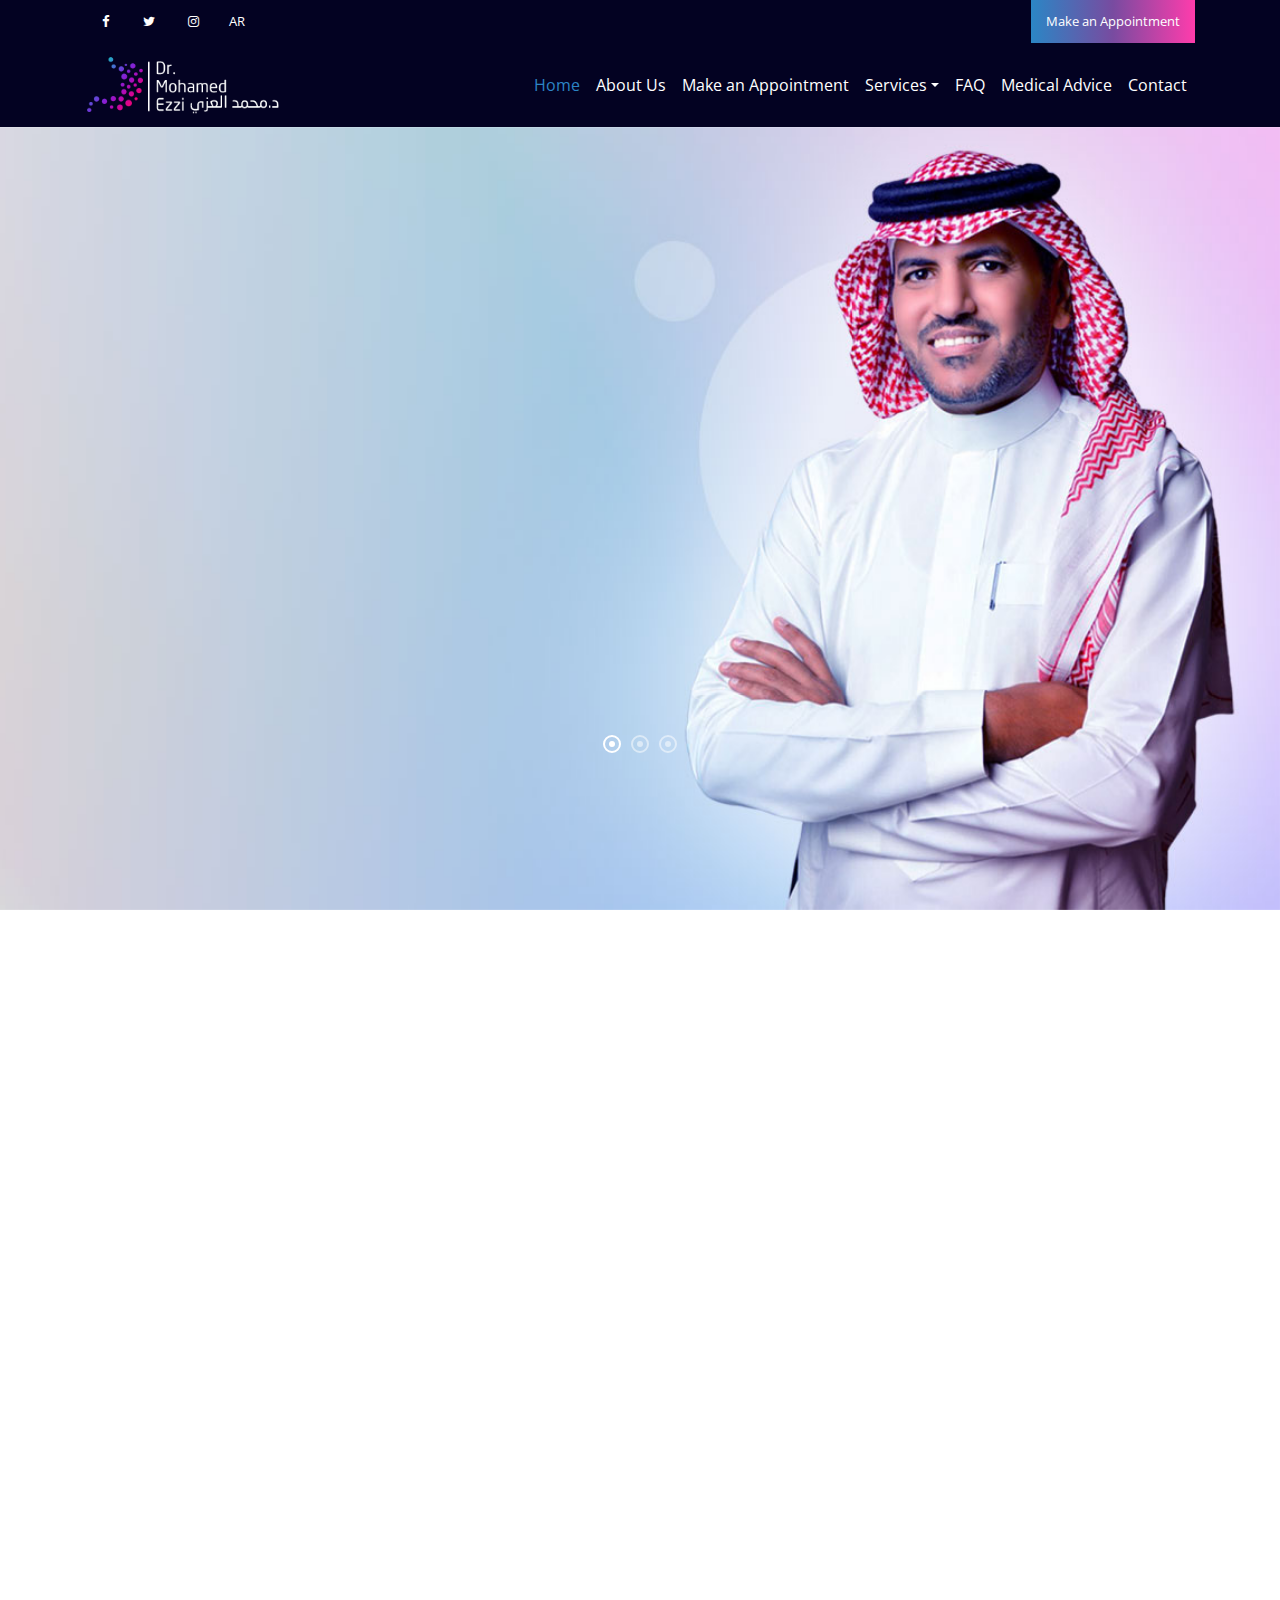
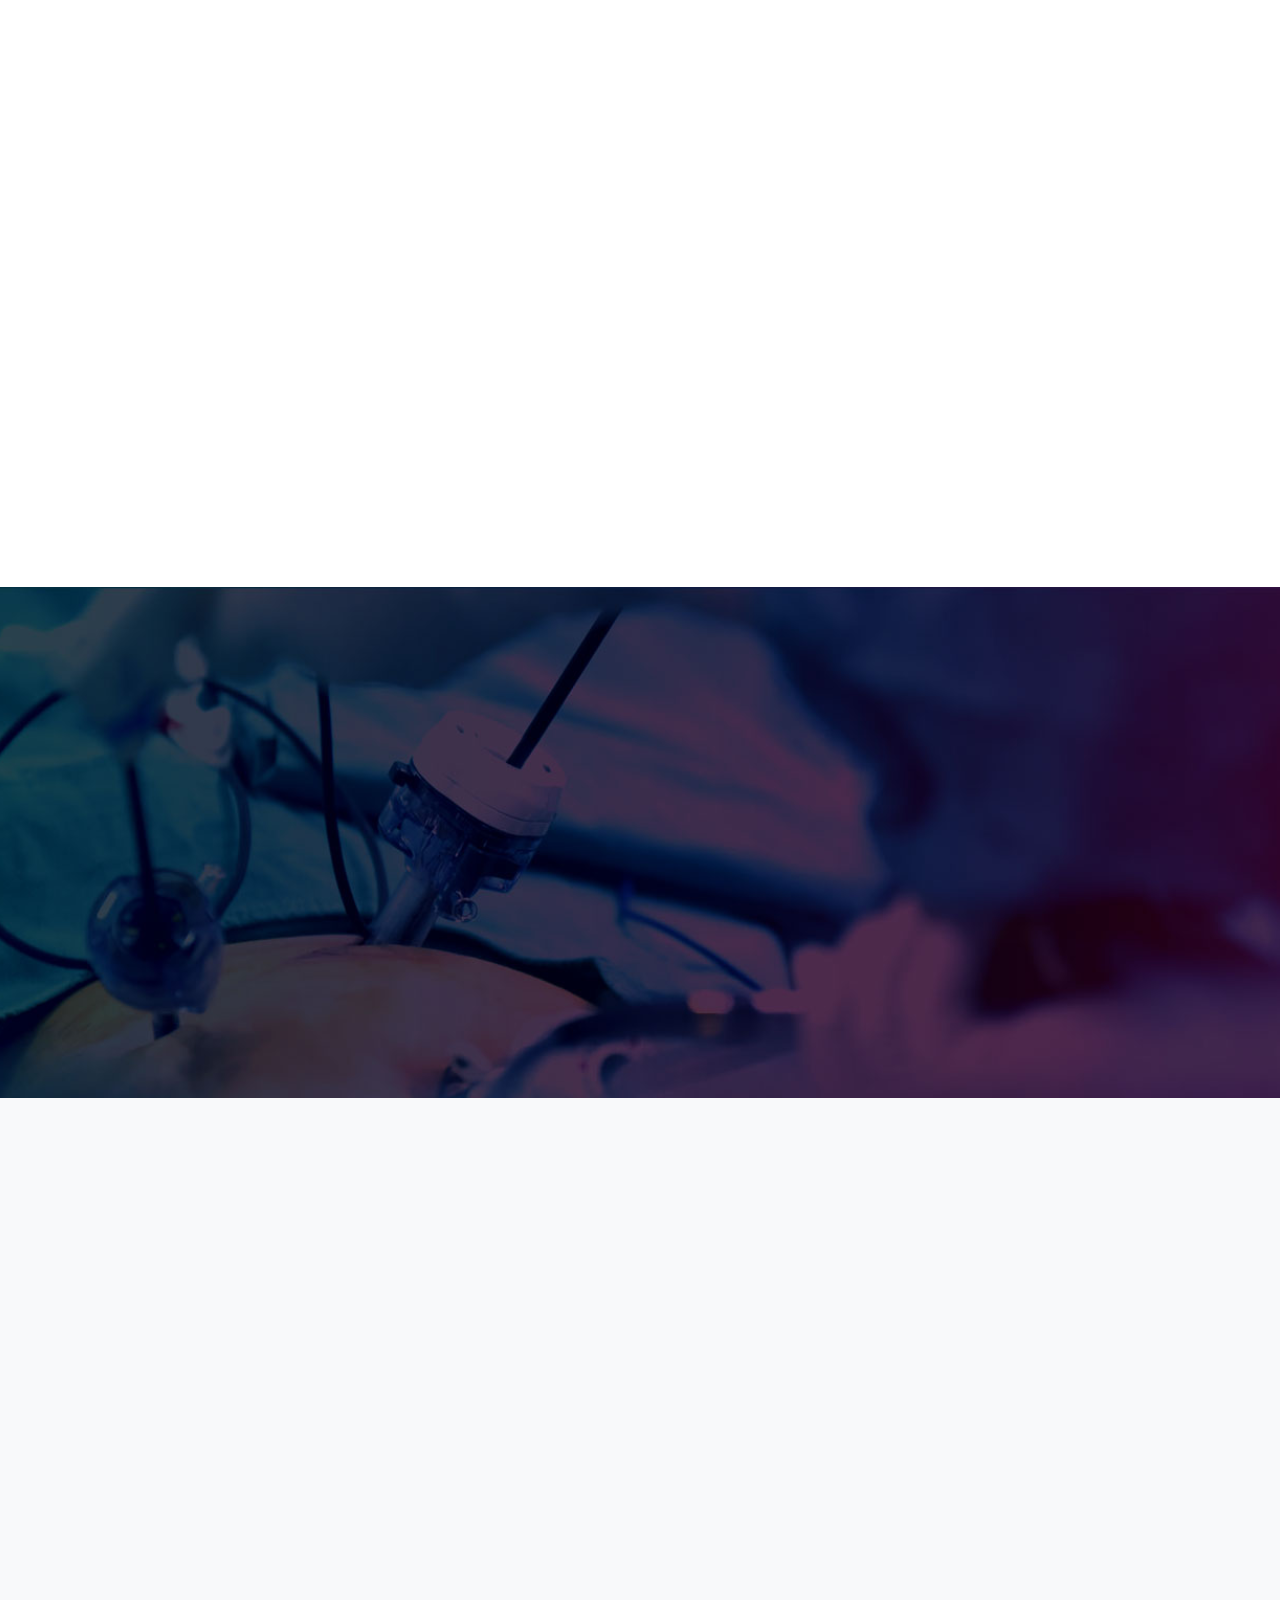
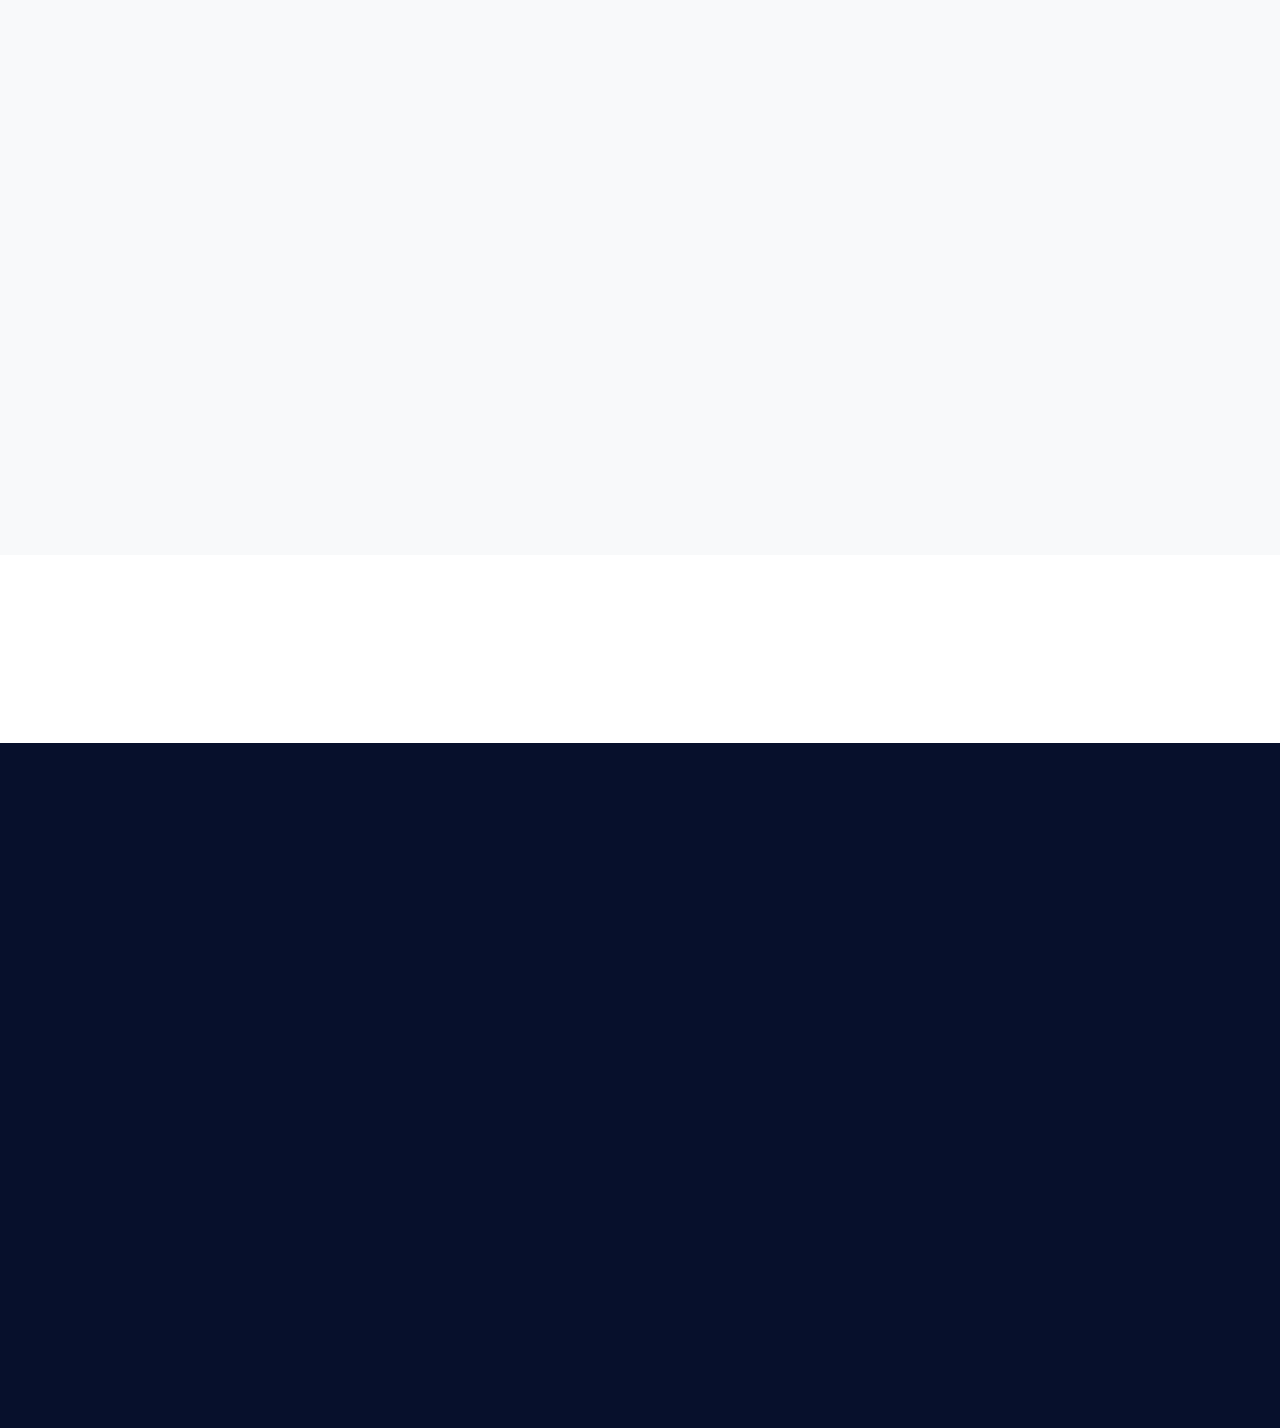
<file: index.html>
<!doctype html>
<html lang="en" dir="ltr">

<head>
  <title>Dr Mohamed Ezzi</title>
  <meta charset="utf-8">
  <meta name="viewport" content="width=device-width, initial-scale=1, shrink-to-fit=no">

  <link href="https://fonts.googleapis.com/css?family=Open+Sans:300, 400, 700" rel="stylesheet">
  <!-- for arabic style 
  <link rel="stylesheet" href="css/bootstrap-rtl.css">
-->
  <link rel="stylesheet" href="css/bootstrap.css">

  <link rel="stylesheet" href="css/animate.css">
  <link rel="stylesheet" href="css/owl.carousel.min.css">
  <link rel="stylesheet" href="css/bootstrap-datepicker.css">
  <link rel="stylesheet" href="css/jquery.timepicker.css">

  <link rel="stylesheet" href="fonts/ionicons/css/ionicons.min.css">
  <link rel="stylesheet" href="fonts/fontawesome/css/font-awesome.min.css">
  <link rel="stylesheet" href="fonts/flaticon/font/flaticon.css">
  <link rel="shortcut icon" href='img/favicon.png' />

  <!-- Theme Style -->
  <link rel="stylesheet" href="css/style.css">
   <!-- Arabic Style 
   <link rel="stylesheet" href="css/style-ar.css">-->
</head>

<body>
  <header role="banner">
    <div class="top-bar">
      <div class="container">
        <div class="row">
          <div class="col-md-6 col-sm-6 col-5">
            <ul class="social list-unstyled">
              <li><a href="#"><span class="fa fa-facebook"></span></a></li>
              <li><a href="#"><span class="fa fa-twitter"></span></a></li>
              <li><a href="#"><span class="fa fa-instagram"></span></a></li>
              <li><a href="#">AR</a></li>
            </ul>
          </div>
          <div class="col-md-6 col-sm-6 col-7 text-right">
            <p class="mb-0">
              <a href="#" class="cta-btn" data-toggle="modal" data-target="#modalAppointment">Make an Appointment</a>
            </p>
          </div>
        </div>
      </div>
    </div>
    <nav class="navbar navbar-expand-lg navbar-light bg-light">
      <div class="container">
        <a class="navbar-brand" href="index.html"> <img src="img/ezzi1a.png" alt='logo' width="195px" /> </a>
        <button class="navbar-toggler" type="button" data-toggle="collapse" data-target="#navbarsExample05"
          aria-controls="navbarsExample05" aria-expanded="false" aria-label="Toggle navigation">
          <span class="navbar-toggler-icon"></span>
        </button>

        <div class="collapse navbar-collapse" id="navbarsExample05">
          <ul class="navbar-nav ml-auto">
            <li class="nav-item">
              <a class="nav-link active" href="index.html">Home</a>
            </li>
            <li class="nav-item">
              <a class="nav-link" href="about.html">About Us</a>
            </li>
            <li class="nav-item">
              <a class="nav-link" href="appointment.html">Make an Appointment</a>
            </li>
            <li class="nav-item dropdown">
              <a class="nav-link dropdown-toggle" href="services.html" id="dropdown04" data-toggle="dropdown"
                aria-haspopup="true" aria-expanded="false">Services</a>
              <div class="dropdown-menu" aria-labelledby="dropdown04">
                <a class="dropdown-item" href="services.html">Service 1</a>
                <a class="dropdown-item" href="services.html">Service 2</a>
                <a class="dropdown-item" href="services.html">Service 3</a>
              </div>
            </li>
            <li class="nav-item">
              <a class="nav-link" href="FAQ.html">FAQ</a>
            </li>
            <li class="nav-item">
              <a class="nav-link" href="advice.html">Medical Advice</a>
            </li>
            <li class="nav-item">
              <a class="nav-link" href="contact.html">Contact</a>
            </li>
          </ul>
        </div>
      </div>
    </nav>
  </header>
  <!-- END header -->

  <section class="home-slider owl-carousel">
    <div class="slider-item" style="background-image: url('img/slider-1.jpg');">
      <div class="container">
        <div class="row slider-text align-items-center">
          <div class="col-md-7 col-sm-12 element-animate">
            <h1>We Provide Health Care Solutions</h1>
            <p>Lorem ipsum dolor sit amet, consectetur adipisicing elit. Commodi unde impedit, necessitatibus, soluta
              sit quam minima expedita atque corrupti reiciendis.</p>
          </div>
        </div>
      </div>

    </div>
    <div class="slider-item" style="background-image: url('img/slider-3.jpg');">

      <div class="container">
        <div class="row slider-text align-items-center">
          <div class="col-md-7 col-sm-12 element-animate">
            <h1>We Care For You</h1>
            <p>Lorem ipsum dolor sit amet, consectetur adipisicing elit. Commodi unde impedit, necessitatibus, soluta
              sit quam minima expedita atque corrupti reiciendis.</p>
          </div>
        </div>
      </div>

    </div>
    <div class="slider-item" style="background-image: url('img/slider-4.jpg');">

      <div class="container">
        <div class="row slider-text align-items-center">
          <div class="col-md-7 col-sm-12 element-animate">
            <h1>We Care For You</h1>
            <p>Lorem ipsum dolor sit amet, consectetur adipisicing elit. Commodi unde impedit, necessitatibus, soluta
              sit quam minima expedita atque corrupti reiciendis.</p>
          </div>
        </div>
      </div>

    </div>


  </section>
  <!-- END slider -->


  <section class="container home-feature mb-5">
    <div class="row">
      <div class="col-md-4 p-0 one-col element-animate">
        <div class="col-inner p-xl-5 p-lg-5 p-md-4 p-sm-4 p-4">

          <h2> General surgery operations</h2>
          <p>Lorem ipsum dolor sit amet, consectetur adipisicing elit. Commodi unde impedit, necessitatibus, soluta sit
            quam minima expedita atque corrupti reiciendis.</p>
        </div>
        <a href="#" class="btn-more">Read More</a>
      </div>
      <div class="col-md-4 p-0 two-col element-animate">
        <div class="col-inner p-xl-5 p-lg-5 p-md-4 p-sm-4 p-4">

          <h2> Inguinal hernia operation</h2>
          <p>Lorem ipsum dolor sit amet, consectetur adipisicing elit. Commodi unde impedit, necessitatibus, soluta sit
            quam minima expedita atque corrupti reiciendis.</p>
        </div>
        <a href="#" class="btn-more">Read More</a>
      </div>
      <div class="col-md-4 p-0 three-col element-animate">
        <div class="col-inner p-xl-5 p-lg-5 p-md-4 p-sm-4 p-4">

          <h2>Hiatal hernia operation</h2>
          <p>Lorem ipsum dolor sit amet, consectetur adipisicing elit. Commodi unde impedit, necessitatibus, soluta sit
            quam minima expedita atque corrupti reiciendis.</p>
        </div>
        <a href="#" class="btn-more">Read More</a>
      </div>
    </div>
  </section>
  <!-- END section -->

  <section class="section stretch-section">
    <div class="container">
      <div class="row justify-content-center mb-5 element-animate">
        <div class="col-md-8 text-center mb-5">
          <h2 class="text-uppercase heading border-bottom mb-4">Why Choose Us</h2>
          <p class="mb-0 lead">Lorem ipsum dolor sit amet, consectetur adipisicing elit. Commodi unde impedit,
            necessitatibus, soluta sit quam minima expedita atque corrupti reiciendis.</p>
        </div>
      </div>
      <div class="row align-items-center">

        <div class="col-md-6 stretch-left-1 element-animate" data-animate-effect="fadeInLeft">
          <a href="about.html" class="video"><img src="img/img_1.jpg" alt="" class="img-fluid"></a>
        </div>
        <div class="col-md-6 stretch-left-1-offset pl-md-5 pl-0 element-animate" data-animate-effect="fadeInLeft">
          <div class="row">
            <div class="col-lg-6 col-md-6 col-sm-6 col-6">
              <div class="media d-block media-feature text-center">
                <span>
                  <img src='img/Icon/1.png' alt='' />
                </span>

                <div class="media-body">
                  <h3 class="mt-0 text-black">Amenities</h3>
                  <p>Lorem ipsum dolor sit amet, consectetur adipisicing elit.</p>
                </div>
              </div>
            </div>
            <div class="col-lg-6 col-md-6 col-sm-6 col-6">
              <div class="media d-block media-feature text-center">
                <span>
                  <img src='img/Icon/2.png' alt='' />
                </span>

                <div class="media-body">
                  <h3 class="mt-0 text-black">Medical Services</h3>
                  <p>Lorem ipsum dolor sit amet, consectetur adipisicing elit.</p>
                </div>
              </div>
            </div>
          </div>

          <div class="row">
            <div class="col-lg-6 col-md-6 col-sm-6 col-6">
              <div class="media d-block media-feature text-center">
                <span>
                  <img src='img/Icon/3.png' alt='' />
                </span>

                <div class="media-body">
                  <h3 class="mt-0 text-black">Patient Services</h3>
                  <p>Lorem ipsum dolor sit amet, consectetur adipisicing elit.</p>
                </div>
              </div>
            </div>
            <div class="col-lg-6 col-md-6 col-sm-6 col-6">
              <div class="media d-block media-feature text-center">
                <span>
                  <img src='img/Icon/4.png' alt='' />
                </span>

                <div class="media-body">
                  <h3 class="mt-0 text-black">Expert Doctors</h3>
                  <p>Lorem ipsum dolor sit amet, consectetur adipisicing elit.</p>
                </div>
              </div>
            </div>
          </div>
        </div>
      </div>
    </div>
  </section>
  <!-- END section -->




  <section class="cover_1" style="background-image: url(img/bg_1.jpg);">
    <div class="container">
      <div class="row text-center justify-content-center">
        <div class="col-md-10">
          <h2 class="heading element-animate">How can we help you?</h2>
          <p class="sub-heading element-animate mb-5">Your questions will be answered by the doctor himself, be sure
            that you will recieve the professional consultation you need</p>
          <p class="element-animate"><a href="#" class="btn btn-primary btn-lg" data-toggle="modal"
              data-target="#modalAsk">Ask a Doctor</a></p>
        </div>
      </div>
    </div>
  </section>
  <!-- END section -->

  <section class="section bg-light">
    <div class="container">
      <div class="row justify-content-center mb-5 element-animate">
        <div class="col-md-8 text-center mb-5">
          <h2 class="text-uppercase heading border-bottom mb-4">Our happy clients</h2>
          <p class="mb-0 lead"> We measure success with your results. Dare to be our next success story.</p>
        </div>
      </div>
      <div class="row element-animate">
        <div class="major-caousel js-carousel-1 owl-carousel">
          <div>
            <div class="media d-block media-custom text-center">
              <img src="img/doctor_1.jpg" alt="Image Placeholder" class="img-fluid">
              <div class="media-body">
                <h3 class="mt-0 text-black"> Carl Smith</h3>
                <p>Lorem ipsum dolor sit amet, consectetur adipisicing elit.</p>

              </div>
            </div>
          </div>
          <div>
            <div class="media d-block media-custom text-center">
              <img src="img/doctor_1.jpg" alt="Image Placeholder" class="img-fluid">
              <div class="media-body">
                <h3 class="mt-0 text-black"> Janice Doe</h3>
                <p>Lorem ipsum dolor sit amet, consectetur adipisicing elit.</p>

              </div>
            </div>
          </div>
          <div>
            <div class="media d-block media-custom text-center">
              <img src="img/doctor_1.jpg" alt="Image Placeholder" class="img-fluid">
              <div class="media-body">
                <h3 class="mt-0 text-black"> Jean Doe</h3>
                <p>Lorem ipsum dolor sit amet, consectetur adipisicing elit.</p>

              </div>
            </div>
          </div>
          <div>
            <div class="media d-block media-custom text-center">
              <img src="img/doctor_1.jpg" alt="Image Placeholder" class="img-fluid">
              <div class="media-body">
                <h3 class="mt-0 text-black"> Jessica Doe</h3>
                <p>Lorem ipsum dolor sit amet, consectetur adipisicing elit.</p>

              </div>
            </div>
          </div>

          <div>
            <div class="media d-block media-custom text-center">
              <img src="img/doctor_1.jpg" alt="Image Placeholder" class="img-fluid">
              <div class="media-body">
                <h3 class="mt-0 text-black"> Carl Smith</h3>
                <p>Lorem ipsum dolor sit amet, consectetur adipisicing elit.</p>

              </div>
            </div>
          </div>
          <div>
            <div class="media d-block media-custom text-center">
              <img src="img/doctor_1.jpg" alt="Image Placeholder" class="img-fluid">
              <div class="media-body">
                <h3 class="mt-0 text-black"> Janice Doe</h3>
                <p>Lorem ipsum dolor sit amet, consectetur adipisicing elit.</p>

              </div>
            </div>
          </div>
          <div>
            <div class="media d-block media-custom text-center">
              <img src="img/doctor_1.jpg" alt="Image Placeholder" class="img-fluid">
              <div class="media-body">
                <h3 class="mt-0 text-black"> Jean Doe</h3>
                <p>Lorem ipsum dolor sit amet, consectetur adipisicing elit.</p>

              </div>
            </div>
          </div>
          <div>
            <div class="media d-block media-custom text-center">
              <img src="img/doctor_1.jpg" alt="Image Placeholder" class="img-fluid">
              <div class="media-body">
                <h3 class="mt-0 text-black"> Jessica Doe</h3>
                <p>Lorem ipsum dolor sit amet, consectetur adipisicing elit.</p>

              </div>
            </div>
          </div>

        </div>
        <!-- END slider -->
      </div>
    </div>
  </section>
  <!-- END section -->


  <a href="#" class="cta-link element-animate" data-animate-effect="fadeIn" data-toggle="modal"
    data-target="#modalAppointment">
    <span class="sub-heading">Ready to Visit?</span>
    <span class="heading">Make an Appointment</span>
  </a>
  <!-- END cta-link -->

  <footer class="site-footer" role="contentinfo">
    <div class="container">
      <div class="row mb-5 element-animate">
        <div class="col-md-6 mb-5 pr-5">
          <h3>Site map</h3>
          <ul class="footer-link list-unstyled">
            <li><a href="appointment.html">Make an Appointmentr</a></li>
            <li><a href="about.html">About Us</a></li>
            <li><a href="services.html">Services</a></li>
            <li><a href="FAQ.html">FAQ</a></li>
            <li><a href="advice.html">Medical Advice</a></li>
            <li><a href="contact.html">Contact</a></li>
          </ul>
        </div>


        <div class="col-md-6 mb-5 pr-5">
          <h3>Location &amp; Contact</h3>
          <p class="mb-5">6810 Di Lusso Sr, Elk grove,CA 95758</p>

          <h4 class="text-uppercase mb-3 h6 text-white">Email</h5>
            <p class="mb-5"><a href="mailto:info@yourdomain.com">Mdme2007@yahoo.com</a></p>

            <h4 class="text-uppercase mb-3 h6 text-white">Phone</h5>
              <p>+966550826231</p>

        </div>
      </div>

      <div class="row pt-md-3 element-animate">
        <div class="col-md-12">
          <hr class="border-t">
        </div>
        <div class="col-md-6 col-sm-12 copyright">
          <p>&copy; 2018 Colorlib Medi+. Designed &amp; Developed by <a href="https://colorlib.com/">Colorlib</a></p>
        </div>
        <div class="col-md-6 col-sm-12 text-md-right text-sm-left">
          <a href="#" class="p-2"><span class="fa fa-facebook"></span></a>
          <a href="#" class="p-2"><span class="fa fa-twitter"></span></a>
          <a href="#" class="p-2"><span class="fa fa-instagram"></span></a>
        </div>
      </div>
    </div>
  </footer>
  <!-- END footer -->



  <!-- Modal -->
  <div class="modal fade" id="modalAsk" tabindex="-1" role="dialog" aria-labelledby="modalAskLabel" aria-hidden="true">
    <div class="modal-dialog" role="document">
      <div class="modal-content">
        <div class="modal-header">
          <h5 class="modal-title" id="modalAskLabel">Ask a Doctor</h5>
          <button type="button" class="close" data-dismiss="modal" aria-label="Close">
            <span aria-hidden="true">&times;</span>
          </button>
        </div>
        <div class="modal-body">
          <form action="#">
            <div class="form-group">
              <label for="appointment_name2" class="text-black">Full Name</label>
              <input type="text" class="form-control" id="appointment_name2">
            </div>
            <div class="form-group">
              <label for="appointment_email2" class="text-black">Email</label>
              <input type="Email" class="form-control" id="appointment_email2">
            </div>
            <div class="form-group">
              <label for="appointment_message" class="text-black">Message</label>
              <textarea name="" id="appointment_message" class="form-control" cols="30" rows="10"></textarea>
            </div>
            <div class="form-group">
              <input type="submit" value="Send Message" class="btn btn-primary">
            </div>
          </form>
        </div>

      </div>
    </div>
  </div>


  <!-- Modal -->
  <div class="modal fade" id="modalAppointment" tabindex="-1" role="dialog" aria-labelledby="modalAppointmentLabel"
    aria-hidden="true">
    <div class="modal-dialog" role="document">
      <div class="modal-content">
        <div class="modal-header">
          <h5 class="modal-title" id="modalAppointmentLabel">Appointment</h5>
          <button type="button" class="close" data-dismiss="modal" aria-label="Close">
            <span aria-hidden="true">&times;</span>
          </button>
        </div>
        <div class="modal-body">
          <form action="#">
            <div class="form-group">
              <label for="appointment_name" class="text-black">Full Name</label>
              <input type="text" class="form-control" id="appointment_name">
            </div>
            <div class="form-group">
              <label for="appointment_email" class="text-black">Email</label>
              <input type="Email" class="form-control" id="appointment_email">
            </div>
            <div class="form-group">
              <label for="appointment_Mobile" class="text-black">Mobile</label>
              <input type="text" class="form-control" id="appointment_Mobile">
            </div>
            <!-- <div class="row">
              <div class="col-md-12">-->
            <div class="form-group">
              <label for="appointment_date" class="text-black">Date</label>
              <input type="text" class="form-control" id="appointment_date">
            </div>
            <!--  </div>
              <div class="col-md-6">
                <div class="form-group">
                  <label for="appointment_time" class="text-black">Time</label>
                  <input type="text" class="form-control" id="appointment_time">
                </div>
              </div>
            </div>-->


            <div class="form-group">
              <div class="custom-control custom-checkbox d-flex align-items-center">
                <input type="checkbox" class="custom-control-input" id="customCheck1">
                <label class="custom-control-label" for="customCheck1">request operation</label>
              </div>
            </div>


            <div class="form-group">
              <input type="submit" value="Send Message" class="btn btn-primary">
            </div>
          </form>
        </div>

      </div>
    </div>
  </div>

  <script src="js/jquery-3.2.1.min.js"></script>
  <script src="js/popper.min.js"></script>
  <script src="js/bootstrap.min.js"></script>
  <script src="js/owl.carousel.min.js"></script>
  <script src="js/bootstrap-datepicker.js"></script>
  <script src="js/jquery.timepicker.min.js"></script>
  <script src="js/jquery.waypoints.min.js"></script>
  <script src="js/main.js"></script>
  <script src="js/main-en.js"></script>
  <!-- for arabic style 
  <script src="js/main-ar.js"></script>-->
</body>

</html>
</file>
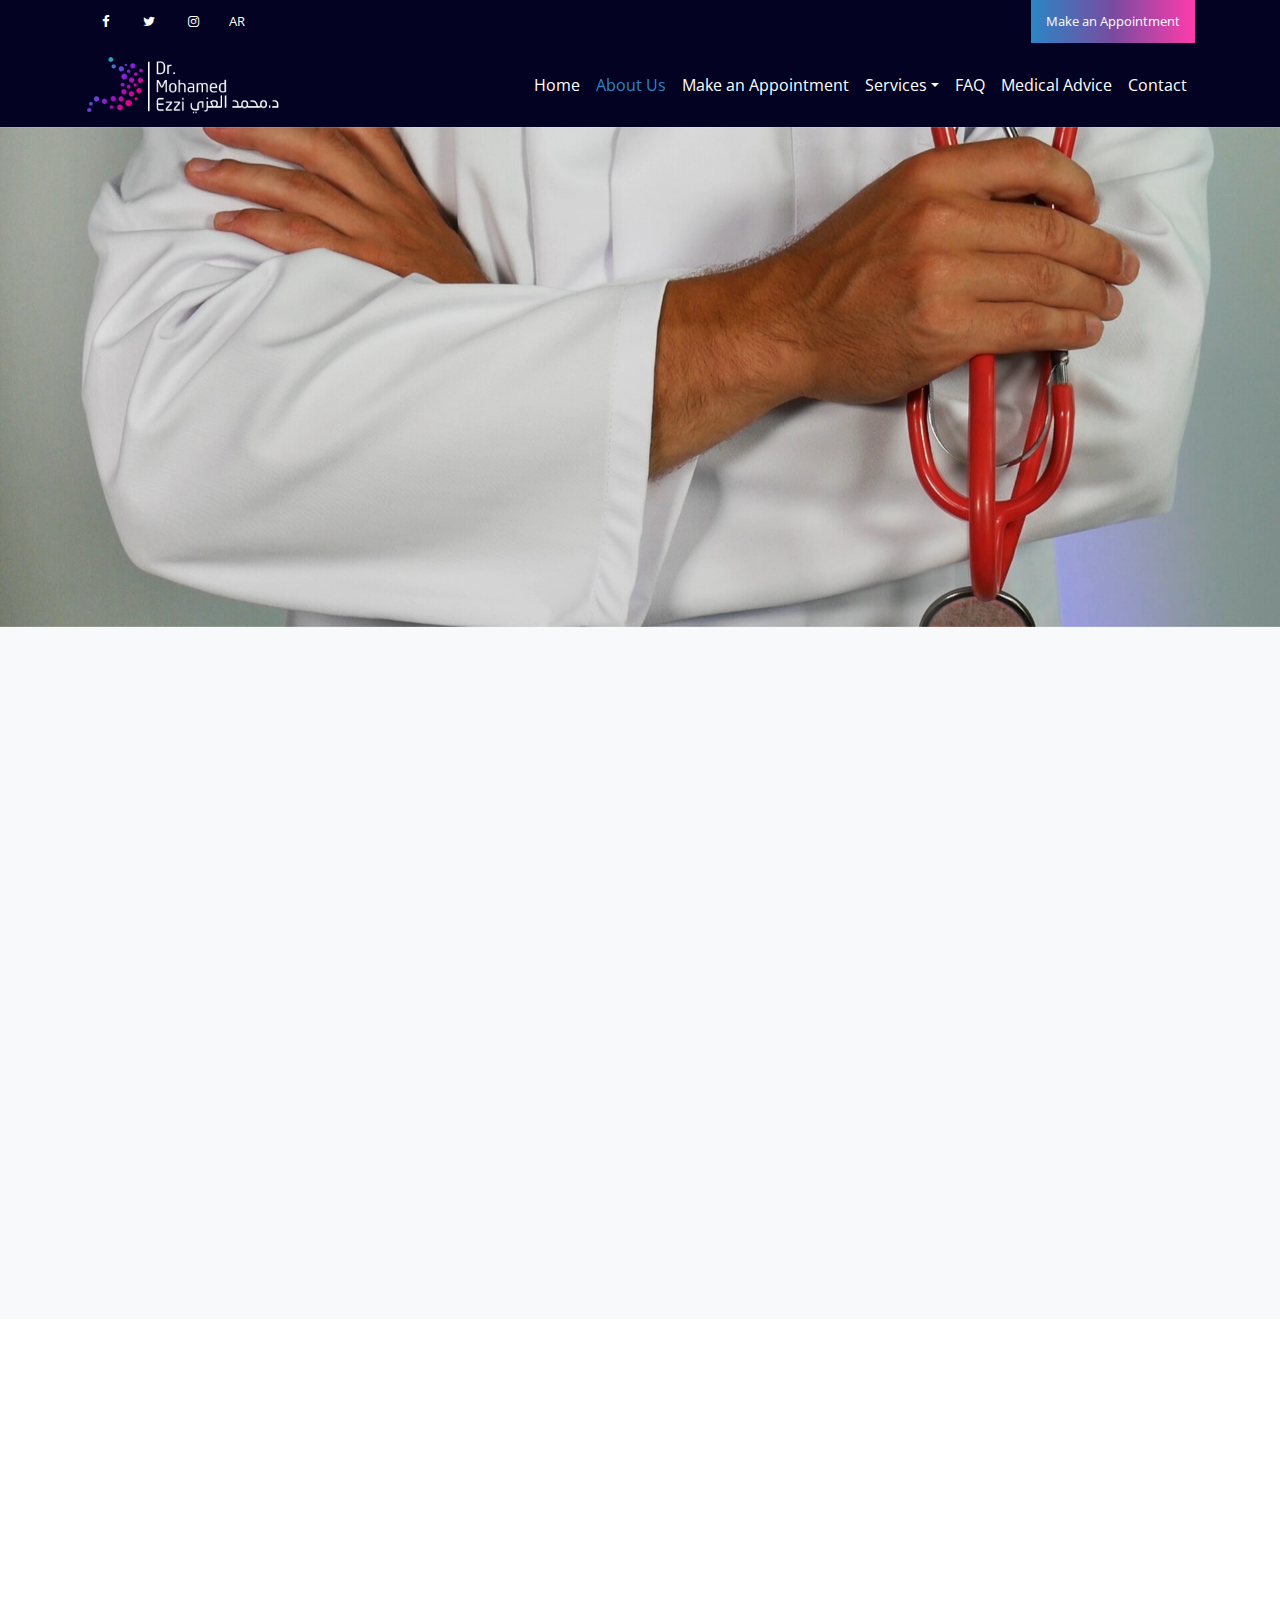
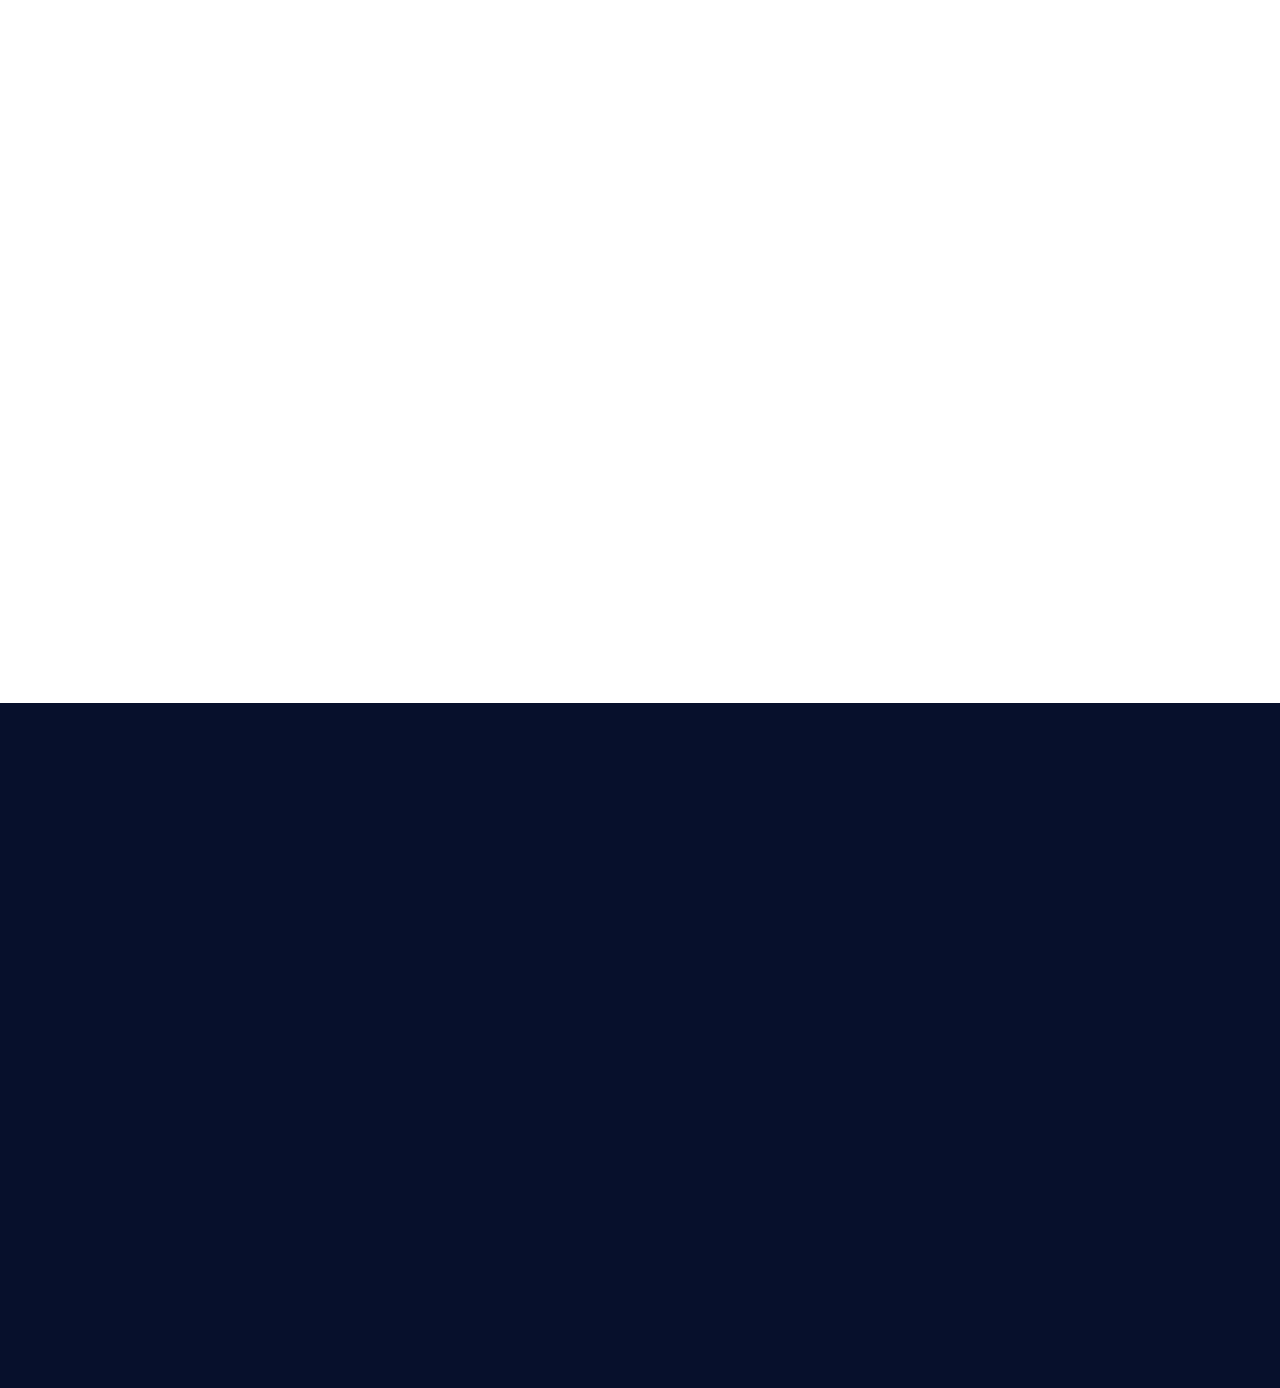
<file: about.html>
<!doctype html>
<html lang="en" dir="ltr">
  <head>
    <title>Dr Mohamed Ezzi</title>
    <meta charset="utf-8">
    <meta name="viewport" content="width=device-width, initial-scale=1, shrink-to-fit=no">

    <link href="https://fonts.googleapis.com/css?family=Open+Sans:300, 400, 700" rel="stylesheet">
 <!-- for arabic style 
  <link rel="stylesheet" href="css/bootstrap-rtl.css">
-->
    <link rel="stylesheet" href="css/bootstrap.css">
    <link rel="stylesheet" href="css/animate.css">
    <link rel="stylesheet" href="css/owl.carousel.min.css">
    <link rel="stylesheet" href="css/bootstrap-datepicker.css">
    <link rel="stylesheet" href="css/jquery.timepicker.css">

    <link rel="stylesheet" href="fonts/ionicons/css/ionicons.min.css">
    <link rel="stylesheet" href="fonts/fontawesome/css/font-awesome.min.css">
    <link rel="stylesheet" href="fonts/flaticon/font/flaticon.css">


    <!-- Theme Style -->
    <link rel="stylesheet" href="css/style.css">
       <!-- Arabic Style 
   <link rel="stylesheet" href="css/style-ar.css">-->
  </head>
  <body>
    
    <header role="banner">
      <div class="top-bar">
        <div class="container">
          <div class="row">
            <div class="col-md-6 col-sm-6 col-5">
              <ul class="social list-unstyled">
                <li><a href="#"><span class="fa fa-facebook"></span></a></li>
                <li><a href="#"><span class="fa fa-twitter"></span></a></li>
                <li><a href="#"><span class="fa fa-instagram"></span></a></li>
                <li><a href="#">AR</a></li>
              </ul>
            </div>
            <div class="col-md-6 col-sm-6 col-7 text-right">
              <p class="mb-0">
                <a href="#" class="cta-btn" data-toggle="modal" data-target="#modalAppointment">Make an Appointment</a>
              </p>
            </div>
          </div>
        </div>
      </div>
      <nav class="navbar navbar-expand-lg navbar-light bg-light">
        <div class="container">
          <a class="navbar-brand" href="index.html"> <img src="img/ezzi1a.png" alt='logo' width="195px" /> </a>
          <button class="navbar-toggler" type="button" data-toggle="collapse" data-target="#navbarsExample05"
            aria-controls="navbarsExample05" aria-expanded="false" aria-label="Toggle navigation">
            <span class="navbar-toggler-icon"></span>
          </button>
  
          <div class="collapse navbar-collapse" id="navbarsExample05">
            <ul class="navbar-nav ml-auto">
              <li class="nav-item">
                <a class="nav-link " href="index.html">Home</a>
              </li>
              <li class="nav-item">
                <a class="nav-link active" href="about.html">About Us</a>
              </li>
              <li class="nav-item">
                <a class="nav-link" href="appointment.html">Make an Appointment</a>
              </li>
              <li class="nav-item dropdown">
                <a class="nav-link dropdown-toggle" href="services.html" id="dropdown04" data-toggle="dropdown"
                  aria-haspopup="true" aria-expanded="false">Services</a>
                <div class="dropdown-menu" aria-labelledby="dropdown04">
                  <a class="dropdown-item" href="services.html">Service 1</a>
                  <a class="dropdown-item" href="services.html">Service 2</a>
                  <a class="dropdown-item" href="services.html">Service 3</a>
                </div>
              </li>
              <li class="nav-item">
                <a class="nav-link" href="FAQ.html">FAQ</a>
              </li>
              <li class="nav-item">
                <a class="nav-link" href="advice.html">Medical Advice</a>
              </li>
              <li class="nav-item">
                <a class="nav-link" href="contact.html">Contact</a>
              </li>
            </ul>
          </div>
        </div>
      </nav>
    </header>
    <!-- END header -->

    
    <section class="home-slider inner-page owl-carousel">
      <div class="slider-item" style="background-image: url('img/inner.jpg');">
        
        <div class="container">
          <div class="row slider-text align-items-center">
            <div class="col-md-7 col-sm-12 element-animate">
              <h1>About Us</h1>
              <p>Lorem ipsum dolor sit amet, consectetur adipisicing elit. Commodi unde impedit, necessitatibus, soluta sit quam minima expedita atque corrupti reiciendis.</p>
            </div>
          </div>
        </div>

      </div>

    </section>
    <!-- END slider -->


    <section class="section bg-light custom-tabs">
      <div class="container">
        <div class="row">

          <div class="col-md-4 border-right element-animate" data-animate-effect="fadeInLeft">
            <div class="nav flex-column nav-pills" id="v-pills-tab" role="tablist" aria-orientation="vertical">
              <a class="nav-link active" id="v-pills-AnorectalManometry-tab" data-toggle="pill" href="#v-pills-AnorectalManometry" role="tab" aria-controls="v-pills-AnorectalManometry" 
              aria-selected="true">                <span>01</span> Anorectal Manometry</a>
              <a class="nav-link" id="v-pills-ASMS-tab" data-toggle="pill"
               href="#v-pills-ASMS" role="tab" aria-controls="v-pills-ASMS" aria-selected="false"><span>02</span> ASMS</a>
              <a class="nav-link" id="v-pills-FES-tab" data-toggle="pill" href="#v-pills-FES" role="tab" aria-controls="v-pills-FES" 
              aria-selected="false"><span>03</span> FES</a>
              <a class="nav-link" id="v-pills-american-tab" data-toggle="pill" href="#v-pills-american" role="tab" aria-controls="v-pills-american"
               aria-selected="false"><span>04</span> american board of surgery</a>
            </div>
          </div>
          <div class="col-md-1"></div>
          <div class="col-md-7 element-animate" data-animate-effect="fadeInLeft">
            
            <div class="tab-content" id="v-pills-tabContent">
              <div class="tab-pane fade show active" id="v-pills-AnorectalManometry" role="tabpanel" aria-labelledby="v-pills-AnorectalManometry-tab">
             
                <img src="img/certifcate/Anorectal Manometry.png" alt="" />
              </div>
              <div class="tab-pane fade" id="v-pills-ASMS" role="tabpanel" aria-labelledby="v-pills-ASMS-tab">
                <img  src='img/certifcate/ASMS.png' alt='' />
              </div>
              <div class="tab-pane fade" id="v-pills-FES" role="tabpanel" aria-labelledby="v-pills-FES-tab">
                <img  src='img/certifcate/FES.png' alt='' />
              </div>
              <div class="tab-pane fade" id="v-pills-american" role="tabpanel" aria-labelledby="v-pills-american-tab">
              <img src='img/certifcate/the american board of surgery.png' alt='' />
              </div>
            </div>
          </div>
        </div>
      </div>
    </section>
    <!-- END section -->

    <section class="section">
      <div class="container">
        <div class="row">
          <div class="col-md-6 element-animate">
            <img src="img/DR.jpeg" class="img-fluid mb-4" alt="Image placeholder">
          </div>
          <div class="col-md-1"></div>
          <div class="col-md-5 element-animate">
            <h2 class="text-uppercase mb-4">Dr Mohamed Ezzi</h2>
            <p class="lead">GI/ Bariatric fellowship , university of california, USA

              surgical foundation certification , Canada</p>
            <p class="mb-5">Inventore fugit error iure nisi reiciendis fugiat illo pariatur quam sequi quod iusto facilis officiis nobis sit quis molestias asperiores rem, blanditiis! Commodi exercitationem vitae deserunt qui nihil ea, tempore et quam natus quaerat doloremque.</p>
            <p><a href="contact.html" class="btn btn-primary">Get In Touch</a></p>
          </div>
        </div>
      </div>
    </section>

 

    <a href="#" class="cta-link element-animate" data-animate-effect="fadeIn" data-toggle="modal"
    data-target="#modalAppointment">
    <span class="sub-heading">Ready to Visit?</span>
    <span class="heading">Make an Appointment</span>
  </a>
  <!-- END cta-link -->

  <footer class="site-footer" role="contentinfo">
    <div class="container">
      <div class="row mb-5 element-animate">
        <div class="col-md-6 mb-5 pr-5">
          <h3>Site map</h3>
          <ul class="footer-link list-unstyled">
            <li><a href="appointment.html">Make an Appointmentr</a></li>
            <li><a href="about.html">About Us</a></li>
            <li><a href="services.html">Services</a></li>
            <li><a href="FAQ.html">FAQ</a></li>
            <li><a href="advice.html">Medical Advice</a></li>
            <li><a href="contact.html">Contact</a></li>
          </ul>
        </div>
      
       
        <div class="col-md-6 mb-5 pr-5">
          <h3>Location &amp; Contact</h3>
          <p class="mb-5">6810 Di Lusso Sr, Elk grove,CA 95758</p>

          <h4 class="text-uppercase mb-3 h6 text-white">Email</h5>
            <p class="mb-5"><a href="mailto:info@yourdomain.com">Mdme2007@yahoo.com</a></p>

            <h4 class="text-uppercase mb-3 h6 text-white">Phone</h5>
              <p>+966550826231</p>

        </div>
      </div>

      <div class="row pt-md-3 element-animate">
        <div class="col-md-12">
          <hr class="border-t">
        </div>
        <div class="col-md-6 col-sm-12 copyright">
          <p>&copy; 2018 Colorlib Medi+. Designed &amp; Developed by <a href="https://colorlib.com/">Colorlib</a></p>
        </div>
        <div class="col-md-6 col-sm-12 text-md-right text-sm-left">
          <a href="#" class="p-2"><span class="fa fa-facebook"></span></a>
          <a href="#" class="p-2"><span class="fa fa-twitter"></span></a>
          <a href="#" class="p-2"><span class="fa fa-instagram"></span></a>
        </div>
      </div>
    </div>
  </footer>
  <!-- END footer -->




  <!-- Modal -->
  <div class="modal fade" id="modalAsk" tabindex="-1" role="dialog" aria-labelledby="modalAskLabel" aria-hidden="true">
    <div class="modal-dialog" role="document">
      <div class="modal-content">
        <div class="modal-header">
          <h5 class="modal-title" id="modalAskLabel">Ask a Doctor</h5>
          <button type="button" class="close" data-dismiss="modal" aria-label="Close">
            <span aria-hidden="true">&times;</span>
          </button>
        </div>
        <div class="modal-body">
          <form action="#">
            <div class="form-group">
              <label for="appointment_name2" class="text-black">Full Name</label>
              <input type="text" class="form-control" id="appointment_name2">
            </div>
            <div class="form-group">
              <label for="appointment_email2" class="text-black">Email</label>
              <input type="Email" class="form-control" id="appointment_email2">
            </div>
            <div class="form-group">
              <label for="appointment_message" class="text-black">Message</label>
              <textarea name="" id="appointment_message" class="form-control" cols="30" rows="10"></textarea>
            </div>
            <div class="form-group">
              <input type="submit" value="Send Message" class="btn btn-primary">
            </div>
          </form>
        </div>

      </div>
    </div>
  </div>


  <!-- Modal -->
  <div class="modal fade" id="modalAppointment" tabindex="-1" role="dialog" aria-labelledby="modalAppointmentLabel"
    aria-hidden="true">
    <div class="modal-dialog" role="document">
      <div class="modal-content">
        <div class="modal-header">
          <h5 class="modal-title" id="modalAppointmentLabel">Appointment</h5>
          <button type="button" class="close" data-dismiss="modal" aria-label="Close">
            <span aria-hidden="true">&times;</span>
          </button>
        </div>
        <div class="modal-body">
          <form action="#">
            <div class="form-group">
              <label for="appointment_name" class="text-black">Full Name</label>
              <input type="text" class="form-control" id="appointment_name">
            </div>
            <div class="form-group">
              <label for="appointment_email" class="text-black">Email</label>
              <input type="Email" class="form-control" id="appointment_email">
            </div>
            <div class="form-group">
              <label for="appointment_Mobile" class="text-black">Mobile</label>
              <input type="text" class="form-control" id="appointment_Mobile">
            </div>
           <!-- <div class="row">
              <div class="col-md-12">-->
                <div class="form-group">
                  <label for="appointment_date" class="text-black">Date</label>
                  <input type="text" class="form-control" id="appointment_date">
                </div>
            <!--  </div>
              <div class="col-md-6">
                <div class="form-group">
                  <label for="appointment_time" class="text-black">Time</label>
                  <input type="text" class="form-control" id="appointment_time">
                </div>
              </div>
            </div>-->

          
              <div class="form-group">
                <div class="custom-control custom-checkbox d-flex align-items-center">
                  <input type="checkbox" class="custom-control-input" id="customCheck1">
                  <label class="custom-control-label" for="customCheck1">request operation</label>
                </div>
              </div>
            

            <div class="form-group">
              <input type="submit" value="Send Message" class="btn btn-primary">
            </div>
          </form>
        </div>

      </div>
    </div>
  </div>

    <script src="js/jquery-3.2.1.min.js"></script>
    <script src="js/popper.min.js"></script>
    <script src="js/bootstrap.min.js"></script>
    <script src="js/owl.carousel.min.js"></script>
    <script src="js/bootstrap-datepicker.js"></script>
    <script src="js/jquery.timepicker.min.js"></script>
    <script src="js/jquery.waypoints.min.js"></script>
    <script src="js/main.js"></script>
    <script src="js/main-en.js"></script>
    <!-- for arabic style 
    <script src="js/main-ar.js"></script>-->
  </body>
</html>
</file>
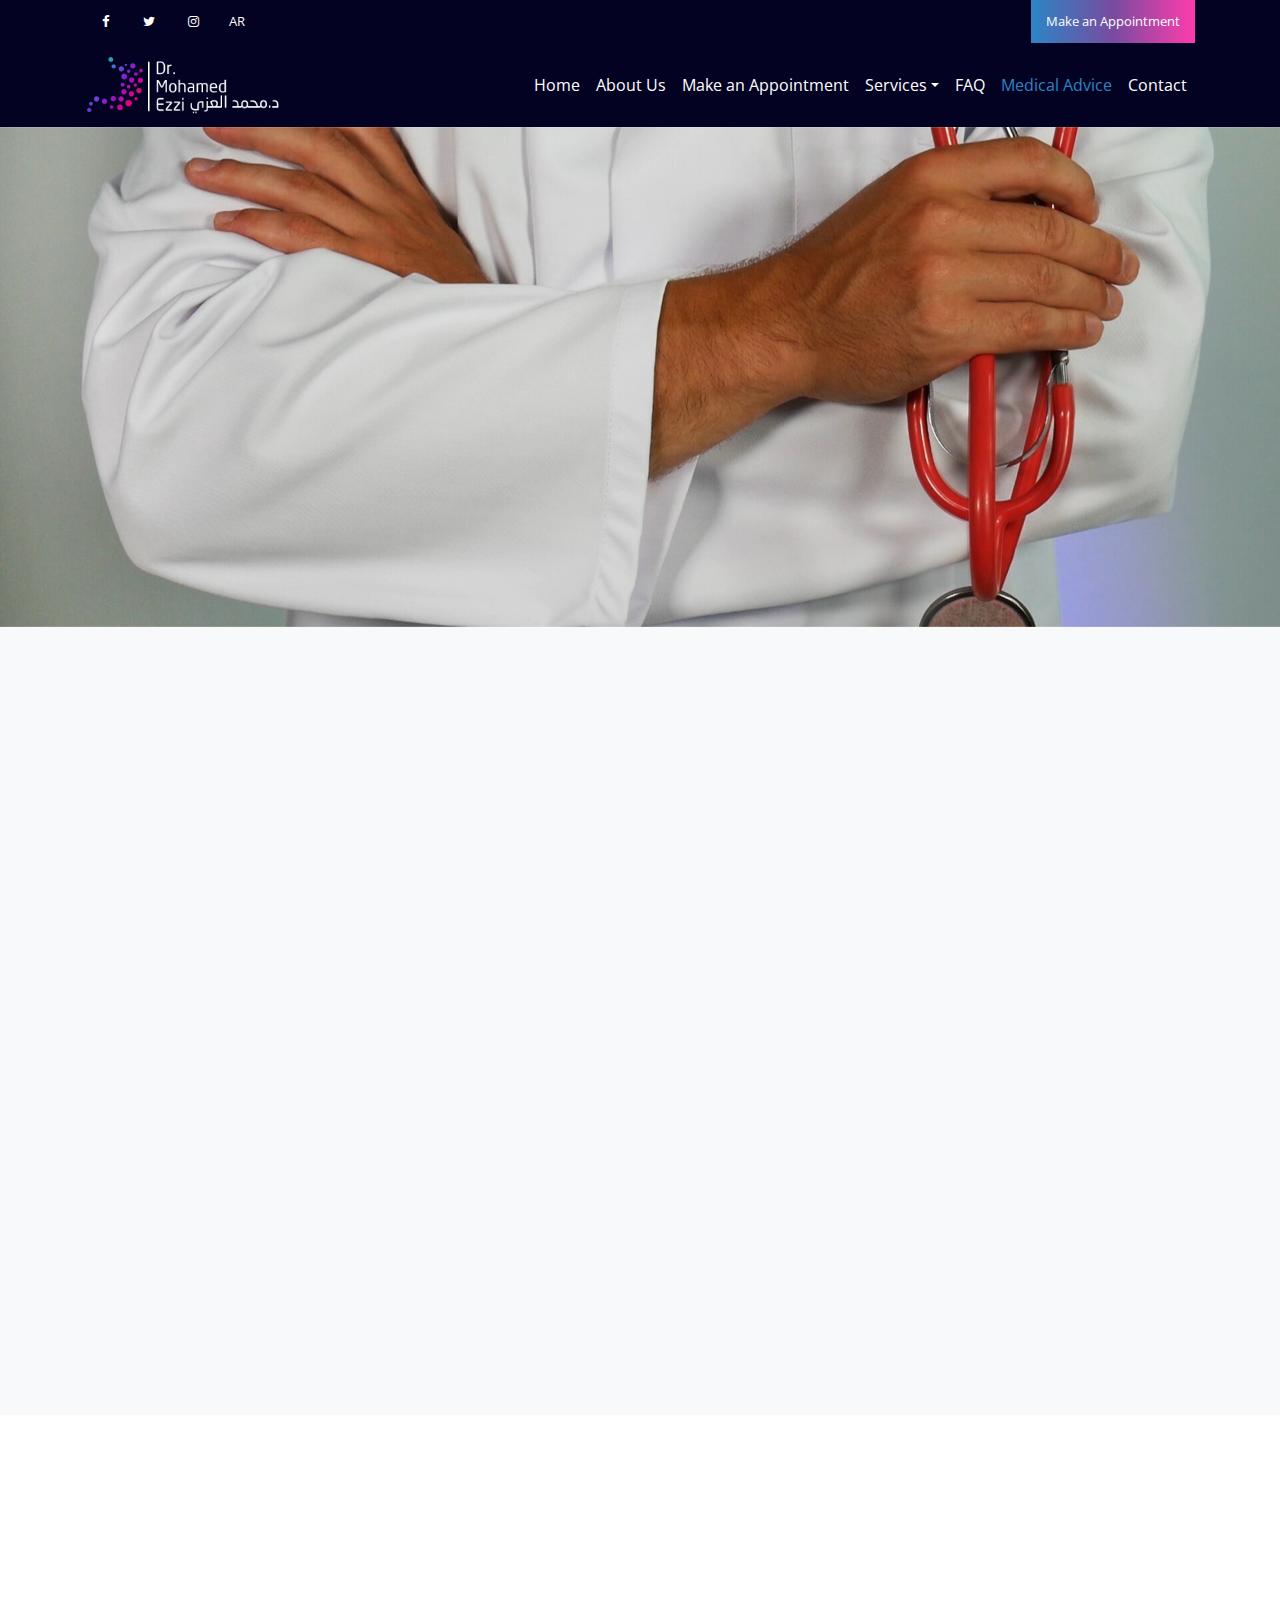
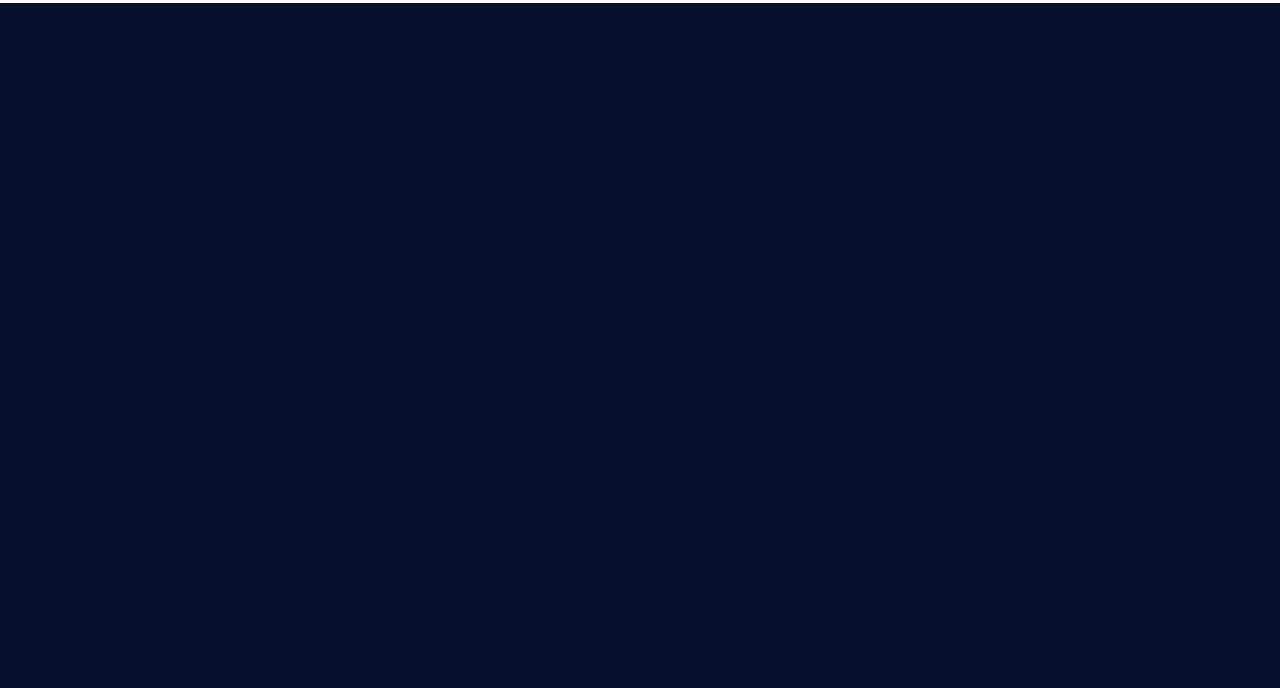
<file: advice.html>
<!doctype html>
<html lang="en" dir="ltr">
  <head>
    <title>Dr Mohamed Ezzi</title>
    <meta charset="utf-8">
    <meta name="viewport" content="width=device-width, initial-scale=1, shrink-to-fit=no">

    <link href="https://fonts.googleapis.com/css?family=Open+Sans:300, 400, 700" rel="stylesheet">
 <!-- for arabic style 
  <link rel="stylesheet" href="css/bootstrap-rtl.css">
-->
    <link rel="stylesheet" href="css/bootstrap.css">
    <link rel="stylesheet" href="css/animate.css">
    <link rel="stylesheet" href="css/owl.carousel.min.css">
    <link rel="stylesheet" href="css/bootstrap-datepicker.css">
    <link rel="stylesheet" href="css/jquery.timepicker.css">

    <link rel="stylesheet" href="fonts/ionicons/css/ionicons.min.css">
    <link rel="stylesheet" href="fonts/fontawesome/css/font-awesome.min.css">
    <link rel="stylesheet" href="fonts/flaticon/font/flaticon.css">


    <!-- Theme Style -->
    <link rel="stylesheet" href="css/style.css">
       <!-- Arabic Style 
   <link rel="stylesheet" href="css/style-ar.css">-->
  </head>

<body>
    <header role="banner">
        <div class="top-bar">
            <div class="container">
                <div class="row">
                    <div class="col-md-6 col-sm-6 col-5">
                        <ul class="social list-unstyled">
                            <li><a href="#"><span class="fa fa-facebook"></span></a></li>
                            <li><a href="#"><span class="fa fa-twitter"></span></a></li>
                            <li><a href="#"><span class="fa fa-instagram"></span></a></li>
                            <li><a href="#">AR</a></li>
                        </ul>
                    </div>
                    <div class="col-md-6 col-sm-6 col-7 text-right">
                        <p class="mb-0">
                            <a href="#" class="cta-btn" data-toggle="modal" data-target="#modalAppointment">Make an
                                Appointment</a>
                        </p>
                    </div>
                </div>
            </div>
        </div>
        <nav class="navbar navbar-expand-lg navbar-light bg-light">
            <div class="container">
                <a class="navbar-brand" href="index.html"> <img src="img/ezzi1a.png" alt='logo' width="195px" /> </a>
                <button class="navbar-toggler" type="button" data-toggle="collapse" data-target="#navbarsExample05"
                    aria-controls="navbarsExample05" aria-expanded="false" aria-label="Toggle navigation">
                    <span class="navbar-toggler-icon"></span>
                </button>

                <div class="collapse navbar-collapse" id="navbarsExample05">
                    <ul class="navbar-nav ml-auto">
                        <li class="nav-item">
                            <a class="nav-link " href="index.html">Home</a>
                        </li>
                        <li class="nav-item">
                            <a class="nav-link" href="about.html">About Us</a>
                        </li>
                        <li class="nav-item">
                            <a class="nav-link " href="appointment.html">Make an Appointment</a>
                        </li>
                        <li class="nav-item dropdown">
                            <a class="nav-link dropdown-toggle" href="services.html" id="dropdown04"
                                data-toggle="dropdown" aria-haspopup="true" aria-expanded="false">Services</a>
                            <div class="dropdown-menu" aria-labelledby="dropdown04">
                                <a class="dropdown-item" href="services.html">Service 1</a>
                                <a class="dropdown-item" href="services.html">Service 2</a>
                                <a class="dropdown-item" href="services.html">Service 3</a>
                            </div>
                        </li>
                        <li class="nav-item">
                            <a class="nav-link " href="FAQ.html">FAQ</a>
                        </li>
                        <li class="nav-item">
                            <a class="nav-link active" href="advice.html">Medical Advice</a>
                        </li>
                        <li class="nav-item">
                            <a class="nav-link" href="contact.html">Contact</a>
                        </li>
                    </ul>
                </div>
            </div>
        </nav>
    </header>
    <!-- END header -->






    <!-- END header -->

    <section class="home-slider inner-page owl-carousel">
        <div class="slider-item" style="background-image: url('img/inner.jpg');">

            <div class="container">
                <div class="row slider-text align-items-center">
                    <div class="col-md-7 col-sm-12 element-animate">
                        <h1>Medical Advice</h1>
                        <p>Lorem ipsum dolor sit amet, consectetur adipisicing elit. Commodi unde impedit,
                            necessitatibus, soluta sit quam minima expedita atque corrupti reiciendis.</p>
                    </div>
                </div>
            </div>

        </div>

    </section>
    <!-- END slider -->



    <section class="section bg-light">
        <div class="container">
          <div class="row">
            <div class="col-md-4 element-animate">
              <div class="media d-block media-custom text-left">
                <div class="media-body">
                  <h3 class="mt-0 text-black">Lorem ipsum dolor sit amet elit Lorem ipsum dolor sit amet elit</h3>
                </div>
              </div>
            </div>
            <div class="col-md-4 element-animate">
                <div class="media d-block media-custom text-left">
                  <div class="media-body">
                    <h3 class="mt-0 text-black">Lorem ipsum dolor sit amet elit Lorem ipsum dolor sit amet elit</h3>
                  </div>
                </div>
              </div> <div class="col-md-4 element-animate">
                <div class="media d-block media-custom text-left">
                  <div class="media-body">
                    <h3 class="mt-0 text-black">Lorem ipsum dolor sit amet elit Lorem ipsum dolor sit amet elit</h3>
                  </div>
                </div>
              </div> <div class="col-md-4 element-animate">
                <div class="media d-block media-custom text-left">
                  <div class="media-body">
                    <h3 class="mt-0 text-black">Lorem ipsum dolor sit amet elit Lorem ipsum dolor sit amet elit</h3>
                  </div>
                </div>
              </div> <div class="col-md-4 element-animate">
                <div class="media d-block media-custom text-left">
                  <div class="media-body">
                    <h3 class="mt-0 text-black">Lorem ipsum dolor sit amet elit Lorem ipsum dolor sit amet elit</h3>
                  </div>
                </div>
              </div> <div class="col-md-4 element-animate">
                <div class="media d-block media-custom text-left">
                  <div class="media-body">
                    <h3 class="mt-0 text-black">Lorem ipsum dolor sit amet elit Lorem ipsum dolor sit amet elit</h3>
                  </div>
                </div>
              </div> <div class="col-md-4 element-animate">
                <div class="media d-block media-custom text-left">
                  <div class="media-body">
                    <h3 class="mt-0 text-black">Lorem ipsum dolor sit amet elit Lorem ipsum dolor sit amet elit</h3>
                  </div>
                </div>
              </div> <div class="col-md-4 element-animate">
                <div class="media d-block media-custom text-left">
                  <div class="media-body">
                    <h3 class="mt-0 text-black">Lorem ipsum dolor sit amet elit Lorem ipsum dolor sit amet elit</h3>
                  </div>
                </div>
              </div> <div class="col-md-4 element-animate">
                <div class="media d-block media-custom text-left">
                  <div class="media-body">
                    <h3 class="mt-0 text-black">Lorem ipsum dolor sit amet elit Lorem ipsum dolor sit amet elit</h3>
                  </div>
                </div>
              </div>
          </div>
  
  
          <div class="row element-animate">
            <div class="col-md-5">
              <nav aria-label="Page navigation example">
                <ul class="pagination">
                  <li class="page-item"><a class="page-link" href="#">Previous</a></li>
                  <li class="page-item active"><a class="page-link" href="#">1</a></li>
                  <li class="page-item"><a class="page-link" href="#">2</a></li>
                  <li class="page-item"><a class="page-link" href="#">3</a></li>
                  <li class="page-item"><a class="page-link" href="#">4</a></li>
                  <li class="page-item"><a class="page-link" href="#">5</a></li>
                  <li class="page-item"><a class="page-link" href="#">Next</a></li>
                </ul>
              </nav>
            </div>
          </div>
        </div>
      </section>










    <a href="#" class="cta-link element-animate" data-animate-effect="fadeIn" data-toggle="modal"
        data-target="#modalAppointment">
        <span class="sub-heading">Ready to Visit?</span>
        <span class="heading">Make an Appointment</span>
    </a>
    <!-- END cta-link -->

    <footer class="site-footer" role="contentinfo">
        <div class="container">
            <div class="row mb-5 element-animate">
                <div class="col-md-6 mb-5 pr-5">
                    <h3>Site map</h3>
                    <ul class="footer-link list-unstyled">
                        <li><a href="appointment.html">Make an Appointmentr</a></li>
                        <li><a href="about.html">About Us</a></li>
                        <li><a href="services.html">Services</a></li>
                        <li><a href="FAQ.html">FAQ</a></li>
                        <li><a href="advice.html">Medical Advice</a></li>
                        <li><a href="contact.html">Contact</a></li>
                    </ul>
                </div>


                <div class="col-md-6 mb-5 pr-5">
                    <h3>Location &amp; Contact</h3>
                    <p class="mb-5">6810 Di Lusso Sr, Elk grove,CA 95758</p>

                    <h4 class="text-uppercase mb-3 h6 text-white">Email</h5>
                        <p class="mb-5"><a href="mailto:info@yourdomain.com">Mdme2007@yahoo.com</a></p>

                        <h4 class="text-uppercase mb-3 h6 text-white">Phone</h5>
                            <p>+966550826231</p>

                </div>
            </div>

            <div class="row pt-md-3 element-animate">
                <div class="col-md-12">
                    <hr class="border-t">
                </div>
                <div class="col-md-6 col-sm-12 copyright">
                    <p>&copy; 2018 Colorlib Medi+. Designed &amp; Developed by <a
                            href="https://colorlib.com/">Colorlib</a></p>
                </div>
                <div class="col-md-6 col-sm-12 text-md-right text-sm-left">
                    <a href="#" class="p-2"><span class="fa fa-facebook"></span></a>
                    <a href="#" class="p-2"><span class="fa fa-twitter"></span></a>
                    <a href="#" class="p-2"><span class="fa fa-instagram"></span></a>
                </div>
            </div>
        </div>
    </footer>
    <!-- END footer -->



    <!-- Modal -->
    <div class="modal fade" id="modalAsk" tabindex="-1" role="dialog" aria-labelledby="modalAskLabel"
        aria-hidden="true">
        <div class="modal-dialog" role="document">
            <div class="modal-content">
                <div class="modal-header">
                    <h5 class="modal-title" id="modalAskLabel">Ask a Doctor</h5>
                    <button type="button" class="close" data-dismiss="modal" aria-label="Close">
                        <span aria-hidden="true">&times;</span>
                    </button>
                </div>
                <div class="modal-body">
                    <form action="#">
                        <div class="form-group">
                            <label for="appointment_name2" class="text-black">Full Name</label>
                            <input type="text" class="form-control" id="appointment_name2">
                        </div>
                        <div class="form-group">
                            <label for="appointment_email2" class="text-black">Email</label>
                            <input type="Email" class="form-control" id="appointment_email2">
                        </div>
                        <div class="form-group">
                            <label for="appointment_message" class="text-black">Message</label>
                            <textarea name="" id="appointment_message" class="form-control" cols="30"
                                rows="10"></textarea>
                        </div>
                        <div class="form-group">
                            <input type="submit" value="Send Message" class="btn btn-primary">
                        </div>
                    </form>
                </div>

            </div>
        </div>
    </div>


    <!-- Modal -->
    <div class="modal fade" id="modalAppointment" tabindex="-1" role="dialog" aria-labelledby="modalAppointmentLabel"
        aria-hidden="true">
        <div class="modal-dialog" role="document">
            <div class="modal-content">
                <div class="modal-header">
                    <h5 class="modal-title" id="modalAppointmentLabel">Appointment</h5>
                    <button type="button" class="close" data-dismiss="modal" aria-label="Close">
                        <span aria-hidden="true">&times;</span>
                    </button>
                </div>
                <div class="modal-body">
                    <form action="#">
                        <div class="form-group">
                            <label for="appointment_name" class="text-black">Full Name</label>
                            <input type="text" class="form-control" id="appointment_name">
                        </div>
                        <div class="form-group">
                            <label for="appointment_email" class="text-black">Email</label>
                            <input type="Email" class="form-control" id="appointment_email">
                        </div>
                        <div class="form-group">
                            <label for="appointment_Mobile" class="text-black">Mobile</label>
                            <input type="text" class="form-control" id="appointment_Mobile">
                        </div>
                        <!-- <div class="row">
              <div class="col-md-12">-->
                        <div class="form-group">
                            <label for="appointment_date" class="text-black">Date</label>
                            <input type="text" class="form-control" id="appointment_date">
                        </div>
                        <!--  </div>
              <div class="col-md-6">
                <div class="form-group">
                  <label for="appointment_time" class="text-black">Time</label>
                  <input type="text" class="form-control" id="appointment_time">
                </div>
              </div>
            </div>-->


                        <div class="form-group">
                            <div class="custom-control custom-checkbox d-flex align-items-center">
                                <input type="checkbox" class="custom-control-input" id="customCheck1">
                                <label class="custom-control-label" for="customCheck1">request operation</label>
                            </div>
                        </div>


                        <div class="form-group">
                            <input type="submit" value="Send Message" class="btn btn-primary">
                        </div>
                    </form>
                </div>

            </div>
        </div>
    </div>

    <script src="js/jquery-3.2.1.min.js"></script>
    <script src="js/popper.min.js"></script>
    <script src="js/bootstrap.min.js"></script>
    <script src="js/owl.carousel.min.js"></script>
    <script src="js/bootstrap-datepicker.js"></script>
    <script src="js/jquery.timepicker.min.js"></script>
    <script src="js/jquery.waypoints.min.js"></script>
    <script src="js/main.js"></script>
    <script src="js/main-en.js"></script>
    <!-- for arabic style 
    <script src="js/main-ar.js"></script>-->
</body>

</html>
</file>
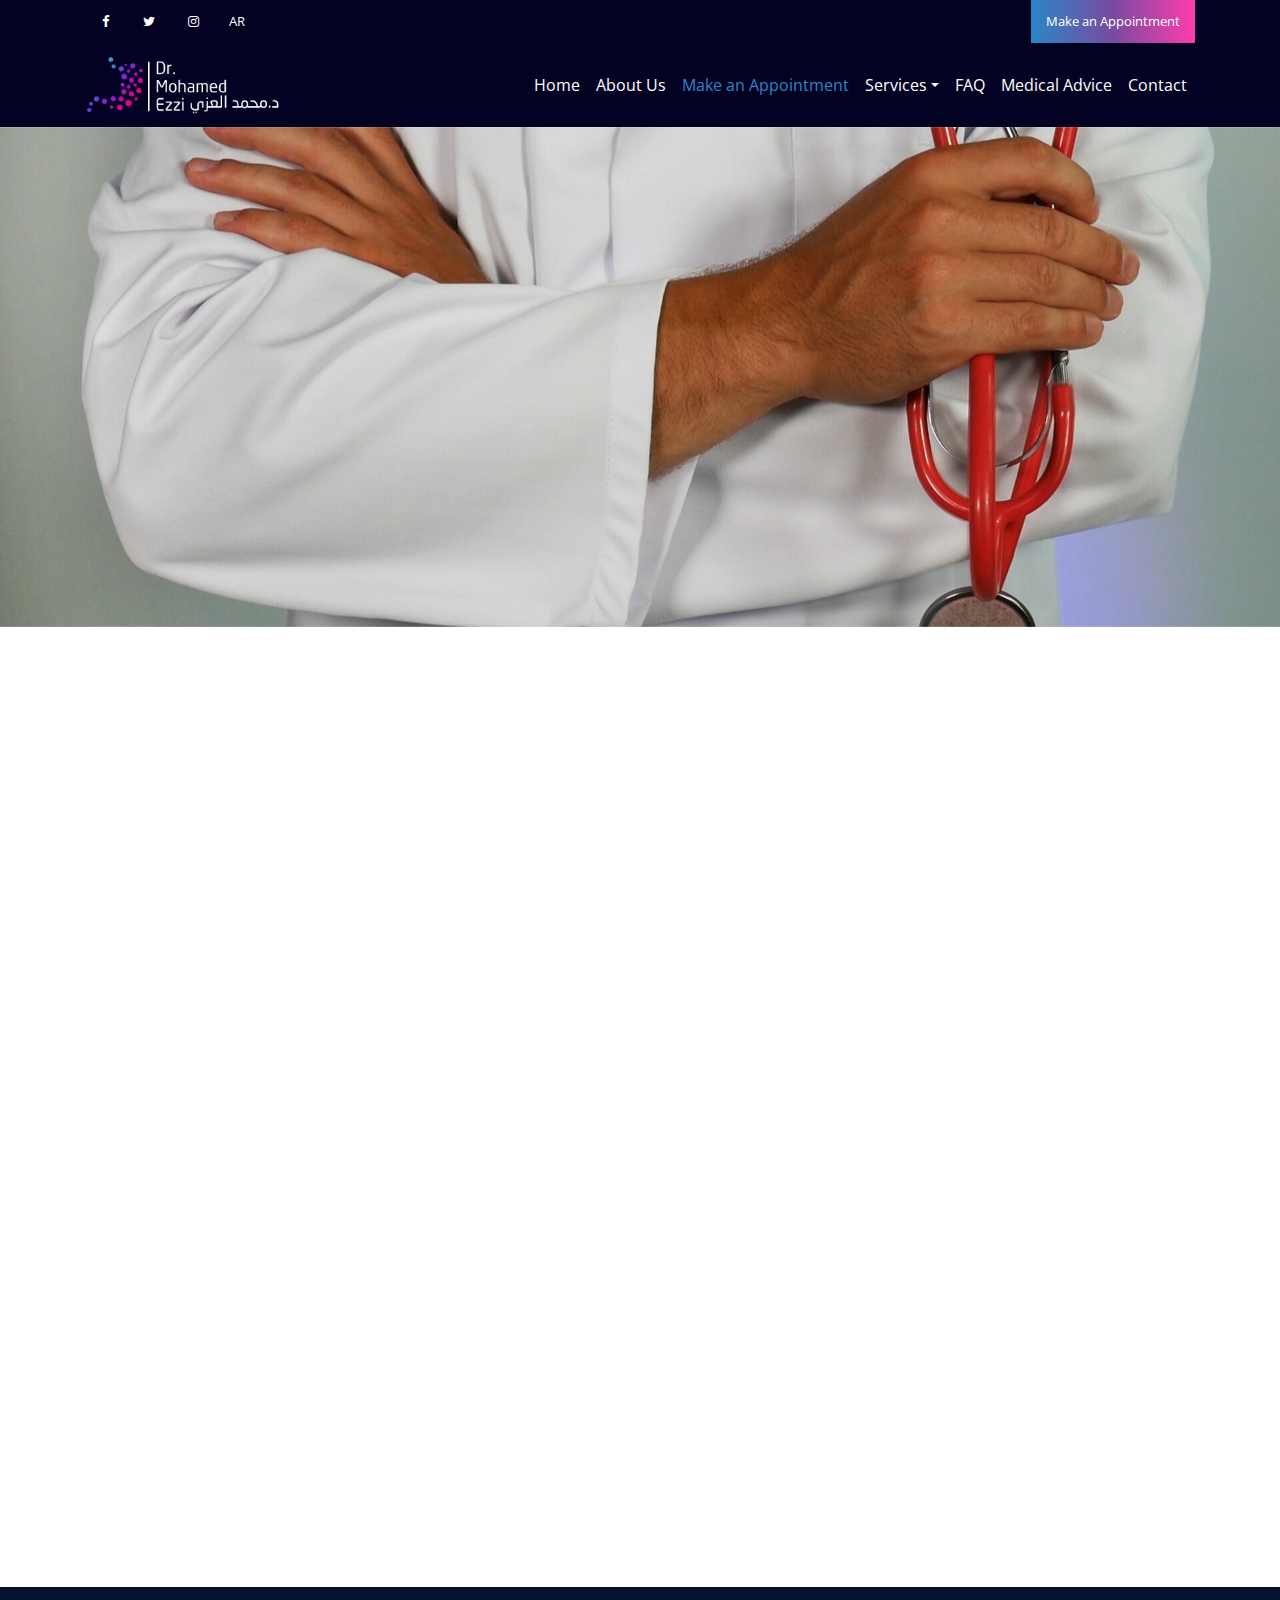
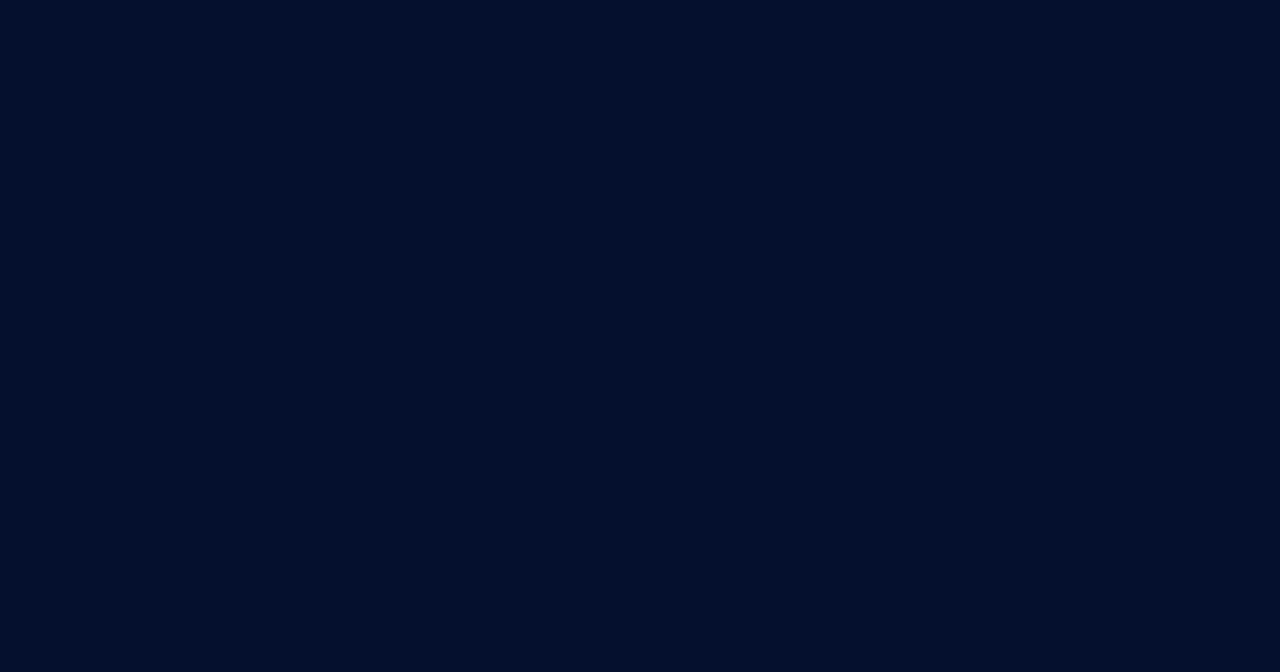
<file: appointment.html>
<!doctype html>
<html lang="en" dir="ltr">
  <head>
    <title>Dr Mohamed Ezzi</title>
    <meta charset="utf-8">
    <meta name="viewport" content="width=device-width, initial-scale=1, shrink-to-fit=no">

    <link href="https://fonts.googleapis.com/css?family=Open+Sans:300, 400, 700" rel="stylesheet">
 <!-- for arabic style 
  <link rel="stylesheet" href="css/bootstrap-rtl.css">
-->
    <link rel="stylesheet" href="css/bootstrap.css">
    <link rel="stylesheet" href="css/animate.css">
    <link rel="stylesheet" href="css/owl.carousel.min.css">
    <link rel="stylesheet" href="css/bootstrap-datepicker.css">
    <link rel="stylesheet" href="css/jquery.timepicker.css">

    <link rel="stylesheet" href="fonts/ionicons/css/ionicons.min.css">
    <link rel="stylesheet" href="fonts/fontawesome/css/font-awesome.min.css">
    <link rel="stylesheet" href="fonts/flaticon/font/flaticon.css">


    <!-- Theme Style -->
    <link rel="stylesheet" href="css/style.css">
       <!-- Arabic Style 
   <link rel="stylesheet" href="css/style-ar.css">-->
  </head>

<body>
    <header role="banner">
        <div class="top-bar">
            <div class="container">
                <div class="row">
                    <div class="col-md-6 col-sm-6 col-5">
                        <ul class="social list-unstyled">
                            <li><a href="#"><span class="fa fa-facebook"></span></a></li>
                            <li><a href="#"><span class="fa fa-twitter"></span></a></li>
                            <li><a href="#"><span class="fa fa-instagram"></span></a></li>
                            <li><a href="#">AR</a></li>
                        </ul>
                    </div>
                    <div class="col-md-6 col-sm-6 col-7 text-right">
                        <p class="mb-0">
                            <a href="#" class="cta-btn" data-toggle="modal" data-target="#modalAppointment">Make an
                                Appointment</a>
                        </p>
                    </div>
                </div>
            </div>
        </div>
        <nav class="navbar navbar-expand-lg navbar-light bg-light">
            <div class="container">
                <a class="navbar-brand" href="index.html"> <img src="img/ezzi1a.png" alt='logo' width="195px" /> </a>
                <button class="navbar-toggler" type="button" data-toggle="collapse" data-target="#navbarsExample05"
                    aria-controls="navbarsExample05" aria-expanded="false" aria-label="Toggle navigation">
                    <span class="navbar-toggler-icon"></span>
                </button>

                <div class="collapse navbar-collapse" id="navbarsExample05">
                    <ul class="navbar-nav ml-auto">
                        <li class="nav-item">
                            <a class="nav-link " href="index.html">Home</a>
                        </li>
                        <li class="nav-item">
                            <a class="nav-link" href="about.html">About Us</a>
                        </li>
                        <li class="nav-item">
                            <a class="nav-link active" href="appointment.html">Make an Appointment</a>
                        </li>
                        <li class="nav-item dropdown">
                            <a class="nav-link dropdown-toggle" href="services.html" id="dropdown04"
                                data-toggle="dropdown" aria-haspopup="true" aria-expanded="false">Services</a>
                            <div class="dropdown-menu" aria-labelledby="dropdown04">
                                <a class="dropdown-item" href="services.html">Service 1</a>
                                <a class="dropdown-item" href="services.html">Service 2</a>
                                <a class="dropdown-item" href="services.html">Service 3</a>
                            </div>
                        </li>
                        <li class="nav-item">
                            <a class="nav-link" href="FAQ.html">FAQ</a>
                        </li>
                        <li class="nav-item">
                            <a class="nav-link" href="advice.html">Medical Advice</a>
                        </li>
                        <li class="nav-item">
                            <a class="nav-link" href="contact.html">Contact</a>
                        </li>
                    </ul>
                </div>
            </div>
        </nav>
    </header>
    <!-- END header -->






    <!-- END header -->

    <section class="home-slider inner-page owl-carousel">
        <div class="slider-item" style="background-image: url('img/inner.jpg');">

            <div class="container">
                <div class="row slider-text align-items-center">
                    <div class="col-md-7 col-sm-12 element-animate">
                        <h1>Make an Appointment</h1>
                        <p>Lorem ipsum dolor sit amet, consectetur adipisicing elit. Commodi unde impedit,
                            necessitatibus, soluta sit quam minima expedita atque corrupti reiciendis.</p>
                    </div>
                </div>
            </div>

        </div>

    </section>
    <!-- END slider -->


    <section class="section">
        <div class="container">
            <div class="row">
                <div class="col-md-8 mb-5 element-animate mx-auto">
                    <form action="#" method="post">
                        <div class="row">
                            <div class="col-md-12 form-group">
                                <label for="fname">Full Name</label>
                                <input type="text" class="form-control form-control-lg" id="fname">
                            </div>
                        </div>
                        <div class="row">
                            <div class="col-md-12 form-group">
                                <label for="email">Email</label>
                                <input type="email" id="email" class="form-control form-control-lg">
                            </div>
                        </div>
                        <div class="row">
                            <div class="col-md-12 form-group">
                                <label for="fname">Mobile</label>
                                <input type="text" class="form-control form-control-lg" id="Mobile">
                            </div>
                        </div>

                        <div class="row">
                            <div class="col-md-12 form-group">
                                <label for="appointment_date" >Date</label>
                                <input type="text" class="form-control" id="appointment_date">
                            </div>
                        </div>
                        <div class="row">
                            <div class="col-md-12 form-group">
                                <div class="custom-control custom-checkbox d-flex align-items-center">
                                    <input type="checkbox" class="custom-control-input" id="customCheck1">
                                    <label class="custom-control-label" for="customCheck1">request operation</label>
                                </div>
                            </div>
                        </div>
                        <div class="row">
                            <div class="col-md-6 form-group">
                                <input type="submit" value="Make an Appointment"
                                    class="btn btn-primary btn-lg btn-block">
                            </div>

                        </div>
                    </form>
                </div>


            </div>
        </div>
    </section>








    <a href="#" class="cta-link element-animate" data-animate-effect="fadeIn" data-toggle="modal"
        data-target="#modalAppointment">
        <span class="sub-heading">Ready to Visit?</span>
        <span class="heading">Make an Appointment</span>
    </a>
    <!-- END cta-link -->

    <footer class="site-footer" role="contentinfo">
        <div class="container">
            <div class="row mb-5 element-animate">
                <div class="col-md-6 mb-5 pr-5">
                    <h3>Site map</h3>
                    <ul class="footer-link list-unstyled">
                        <li><a href="appointment.html">Make an Appointmentr</a></li>
                        <li><a href="about.html">About Us</a></li>
                        <li><a href="services.html">Services</a></li>
                        <li><a href="FAQ.html">FAQ</a></li>
                        <li><a href="advice.html">Medical Advice</a></li>
                        <li><a href="contact.html">Contact</a></li>
                    </ul>
                </div>


                <div class="col-md-6 mb-5 pr-5">
                    <h3>Location &amp; Contact</h3>
                    <p class="mb-5">6810 Di Lusso Sr, Elk grove,CA 95758</p>

                    <h4 class="text-uppercase mb-3 h6 text-white">Email</h5>
                        <p class="mb-5"><a href="mailto:info@yourdomain.com">Mdme2007@yahoo.com</a></p>

                        <h4 class="text-uppercase mb-3 h6 text-white">Phone</h5>
                            <p>+966550826231</p>

                </div>
            </div>

            <div class="row pt-md-3 element-animate">
                <div class="col-md-12">
                    <hr class="border-t">
                </div>
                <div class="col-md-6 col-sm-12 copyright">
                    <p>&copy; 2018 Colorlib Medi+. Designed &amp; Developed by <a
                            href="https://colorlib.com/">Colorlib</a></p>
                </div>
                <div class="col-md-6 col-sm-12 text-md-right text-sm-left">
                    <a href="#" class="p-2"><span class="fa fa-facebook"></span></a>
                    <a href="#" class="p-2"><span class="fa fa-twitter"></span></a>
                    <a href="#" class="p-2"><span class="fa fa-instagram"></span></a>
                </div>
            </div>
        </div>
    </footer>
    <!-- END footer -->



    <!-- Modal -->
    <div class="modal fade" id="modalAsk" tabindex="-1" role="dialog" aria-labelledby="modalAskLabel"
        aria-hidden="true">
        <div class="modal-dialog" role="document">
            <div class="modal-content">
                <div class="modal-header">
                    <h5 class="modal-title" id="modalAskLabel">Ask a Doctor</h5>
                    <button type="button" class="close" data-dismiss="modal" aria-label="Close">
                        <span aria-hidden="true">&times;</span>
                    </button>
                </div>
                <div class="modal-body">
                    <form action="#">
                        <div class="form-group">
                            <label for="appointment_name2" class="text-black">Full Name</label>
                            <input type="text" class="form-control" id="appointment_name2">
                        </div>
                        <div class="form-group">
                            <label for="appointment_email2" class="text-black">Email</label>
                            <input type="Email" class="form-control" id="appointment_email2">
                        </div>
                        <div class="form-group">
                            <label for="appointment_message" class="text-black">Message</label>
                            <textarea name="" id="appointment_message" class="form-control" cols="30"
                                rows="10"></textarea>
                        </div>
                        <div class="form-group">
                            <input type="submit" value="Send Message" class="btn btn-primary">
                        </div>
                    </form>
                </div>

            </div>
        </div>
    </div>


    <!-- Modal -->
    <div class="modal fade" id="modalAppointment" tabindex="-1" role="dialog" aria-labelledby="modalAppointmentLabel"
        aria-hidden="true">
        <div class="modal-dialog" role="document">
            <div class="modal-content">
                <div class="modal-header">
                    <h5 class="modal-title" id="modalAppointmentLabel">Appointment</h5>
                    <button type="button" class="close" data-dismiss="modal" aria-label="Close">
                        <span aria-hidden="true">&times;</span>
                    </button>
                </div>
                <div class="modal-body">
                    <form action="#">
                        <div class="form-group">
                            <label for="appointment_name" class="text-black">Full Name</label>
                            <input type="text" class="form-control" id="appointment_name">
                        </div>
                        <div class="form-group">
                            <label for="appointment_email" class="text-black">Email</label>
                            <input type="Email" class="form-control" id="appointment_email">
                        </div>
                        <div class="form-group">
                            <label for="appointment_Mobile" class="text-black">Mobile</label>
                            <input type="text" class="form-control" id="appointment_Mobile">
                        </div>
                        <!-- <div class="row">
              <div class="col-md-12">-->
                        <div class="form-group">
                            <label for="appointment_date" class="text-black">Date</label>
                            <input type="text" class="form-control" id="appointment_date">
                        </div>
                        <!--  </div>
              <div class="col-md-6">
                <div class="form-group">
                  <label for="appointment_time" class="text-black">Time</label>
                  <input type="text" class="form-control" id="appointment_time">
                </div>
              </div>
            </div>-->


                        <div class="form-group">
                            <div class="custom-control custom-checkbox d-flex align-items-center">
                                <input type="checkbox" class="custom-control-input" id="customCheck1">
                                <label class="custom-control-label" for="customCheck1">request operation</label>
                            </div>
                        </div>


                        <div class="form-group">
                            <input type="submit" value="Send Message" class="btn btn-primary">
                        </div>
                    </form>
                </div>

            </div>
        </div>
    </div>

    <script src="js/jquery-3.2.1.min.js"></script>
    <script src="js/popper.min.js"></script>
    <script src="js/bootstrap.min.js"></script>
    <script src="js/owl.carousel.min.js"></script>
    <script src="js/bootstrap-datepicker.js"></script>
    <script src="js/jquery.timepicker.min.js"></script>
    <script src="js/jquery.waypoints.min.js"></script>
    <script src="js/main.js"></script>
    <script src="js/main-en.js"></script>
    <!-- for arabic style 
    <script src="js/main-ar.js"></script>-->
</body>

</html>
</file>
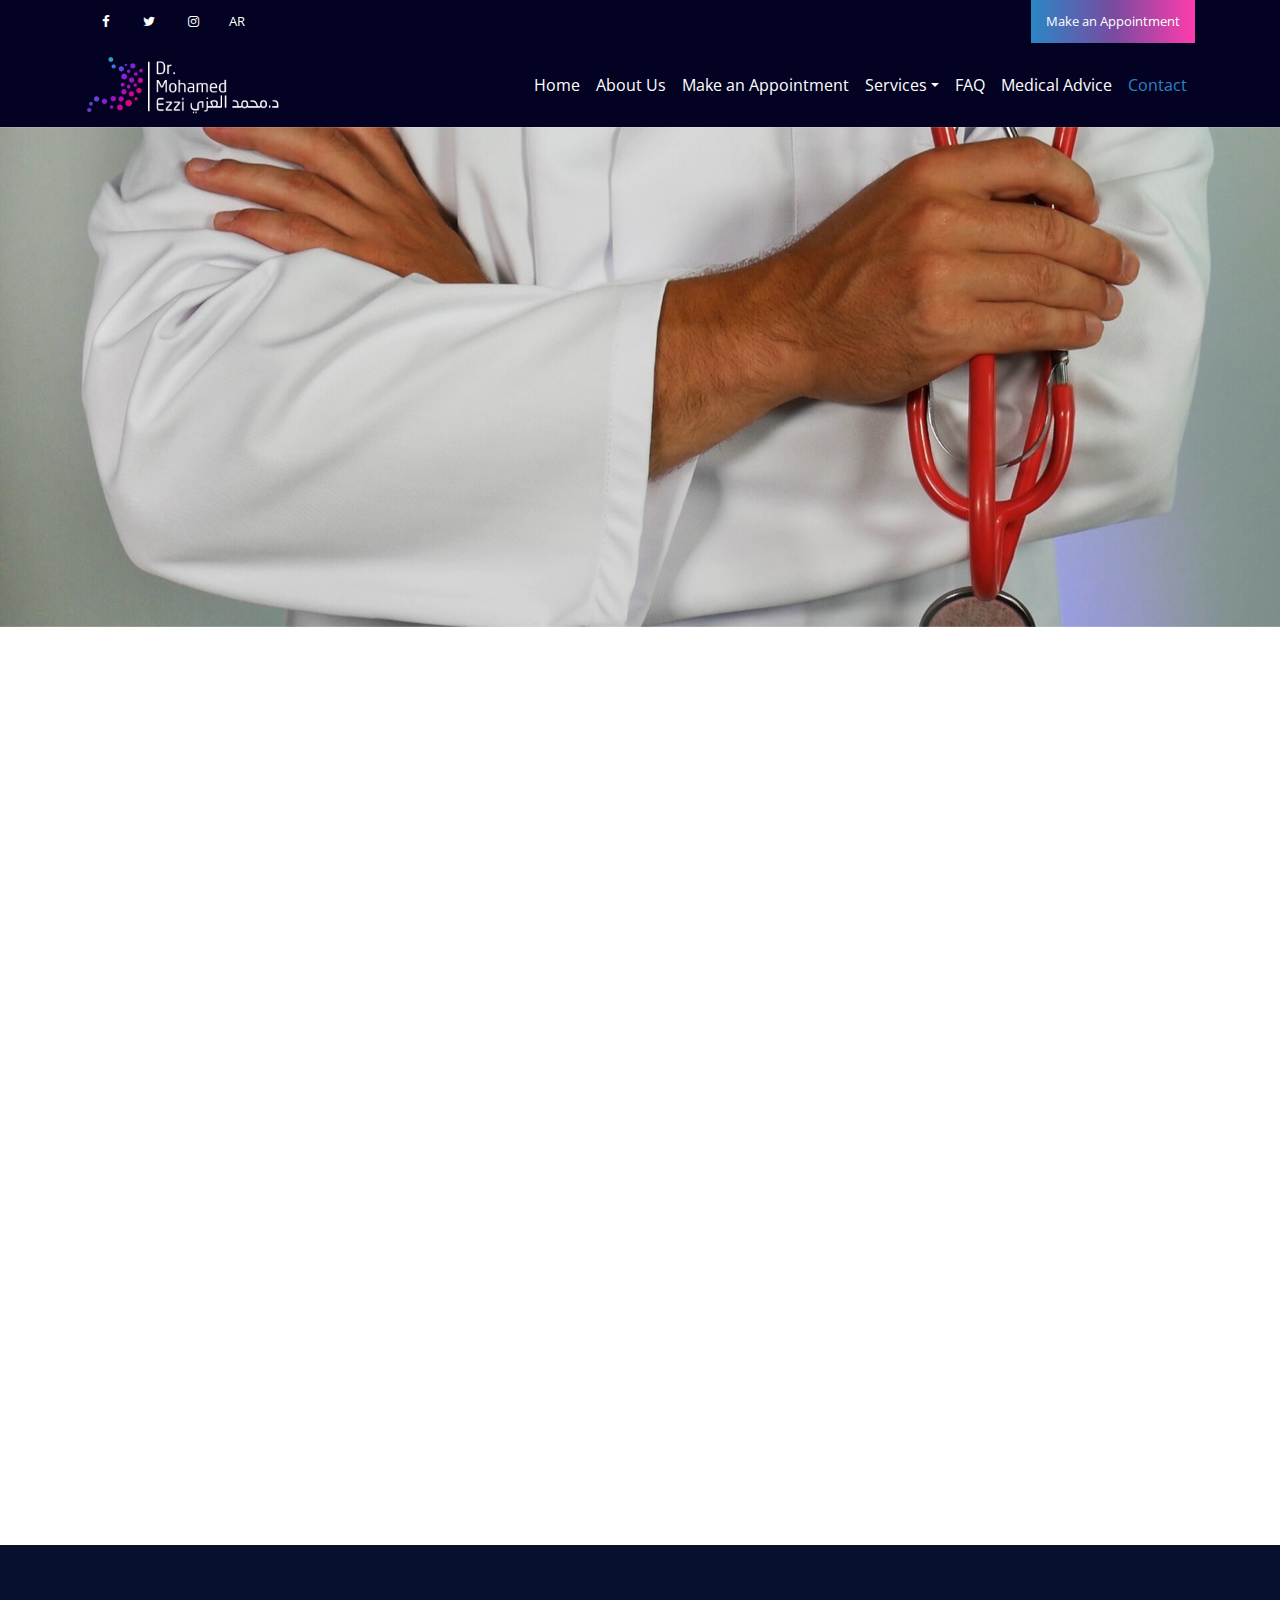
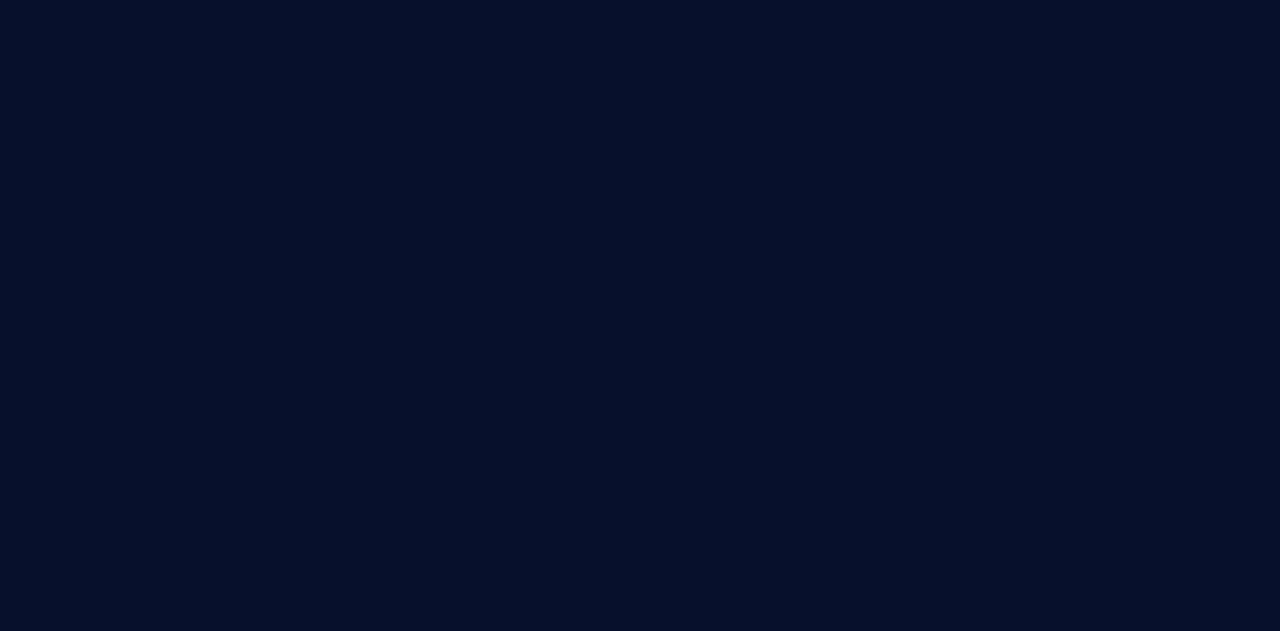
<file: contact.html>
<!doctype html>
<html lang="en" dir="ltr">
  <head>
    <title>Dr Mohamed Ezzi</title>
    <meta charset="utf-8">
    <meta name="viewport" content="width=device-width, initial-scale=1, shrink-to-fit=no">

    <link href="https://fonts.googleapis.com/css?family=Open+Sans:300, 400, 700" rel="stylesheet">
 <!-- for arabic style 
  <link rel="stylesheet" href="css/bootstrap-rtl.css">
-->
    <link rel="stylesheet" href="css/bootstrap.css">
    <link rel="stylesheet" href="css/animate.css">
    <link rel="stylesheet" href="css/owl.carousel.min.css">
    <link rel="stylesheet" href="css/bootstrap-datepicker.css">
    <link rel="stylesheet" href="css/jquery.timepicker.css">

    <link rel="stylesheet" href="fonts/ionicons/css/ionicons.min.css">
    <link rel="stylesheet" href="fonts/fontawesome/css/font-awesome.min.css">
    <link rel="stylesheet" href="fonts/flaticon/font/flaticon.css">


    <!-- Theme Style -->
    <link rel="stylesheet" href="css/style.css">
       <!-- Arabic Style 
   <link rel="stylesheet" href="css/style-ar.css">-->
  </head>

<body>
    <header role="banner">
        <div class="top-bar">
            <div class="container">
                <div class="row">
                    <div class="col-md-6 col-sm-6 col-5">
                        <ul class="social list-unstyled">
                            <li><a href="#"><span class="fa fa-facebook"></span></a></li>
                            <li><a href="#"><span class="fa fa-twitter"></span></a></li>
                            <li><a href="#"><span class="fa fa-instagram"></span></a></li>
                            <li><a href="#">AR</a></li>
                        </ul>
                    </div>
                    <div class="col-md-6 col-sm-6 col-7 text-right">
                        <p class="mb-0">
                            <a href="#" class="cta-btn" data-toggle="modal" data-target="#modalAppointment">Make an
                                Appointment</a>
                        </p>
                    </div>
                </div>
            </div>
        </div>
        <nav class="navbar navbar-expand-lg navbar-light bg-light">
            <div class="container">
                <a class="navbar-brand" href="index.html"> <img src="img/ezzi1a.png" alt='logo' width="195px" /> </a>
                <button class="navbar-toggler" type="button" data-toggle="collapse" data-target="#navbarsExample05"
                    aria-controls="navbarsExample05" aria-expanded="false" aria-label="Toggle navigation">
                    <span class="navbar-toggler-icon"></span>
                </button>

                <div class="collapse navbar-collapse" id="navbarsExample05">
                    <ul class="navbar-nav ml-auto">
                        <li class="nav-item">
                            <a class="nav-link " href="index.html">Home</a>
                        </li>
                        <li class="nav-item">
                            <a class="nav-link" href="about.html">About Us</a>
                        </li>
                        <li class="nav-item">
                            <a class="nav-link " href="appointment.html">Make an Appointment</a>
                        </li>
                        <li class="nav-item dropdown">
                            <a class="nav-link dropdown-toggle" href="services.html" id="dropdown04"
                                data-toggle="dropdown" aria-haspopup="true" aria-expanded="false">Services</a>
                            <div class="dropdown-menu" aria-labelledby="dropdown04">
                                <a class="dropdown-item" href="services.html">Service 1</a>
                                <a class="dropdown-item" href="services.html">Service 2</a>
                                <a class="dropdown-item" href="services.html">Service 3</a>
                            </div>
                        </li>
                        <li class="nav-item">
                            <a class="nav-link " href="FAQ.html">FAQ</a>
                        </li>
                        <li class="nav-item">
                            <a class="nav-link " href="advice.html">Medical Advice</a>
                        </li>
                        <li class="nav-item">
                            <a class="nav-link active" href="contact.html">Contact</a>
                        </li>
                    </ul>
                </div>
            </div>
        </nav>
    </header>
    <!-- END header -->






    <!-- END header -->

    <section class="home-slider inner-page owl-carousel">
        <div class="slider-item" style="background-image: url('img/inner.jpg');">

            <div class="container">
                <div class="row slider-text align-items-center">
                    <div class="col-md-7 col-sm-12 element-animate">
                        <h1>Contact</h1>
                        <p>Lorem ipsum dolor sit amet, consectetur adipisicing elit. Commodi unde impedit,
                            necessitatibus, soluta sit quam minima expedita atque corrupti reiciendis.</p>
                    </div>
                </div>
            </div>

        </div>

    </section>
    <!-- END slider -->


    <section class="section">
      <div class="container">
        <div class="row">
          <div class="col-md-6 mb-5 element-animate">
            <iframe src="https://www.google.com/maps/embed?pb=!1m18!1m12!1m3!1d3451.238320864176!2d31.343597214737652!3d30.115993281856348!2m3!1f0!2f0!3f0!3m2!1i1024!2i768!4f13.1!3m3!1m2!1s0x145815d3b9aa805d%3A0xdf2c731eaa89a5ff!2sDunkin&#39;%20Donuts%20Shams%20Club%20Branch!5e0!3m2!1sen!2seg!4v1602941404004!5m2!1sen!2seg" width="600" height="450" frameborder="0" style="border:0;" allowfullscreen="" aria-hidden="false" tabindex="0"></iframe>
          </div>
          <div class="col-md-1"></div>
          <div class="col-md-5 element-animate">
            
            <h5 class="text-uppercase mb-3">Address</h5>
            <p class="mb-5">6810 Di Lusso Sr, <br>  Elk grove,CA 9575,</p>
            
            <h5 class="text-uppercase mb-3">Email Us At</h5>
            <p class="mb-5"><a href="mailto:Mdme2007@yahoo.com">dme2007@yahoo.com</a> <br> 
              <a href="mailto:Mdme2007@yahoo.com">dme2007@yahoo.com</a></p>
            
            <h5 class="text-uppercase mb-3">Call Us</h5>
            <p class="mb-5">Phone: +966550826231 <br> Mobile: +966550826231 <br> Fax: +966550826231</p>
  

          </div>
        </div>
      </div>
    </section>

    

    <a href="#" class="cta-link element-animate" data-animate-effect="fadeIn" data-toggle="modal"
    data-target="#modalAppointment">
    <span class="sub-heading">Ready to Visit?</span>
    <span class="heading">Make an Appointment</span>
  </a>
  <!-- END cta-link -->

  <footer class="site-footer" role="contentinfo">
    <div class="container">
      <div class="row mb-5 element-animate">
        <div class="col-md-6 mb-5 pr-5">
          <h3>Site map</h3>
          <ul class="footer-link list-unstyled">
            <li><a href="appointment.html">Make an Appointmentr</a></li>
            <li><a href="about.html">About Us</a></li>
            <li><a href="services.html">Services</a></li>
            <li><a href="FAQ.html">FAQ</a></li>
            <li><a href="advice.html">Medical Advice</a></li>
            <li><a href="contact.html">Contact</a></li>
          </ul>
        </div>
      
       
        <div class="col-md-6 mb-5 pr-5">
          <h3>Location &amp; Contact</h3>
          <p class="mb-5">6810 Di Lusso Sr, Elk grove,CA 95758</p>

          <h4 class="text-uppercase mb-3 h6 text-white">Email</h5>
            <p class="mb-5"><a href="mailto:info@yourdomain.com">Mdme2007@yahoo.com</a></p>

            <h4 class="text-uppercase mb-3 h6 text-white">Phone</h5>
              <p>+966550826231</p>

        </div>
      </div>

      <div class="row pt-md-3 element-animate">
        <div class="col-md-12">
          <hr class="border-t">
        </div>
        <div class="col-md-6 col-sm-12 copyright">
          <p>&copy; 2018 Colorlib Medi+. Designed &amp; Developed by <a href="https://colorlib.com/">Colorlib</a></p>
        </div>
        <div class="col-md-6 col-sm-12 text-md-right text-sm-left">
          <a href="#" class="p-2"><span class="fa fa-facebook"></span></a>
          <a href="#" class="p-2"><span class="fa fa-twitter"></span></a>
          <a href="#" class="p-2"><span class="fa fa-instagram"></span></a>
        </div>
      </div>
    </div>
  </footer>
  <!-- END footer -->




  <!-- Modal -->
  <div class="modal fade" id="modalAsk" tabindex="-1" role="dialog" aria-labelledby="modalAskLabel" aria-hidden="true">
    <div class="modal-dialog" role="document">
      <div class="modal-content">
        <div class="modal-header">
          <h5 class="modal-title" id="modalAskLabel">Ask a Doctor</h5>
          <button type="button" class="close" data-dismiss="modal" aria-label="Close">
            <span aria-hidden="true">&times;</span>
          </button>
        </div>
        <div class="modal-body">
          <form action="#">
            <div class="form-group">
              <label for="appointment_name2" class="text-black">Full Name</label>
              <input type="text" class="form-control" id="appointment_name2">
            </div>
            <div class="form-group">
              <label for="appointment_email2" class="text-black">Email</label>
              <input type="Email" class="form-control" id="appointment_email2">
            </div>
            <div class="form-group">
              <label for="appointment_message" class="text-black">Message</label>
              <textarea name="" id="appointment_message" class="form-control" cols="30" rows="10"></textarea>
            </div>
            <div class="form-group">
              <input type="submit" value="Send Message" class="btn btn-primary">
            </div>
          </form>
        </div>

      </div>
    </div>
  </div>


  <!-- Modal -->
  <div class="modal fade" id="modalAppointment" tabindex="-1" role="dialog" aria-labelledby="modalAppointmentLabel"
    aria-hidden="true">
    <div class="modal-dialog" role="document">
      <div class="modal-content">
        <div class="modal-header">
          <h5 class="modal-title" id="modalAppointmentLabel">Appointment</h5>
          <button type="button" class="close" data-dismiss="modal" aria-label="Close">
            <span aria-hidden="true">&times;</span>
          </button>
        </div>
        <div class="modal-body">
          <form action="#">
            <div class="form-group">
              <label for="appointment_name" class="text-black">Full Name</label>
              <input type="text" class="form-control" id="appointment_name">
            </div>
            <div class="form-group">
              <label for="appointment_email" class="text-black">Email</label>
              <input type="Email" class="form-control" id="appointment_email">
            </div>
            <div class="form-group">
              <label for="appointment_Mobile" class="text-black">Mobile</label>
              <input type="text" class="form-control" id="appointment_Mobile">
            </div>
           <!-- <div class="row">
              <div class="col-md-12">-->
                <div class="form-group">
                  <label for="appointment_date" class="text-black">Date</label>
                  <input type="text" class="form-control" id="appointment_date">
                </div>
            <!--  </div>
              <div class="col-md-6">
                <div class="form-group">
                  <label for="appointment_time" class="text-black">Time</label>
                  <input type="text" class="form-control" id="appointment_time">
                </div>
              </div>
            </div>-->

          
              <div class="form-group">
                <div class="custom-control custom-checkbox d-flex align-items-center">
                  <input type="checkbox" class="custom-control-input" id="customCheck1">
                  <label class="custom-control-label" for="customCheck1">request operation</label>
                </div>
              </div>
            

            <div class="form-group">
              <input type="submit" value="Send Message" class="btn btn-primary">
            </div>
          </form>
        </div>

      </div>
    </div>
  </div>

    <script src="js/jquery-3.2.1.min.js"></script>
    <script src="js/popper.min.js"></script>
    <script src="js/bootstrap.min.js"></script>
    <script src="js/owl.carousel.min.js"></script>
    <script src="js/bootstrap-datepicker.js"></script>
    <script src="js/jquery.timepicker.min.js"></script>
    <script src="js/jquery.waypoints.min.js"></script>
    <script src="js/main.js"></script>
    <script src="js/main-en.js"></script>
    <!-- for arabic style 
    <script src="js/main-ar.js"></script>-->
  </body>
</html>
</file>
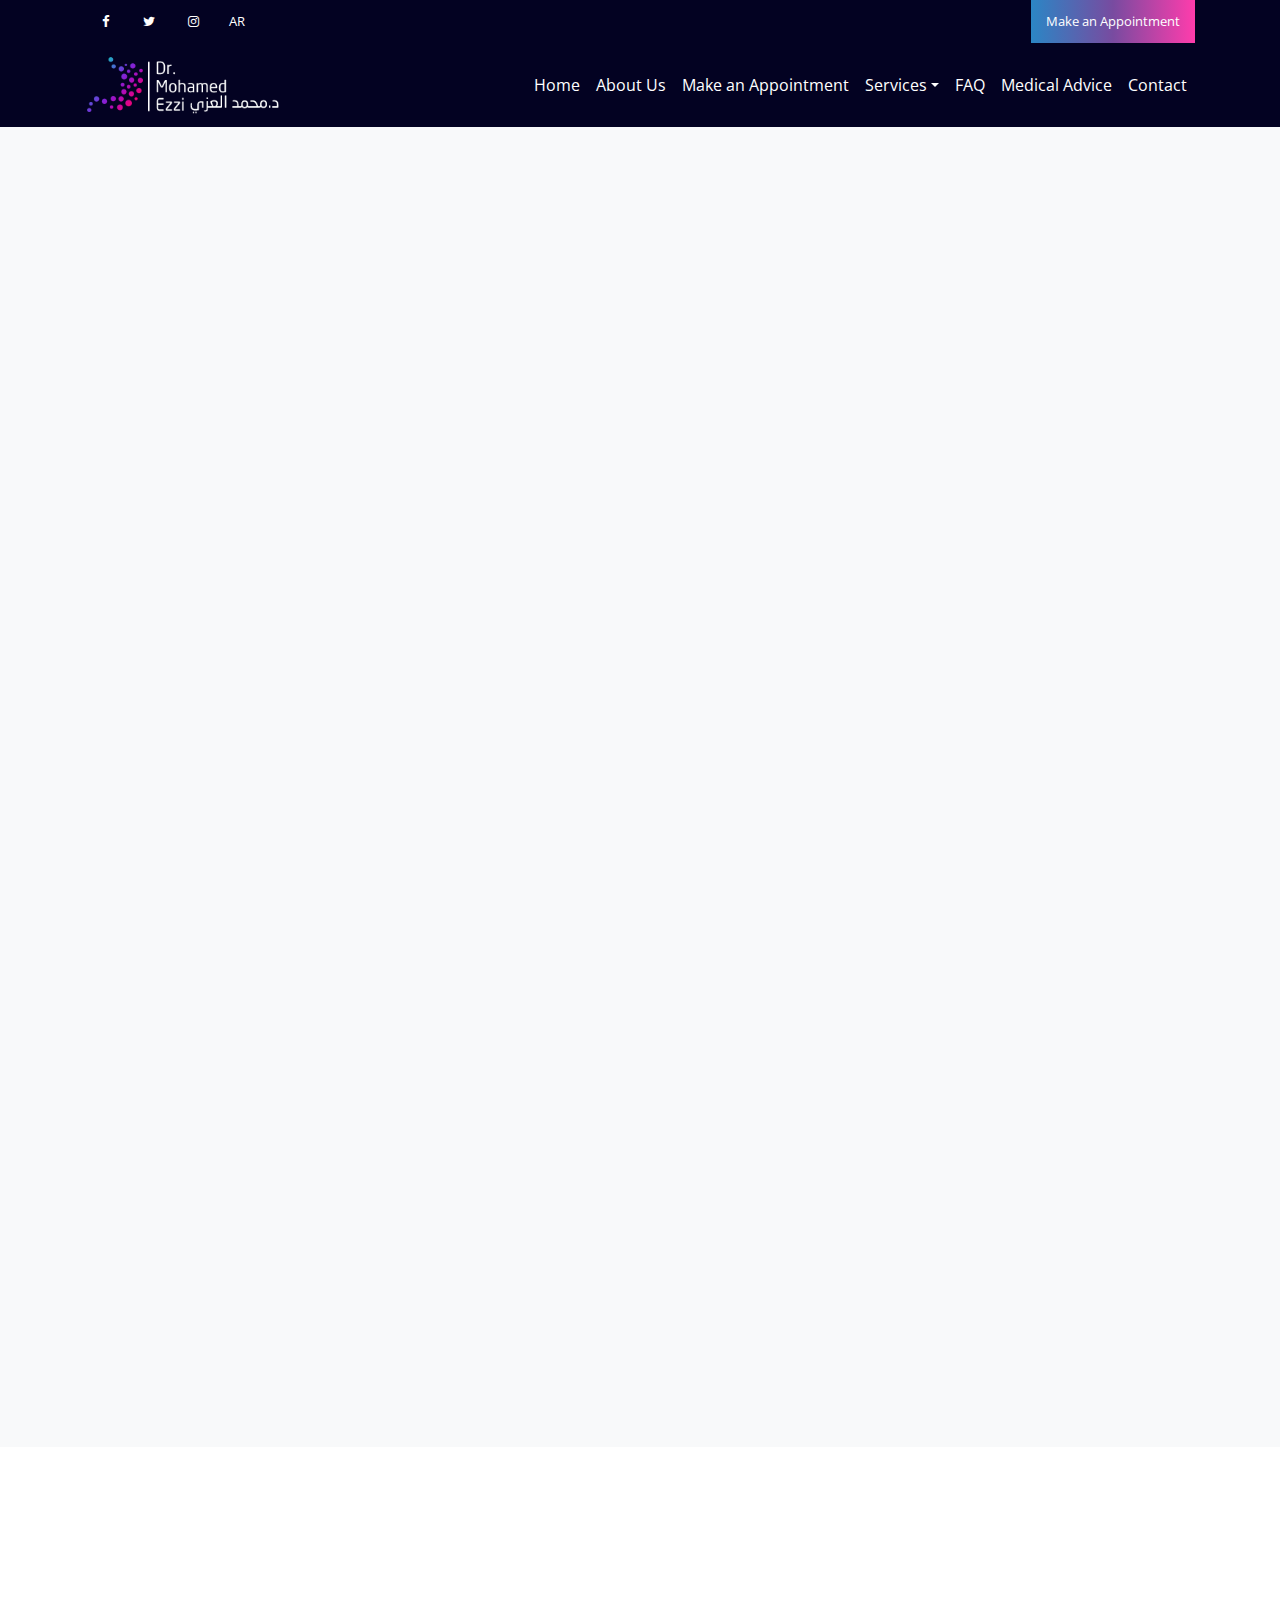
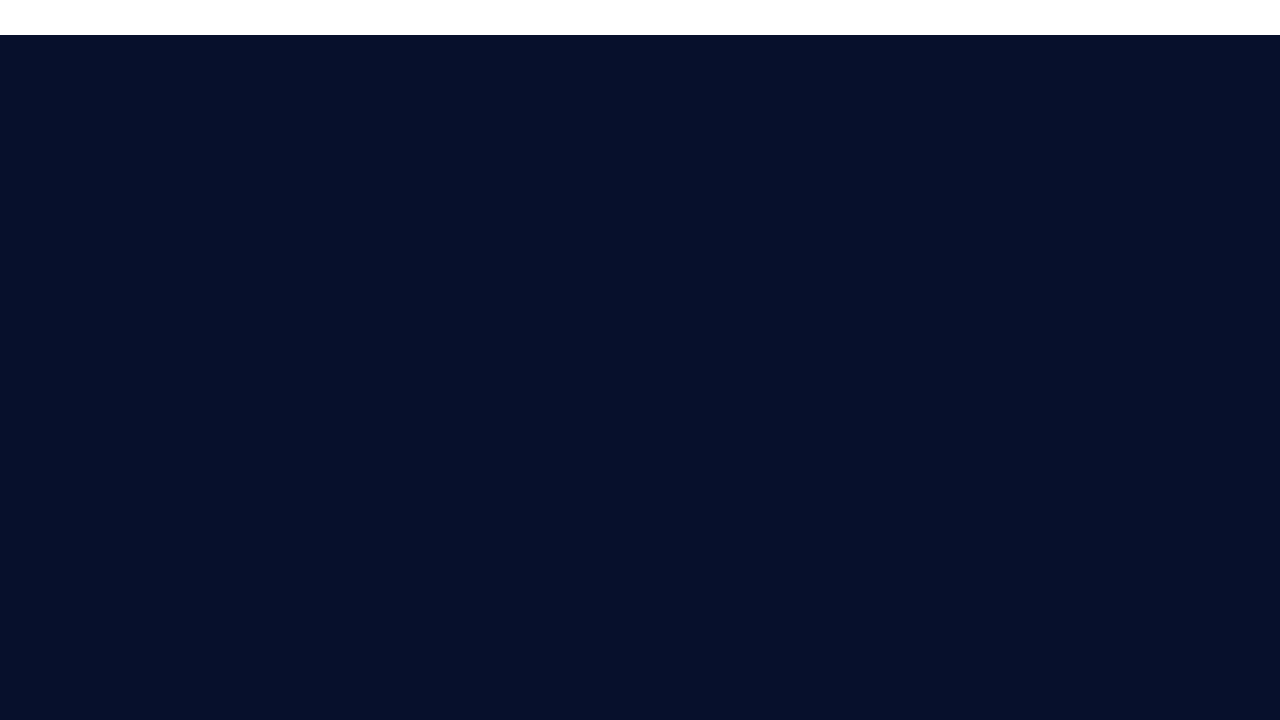
<file: details.html>
<!doctype html>
<html lang="en">

<head>
    <title>Dr Mohamed Ezzi</title>
    <meta charset="utf-8">
    <meta name="viewport" content="width=device-width, initial-scale=1, shrink-to-fit=no">

    <link href="https://fonts.googleapis.com/css?family=Open+Sans:300, 400, 700" rel="stylesheet">

    <link rel="stylesheet" href="css/bootstrap.css">
    <link rel="stylesheet" href="css/animate.css">
    <link rel="stylesheet" href="css/owl.carousel.min.css">
    <link rel="stylesheet" href="css/bootstrap-datepicker.css">
    <link rel="stylesheet" href="css/jquery.timepicker.css">

    <link rel="stylesheet" href="fonts/ionicons/css/ionicons.min.css">
    <link rel="stylesheet" href="fonts/fontawesome/css/font-awesome.min.css">
    <link rel="stylesheet" href="fonts/flaticon/font/flaticon.css">
    <link rel="shortcut icon" href='img/favicon.png' />

    <!-- Theme Style -->
    <link rel="stylesheet" href="css/style.css">
</head>

<body>
    <header role="banner">
        <div class="top-bar">
            <div class="container">
                <div class="row">
                    <div class="col-md-6 col-sm-6 col-5">
                        <ul class="social list-unstyled">
                            <li><a href="#"><span class="fa fa-facebook"></span></a></li>
                            <li><a href="#"><span class="fa fa-twitter"></span></a></li>
                            <li><a href="#"><span class="fa fa-instagram"></span></a></li>
                            <li><a href="#">AR</a></li>
                        </ul>
                    </div>
                    <div class="col-md-6 col-sm-6 col-7 text-right">
                        <p class="mb-0">
                            <a href="#" class="cta-btn" data-toggle="modal" data-target="#modalAppointment">Make an
                                Appointment</a>
                        </p>
                    </div>
                </div>
            </div>
        </div>
        <nav class="navbar navbar-expand-lg navbar-light bg-light">
            <div class="container">
                <a class="navbar-brand" href="index.html"> <img src="img/ezzi1a.png" alt='logo' width="195px" /> </a>
                <button class="navbar-toggler" type="button" data-toggle="collapse" data-target="#navbarsExample05"
                    aria-controls="navbarsExample05" aria-expanded="false" aria-label="Toggle navigation">
                    <span class="navbar-toggler-icon"></span>
                </button>

                <div class="collapse navbar-collapse" id="navbarsExample05">
                    <ul class="navbar-nav ml-auto">
                        <li class="nav-item">
                            <a class="nav-link " href="index.html">Home</a>
                        </li>
                        <li class="nav-item">
                            <a class="nav-link" href="about.html">About Us</a>
                        </li>
                        <li class="nav-item">
                            <a class="nav-link " href="appointment.html">Make an Appointment</a>
                        </li>
                        <li class="nav-item dropdown">
                            <a class="nav-link dropdown-toggle" href="services.html" id="dropdown04"
                                data-toggle="dropdown" aria-haspopup="true" aria-expanded="false">Services</a>
                            <div class="dropdown-menu" aria-labelledby="dropdown04">
                                <a class="dropdown-item" href="services.html">Service 1</a>
                                <a class="dropdown-item" href="services.html">Service 2</a>
                                <a class="dropdown-item" href="services.html">Service 3</a>
                            </div>
                        </li>
                        <li class="nav-item">
                            <a class="nav-link " href="FAQ.html">FAQ</a>
                        </li>
                        <li class="nav-item">
                            <a class="nav-link " href="advice.html">Medical Advice</a>
                        </li>
                        <li class="nav-item">
                            <a class="nav-link" href="contact.html">Contact</a>
                        </li>
                    </ul>
                </div>
            </div>
        </nav>
    </header>
    <!-- END header -->






    <!-- END header -->

    <section class="home-slider inner-page owl-carousel">
        <div class="slider-item" style="background-image: url('img/inner.jpg');">

            <div class="container">
                <div class="row slider-text align-items-center">
                    <div class="col-md-7 col-sm-12 element-animate">
                        <h1>details</h1>
                        <p>Lorem ipsum dolor sit amet, consectetur adipisicing elit. Commodi unde impedit,
                            necessitatibus, soluta sit quam minima expedita atque corrupti reiciendis.</p>
                    </div>
                </div>
            </div>

        </div>

    </section>
    <!-- END slider -->



    <section class="section bg-light">
        <div class="container">
          <div class="row">
            <div class="col-md-10 element-animate mx-auto">
              <h2 class="text-uppercase heading border-bottom mb-4 text-center">Title</h2>
            
            <img src='img/img_thumb_2.jpg' alt='' class="text-center mb-3 mx-auto d-block" />
            <p class="mb-0 lead">Lorem ipsum dolor sit amet, consectetur adipisicing elit. Commodi unde impedit,
              necessitatibus, soluta sit quam minima expedita atque corrupti reiciendis.
              Lorem ipsum dolor sit amet, consectetur adipisicing elit. Commodi unde impedit,
              necessitatibus, soluta sit quam minima expedita atque corrupti reiciendis.
              Lorem ipsum dolor sit amet, consectetur adipisicing elit. Commodi unde impedit,
              necessitatibus, soluta sit quam minima expedita atque corrupti reiciendis.</p> 

            </p>
            <p class="mb-0 lead">Lorem ipsum dolor sit amet, consectetur adipisicing elit. Commodi unde impedit,
              necessitatibus, soluta sit quam minima expedita atque corrupti reiciendis.
              Lorem ipsum dolor sit amet, consectetur adipisicing elit. Commodi unde impedit,
              necessitatibus, soluta sit quam minima expedita atque corrupti reiciendis.
              Lorem ipsum dolor sit amet, consectetur adipisicing elit. Commodi unde impedit,
              necessitatibus, soluta sit quam minima expedita atque corrupti reiciendis.</p> 

            </p>
            <p class="mb-0 lead">Lorem ipsum dolor sit amet, consectetur adipisicing elit. Commodi unde impedit,
              necessitatibus, soluta sit quam minima expedita atque corrupti reiciendis.
              Lorem ipsum dolor sit amet, consectetur adipisicing elit. Commodi unde impedit,
              necessitatibus, soluta sit quam minima expedita atque corrupti reiciendis.
              Lorem ipsum dolor sit amet, consectetur adipisicing elit. Commodi unde impedit,
              necessitatibus, soluta sit quam minima expedita atque corrupti reiciendis.</p> 

            </p>
            </div>
         
          </div>
  
  
       
        </div>
      </section>










    <a href="#" class="cta-link element-animate" data-animate-effect="fadeIn" data-toggle="modal"
        data-target="#modalAppointment">
        <span class="sub-heading">Ready to Visit?</span>
        <span class="heading">Make an Appointment</span>
    </a>
    <!-- END cta-link -->

    <footer class="site-footer" role="contentinfo">
        <div class="container">
            <div class="row mb-5 element-animate">
                <div class="col-md-6 mb-5 pr-5">
                    <h3>Site map</h3>
                    <ul class="footer-link list-unstyled">
                        <li><a href="appointment.html">Make an Appointmentr</a></li>
                        <li><a href="about.html">About Us</a></li>
                        <li><a href="services.html">Services</a></li>
                        <li><a href="FAQ.html">FAQ</a></li>
                        <li><a href="advice.html">Medical Advice</a></li>
                        <li><a href="contact.html">Contact</a></li>
                    </ul>
                </div>


                <div class="col-md-6 mb-5 pr-5">
                    <h3>Location &amp; Contact</h3>
                    <p class="mb-5">6810 Di Lusso Sr, Elk grove,CA 95758</p>

                    <h4 class="text-uppercase mb-3 h6 text-white">Email</h5>
                        <p class="mb-5"><a href="mailto:info@yourdomain.com">Mdme2007@yahoo.com</a></p>

                        <h4 class="text-uppercase mb-3 h6 text-white">Phone</h5>
                            <p>+966550826231</p>

                </div>
            </div>

            <div class="row pt-md-3 element-animate">
                <div class="col-md-12">
                    <hr class="border-t">
                </div>
                <div class="col-md-6 col-sm-12 copyright">
                    <p>&copy; 2018 Colorlib Medi+. Designed &amp; Developed by <a
                            href="https://colorlib.com/">Colorlib</a></p>
                </div>
                <div class="col-md-6 col-sm-12 text-md-right text-sm-left">
                    <a href="#" class="p-2"><span class="fa fa-facebook"></span></a>
                    <a href="#" class="p-2"><span class="fa fa-twitter"></span></a>
                    <a href="#" class="p-2"><span class="fa fa-instagram"></span></a>
                </div>
            </div>
        </div>
    </footer>
    <!-- END footer -->



    <!-- Modal -->
    <div class="modal fade" id="modalAsk" tabindex="-1" role="dialog" aria-labelledby="modalAskLabel"
        aria-hidden="true">
        <div class="modal-dialog" role="document">
            <div class="modal-content">
                <div class="modal-header">
                    <h5 class="modal-title" id="modalAskLabel">Ask a Doctor</h5>
                    <button type="button" class="close" data-dismiss="modal" aria-label="Close">
                        <span aria-hidden="true">&times;</span>
                    </button>
                </div>
                <div class="modal-body">
                    <form action="#">
                        <div class="form-group">
                            <label for="appointment_name2" class="text-black">Full Name</label>
                            <input type="text" class="form-control" id="appointment_name2">
                        </div>
                        <div class="form-group">
                            <label for="appointment_email2" class="text-black">Email</label>
                            <input type="Email" class="form-control" id="appointment_email2">
                        </div>
                        <div class="form-group">
                            <label for="appointment_message" class="text-black">Message</label>
                            <textarea name="" id="appointment_message" class="form-control" cols="30"
                                rows="10"></textarea>
                        </div>
                        <div class="form-group">
                            <input type="submit" value="Send Message" class="btn btn-primary">
                        </div>
                    </form>
                </div>

            </div>
        </div>
    </div>


    <!-- Modal -->
    <div class="modal fade" id="modalAppointment" tabindex="-1" role="dialog" aria-labelledby="modalAppointmentLabel"
        aria-hidden="true">
        <div class="modal-dialog" role="document">
            <div class="modal-content">
                <div class="modal-header">
                    <h5 class="modal-title" id="modalAppointmentLabel">Appointment</h5>
                    <button type="button" class="close" data-dismiss="modal" aria-label="Close">
                        <span aria-hidden="true">&times;</span>
                    </button>
                </div>
                <div class="modal-body">
                    <form action="#">
                        <div class="form-group">
                            <label for="appointment_name" class="text-black">Full Name</label>
                            <input type="text" class="form-control" id="appointment_name">
                        </div>
                        <div class="form-group">
                            <label for="appointment_email" class="text-black">Email</label>
                            <input type="Email" class="form-control" id="appointment_email">
                        </div>
                        <div class="form-group">
                            <label for="appointment_Mobile" class="text-black">Mobile</label>
                            <input type="text" class="form-control" id="appointment_Mobile">
                        </div>
                        <!-- <div class="row">
              <div class="col-md-12">-->
                        <div class="form-group">
                            <label for="appointment_date" class="text-black">Date</label>
                            <input type="text" class="form-control" id="appointment_date">
                        </div>
                        <!--  </div>
              <div class="col-md-6">
                <div class="form-group">
                  <label for="appointment_time" class="text-black">Time</label>
                  <input type="text" class="form-control" id="appointment_time">
                </div>
              </div>
            </div>-->


                        <div class="form-group">
                            <div class="custom-control custom-checkbox d-flex align-items-center">
                                <input type="checkbox" class="custom-control-input" id="customCheck1">
                                <label class="custom-control-label" for="customCheck1">request operation</label>
                            </div>
                        </div>


                        <div class="form-group">
                            <input type="submit" value="Send Message" class="btn btn-primary">
                        </div>
                    </form>
                </div>

            </div>
        </div>
    </div>

    <script src="js/jquery-3.2.1.min.js"></script>
    <script src="js/popper.min.js"></script>
    <script src="js/bootstrap.min.js"></script>
    <script src="js/owl.carousel.min.js"></script>
    <script src="js/bootstrap-datepicker.js"></script>
    <script src="js/jquery.timepicker.min.js"></script>
    <script src="js/jquery.waypoints.min.js"></script>
    <script src="js/main.js"></script>
</body>

</html>
</file>
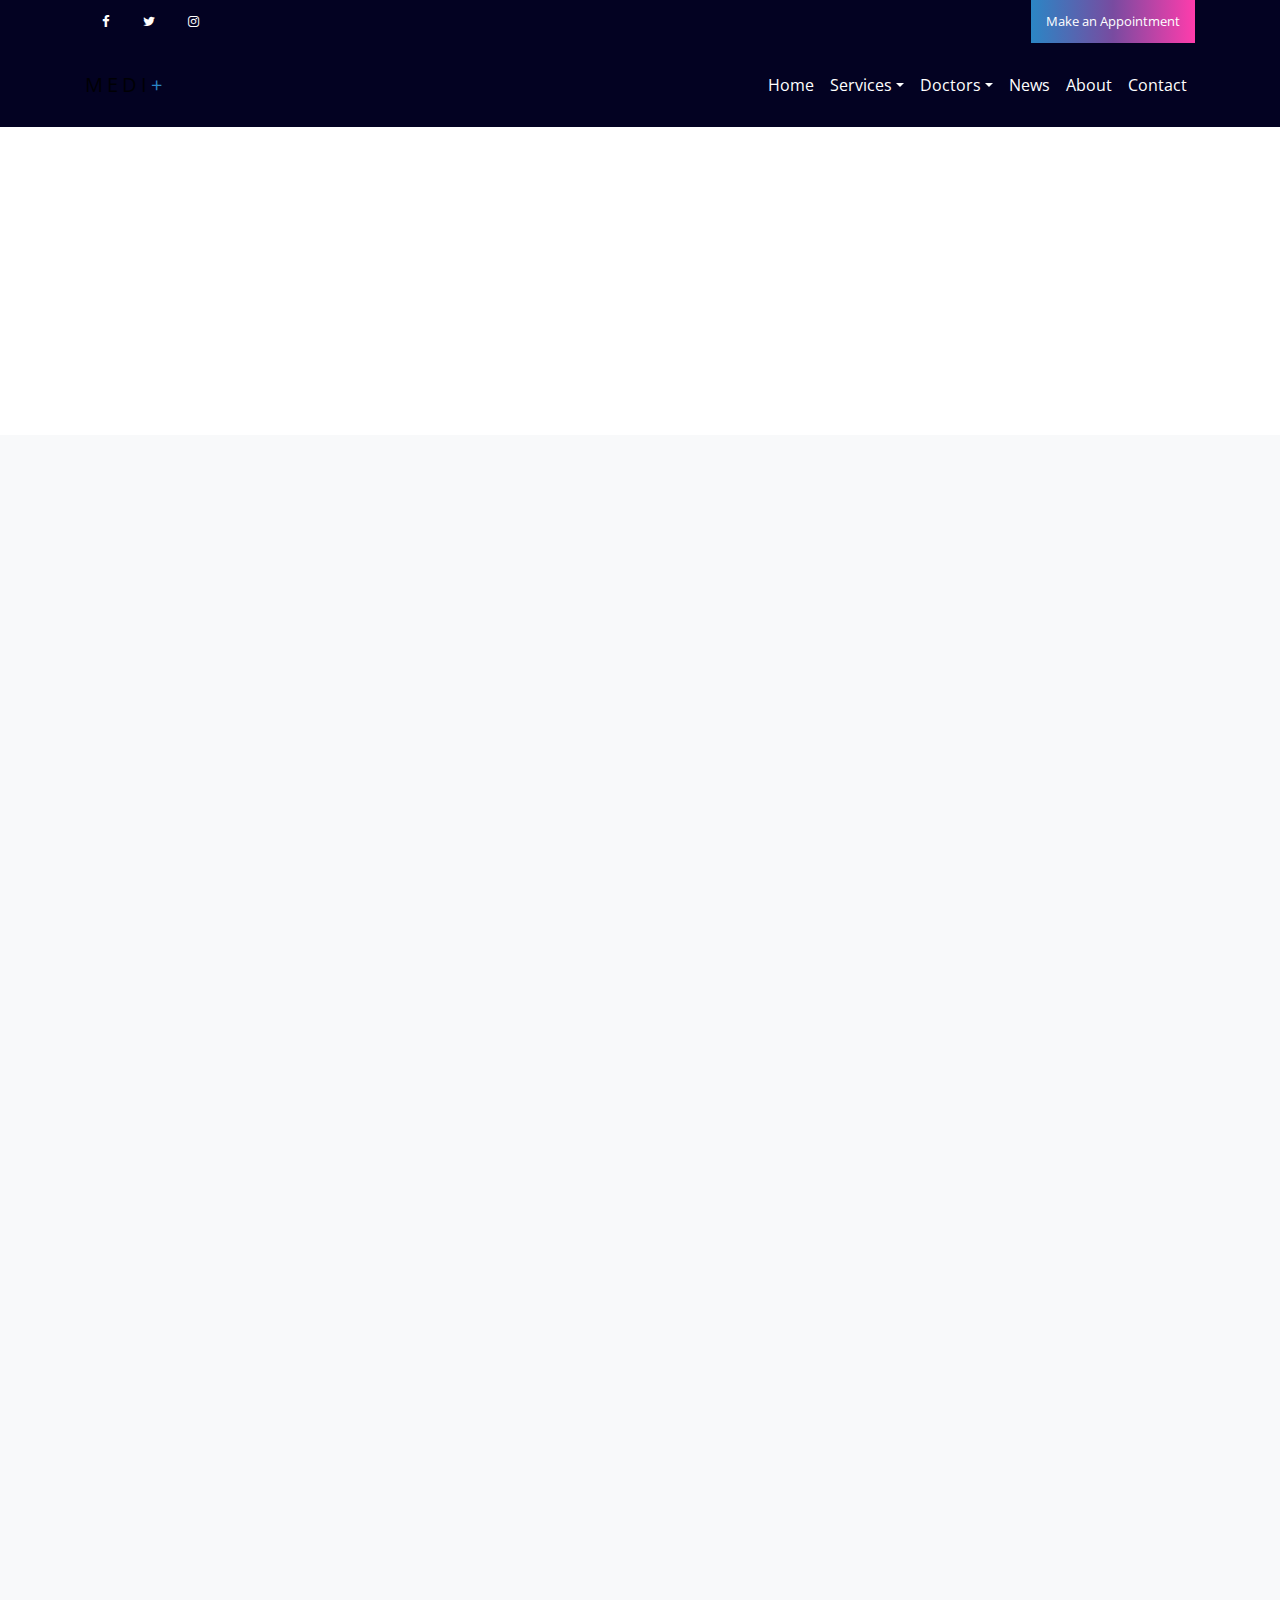
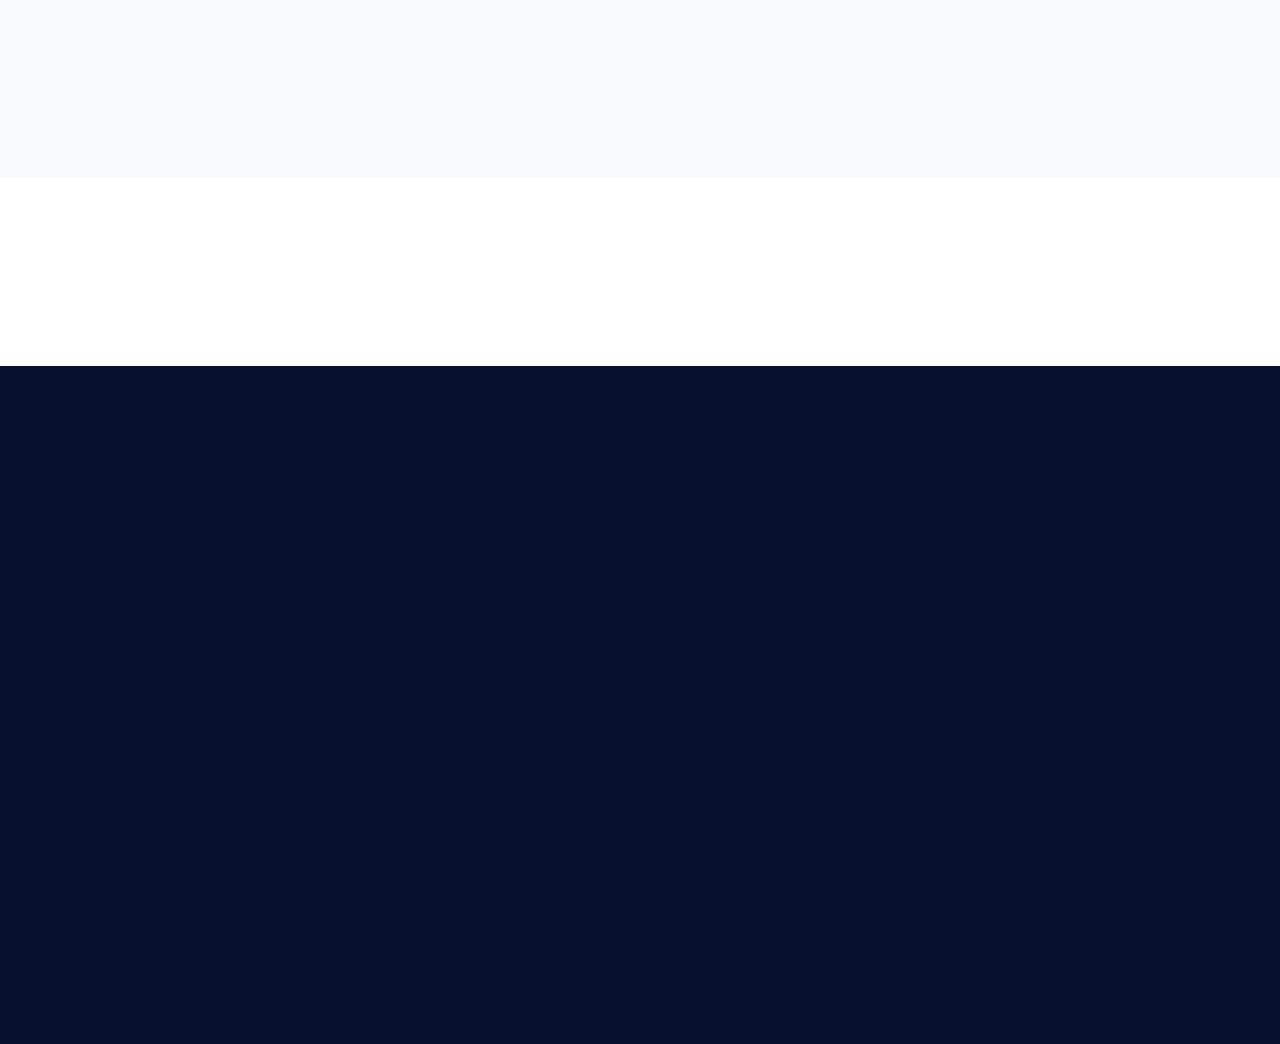
<file: doctors.html>
<!doctype html>
<html lang="en">
  <head>
    <title>Colorlib Medi+</title>
    <meta charset="utf-8">
    <meta name="viewport" content="width=device-width, initial-scale=1, shrink-to-fit=no">

    <link href="https://fonts.googleapis.com/css?family=Open+Sans:300, 400, 700" rel="stylesheet">

    <link rel="stylesheet" href="css/bootstrap.css">
    <link rel="stylesheet" href="css/animate.css">
    <link rel="stylesheet" href="css/owl.carousel.min.css">
    <link rel="stylesheet" href="css/bootstrap-datepicker.css">
    <link rel="stylesheet" href="css/jquery.timepicker.css">

    <link rel="stylesheet" href="fonts/ionicons/css/ionicons.min.css">
    <link rel="stylesheet" href="fonts/fontawesome/css/font-awesome.min.css">
    <link rel="stylesheet" href="fonts/flaticon/font/flaticon.css">


    <!-- Theme Style -->
    <link rel="stylesheet" href="css/style.css">
  </head>
  <body>
    
    <header role="banner">
      <div class="top-bar">
        <div class="container">
          <div class="row">
            <div class="col-md-6 col-sm-6 col-5">
              <ul class="social list-unstyled">
                <li><a href="#"><span class="fa fa-facebook"></span></a></li>
                <li><a href="#"><span class="fa fa-twitter"></span></a></li>
                <li><a href="#"><span class="fa fa-instagram"></span></a></li>
              </ul>
            </div>
            <div class="col-md-6 col-sm-6 col-7 text-right">
              <p class="mb-0">
                <a href="#" class="cta-btn" data-toggle="modal" data-target="#modalAppointment">Make an Appointment</a></p>
            </div>
          </div>
        </div>
      </div>
      <nav class="navbar navbar-expand-lg navbar-light bg-light">
        <div class="container">
          <a class="navbar-brand" href="index.html">Medi<span>+</span>  </a>
          <button class="navbar-toggler" type="button" data-toggle="collapse" data-target="#navbarsExample05" aria-controls="navbarsExample05" aria-expanded="false" aria-label="Toggle navigation">
            <span class="navbar-toggler-icon"></span>
          </button>

          <div class="collapse navbar-collapse" id="navbarsExample05">
            <ul class="navbar-nav ml-auto">
              <li class="nav-item">
                <a class="nav-link" href="index.html">Home</a>
              </li>
              <li class="nav-item dropdown">
                <a class="nav-link dropdown-toggle" href="services.html" id="dropdown04" data-toggle="dropdown" aria-haspopup="true" aria-expanded="false">Services</a>
                <div class="dropdown-menu" aria-labelledby="dropdown04">
                  <a class="dropdown-item" href="#">Institute</a>
                  <a class="dropdown-item" href="#">Departments</a>
                  <a class="dropdown-item" href="services.html">Services</a>
                </div>

              </li>
              <li class="nav-item dropdown">
                <a class="nav-link dropdown-toggle" href="doctors.html" id="dropdown05" data-toggle="dropdown" aria-haspopup="true" aria-expanded="false">Doctors</a>
                <div class="dropdown-menu" aria-labelledby="dropdown05">
                  <a class="dropdown-item active" href="doctors.html">Find Doctors</a>
                  <a class="dropdown-item" href="#">Practitioner</a>
                </div>
              </li>
              <li class="nav-item">
                <a class="nav-link" href="news.html">News</a>
              </li>
              <li class="nav-item">
                <a class="nav-link" href="about.html">About</a>
              </li>
              <li class="nav-item">
                <a class="nav-link" href="contact.html">Contact</a>
              </li>
            </ul>
          </div>
        </div>
      </nav>
    </header>
    <!-- END header -->

    
    <section class="home-slider inner-page owl-carousel">
      <div class="slider-item" style="background-image: url('img/slider-2.jpg');">
        
        <div class="container">
          <div class="row slider-text align-items-center">
            <div class="col-md-7 col-sm-12 element-animate">
              <h1>Doctors</h1>
              <p>Lorem ipsum dolor sit amet, consectetur adipisicing elit. Commodi unde impedit, necessitatibus, soluta sit quam minima expedita atque corrupti reiciendis.</p>
            </div>
          </div>
        </div>

      </div>

    </section>
    <!-- END slider -->
    
    <section class="section">
      <div class="container">
        <div class="row justify-content-center element-animate">
          <div class="col-md-6">

            <form action="#">
              <label for="search-doctor">Search Doctors</label>
              <div class="input-group input-group-lg">
                <input type="text" id="search-doctor" class="form-control" placeholder="Search for..." aria-label="Search for...">
                <span class="input-group-btn">
                  <button class="btn btn-primary" type="button">Go!</button>
                </span>
              </div>
            </form>
          </div>
        </div>
      </div>
    </section>
    <section class="section bg-light">
      <div class="container">
        <div class="row">
          <div class="col-md-3 element-animate">
            <div class="media d-block media-custom text-center">
              <img src="img/doctor_1.jpg" alt="Image Placeholder" class="img-fluid">
              <div class="media-body">
                <h3 class="mt-0 text-black">Dr. Carl Smith</h3>
                <p>Lorem ipsum dolor sit amet, consectetur adipisicing elit.</p>
                <p>
                  <a href="#" class="p-2"><span class="fa fa-facebook"></span></a>
                  <a href="#" class="p-2"><span class="fa fa-twitter"></span></a>
                  <a href="#" class="p-2"><span class="fa fa-linkedin"></span></a>
                </p>
              </div>
            </div>
          </div>
          <div class="col-md-3 element-animate">
            <div class="media d-block media-custom text-center">
              <img src="img/doctor_2.jpg" alt="Image Placeholder" class="img-fluid">
              <div class="media-body">
                <h3 class="mt-0 text-black">Dr. Janice Doe</h3>
                <p>Lorem ipsum dolor sit amet, consectetur adipisicing elit.</p>
                <p>
                  <a href="#" class="p-2"><span class="fa fa-facebook"></span></a>
                  <a href="#" class="p-2"><span class="fa fa-twitter"></span></a>
                  <a href="#" class="p-2"><span class="fa fa-linkedin"></span></a>
                </p>
              </div>
            </div>
          </div>
          <div class="col-md-3 element-animate">
            <div class="media d-block media-custom text-center">
              <img src="img/doctor_3.jpg" alt="Image Placeholder" class="img-fluid">
              <div class="media-body">
                <h3 class="mt-0 text-black">Dr. Jean Doe</h3>
                <p>Lorem ipsum dolor sit amet, consectetur adipisicing elit.</p>
                <p>
                  <a href="#" class="p-2"><span class="fa fa-facebook"></span></a>
                  <a href="#" class="p-2"><span class="fa fa-twitter"></span></a>
                  <a href="#" class="p-2"><span class="fa fa-linkedin"></span></a>
                </p>
              </div>
            </div>
          </div>
          <div class="col-md-3 element-animate">
            <div class="media d-block media-custom text-center">
              <img src="img/doctor_4.jpg" alt="Image Placeholder" class="img-fluid">
              <div class="media-body">
                <h3 class="mt-0 text-black">Dr. Jessica Doe</h3>
                <p>Lorem ipsum dolor sit amet, consectetur adipisicing elit.</p>
                <p>
                  <a href="#" class="p-2"><span class="fa fa-facebook"></span></a>
                  <a href="#" class="p-2"><span class="fa fa-twitter"></span></a>
                  <a href="#" class="p-2"><span class="fa fa-linkedin"></span></a>
                </p>
              </div>
            </div>
          </div>
        </div>

        <div class="row mb-5">
          <div class="col-md-3 element-animate">
            <div class="media d-block media-custom text-center">
              <img src="img/doctor_1.jpg" alt="Image Placeholder" class="img-fluid">
              <div class="media-body">
                <h3 class="mt-0 text-black">Dr. Carl Smith</h3>
                <p>Lorem ipsum dolor sit amet, consectetur adipisicing elit.</p>
                <p>
                  <a href="#" class="p-2"><span class="fa fa-facebook"></span></a>
                  <a href="#" class="p-2"><span class="fa fa-twitter"></span></a>
                  <a href="#" class="p-2"><span class="fa fa-linkedin"></span></a>
                </p>
              </div>
            </div>
          </div>
          <div class="col-md-3 element-animate">
            <div class="media d-block media-custom text-center">
              <img src="img/doctor_2.jpg" alt="Image Placeholder" class="img-fluid">
              <div class="media-body">
                <h3 class="mt-0 text-black">Dr. Janice Doe</h3>
                <p>Lorem ipsum dolor sit amet, consectetur adipisicing elit.</p>
                <p>
                  <a href="#" class="p-2"><span class="fa fa-facebook"></span></a>
                  <a href="#" class="p-2"><span class="fa fa-twitter"></span></a>
                  <a href="#" class="p-2"><span class="fa fa-linkedin"></span></a>
                </p>
              </div>
            </div>
          </div>
          <div class="col-md-3 element-animate">
            <div class="media d-block media-custom text-center">
              <img src="img/doctor_3.jpg" alt="Image Placeholder" class="img-fluid">
              <div class="media-body">
                <h3 class="mt-0 text-black">Dr. Jean Doe</h3>
                <p>Lorem ipsum dolor sit amet, consectetur adipisicing elit.</p>
                <p>
                  <a href="#" class="p-2"><span class="fa fa-facebook"></span></a>
                  <a href="#" class="p-2"><span class="fa fa-twitter"></span></a>
                  <a href="#" class="p-2"><span class="fa fa-linkedin"></span></a>
                </p>
              </div>
            </div>
          </div>
          <div class="col-md-3 element-animate">
            <div class="media d-block media-custom text-center">
              <img src="img/doctor_4.jpg" alt="Image Placeholder" class="img-fluid">
              <div class="media-body">
                <h3 class="mt-0 text-black">Dr. Jessica Doe</h3>
                <p>Lorem ipsum dolor sit amet, consectetur adipisicing elit.</p>
                <p>
                  <a href="#" class="p-2"><span class="fa fa-facebook"></span></a>
                  <a href="#" class="p-2"><span class="fa fa-twitter"></span></a>
                  <a href="#" class="p-2"><span class="fa fa-linkedin"></span></a>
                </p>
              </div>
            </div>
          </div>
        </div>

        <div class="row element-animate">
          <div class="col-md-5">
            <nav aria-label="Page navigation example">
              <ul class="pagination">
                <li class="page-item"><a class="page-link" href="#">Previous</a></li>
                <li class="page-item active"><a class="page-link" href="#">1</a></li>
                <li class="page-item"><a class="page-link" href="#">2</a></li>
                <li class="page-item"><a class="page-link" href="#">3</a></li>
                <li class="page-item"><a class="page-link" href="#">4</a></li>
                <li class="page-item"><a class="page-link" href="#">5</a></li>
                <li class="page-item"><a class="page-link" href="#">Next</a></li>
              </ul>
            </nav>
          </div>
        </div>

      </div>
    </section>

    <a href="#" class="cta-link element-animate" data-toggle="modal" data-target="#modalAppointment">
      <span class="sub-heading">Ready to Visit?</span>
      <span class="heading">Make an Appointment</span>
    </a>
    <!-- END cta-link -->

    <footer class="site-footer" role="contentinfo">
      <div class="container">
        <div class="row mb-5 element-animate">
          <div class="col-md-3 mb-5">
            <h3>Services</h3>
            <ul class="footer-link list-unstyled">
              <li><a href="#">Find a doctor</a></li>
              <li><a href="#">Urgent Care</a></li>
              <li><a href="#">Emergency Care</a></li>
              <li><a href="#">Procedures &amp; Treatments</a></li>
              <li><a href="#">Online Services</a></li>
            </ul>
          </div>
          <div class="col-md-3 mb-5">
            <h3>Latest News</h3>
            <ul class="footer-link list-unstyled">
              <li><a href="#">News &amp; Press Releases</a></li>
              <li><a href="#">Health Care Professional News</a></li>
              <li><a href="#">Events &amp; Conferences</a></li>
            </ul>
          </div>
          <div class="col-md-3 mb-5">
            <h3>About</h3>
            <ul class="footer-link list-unstyled">
              <li><a href="#">About The Hospital</a></li>
              <li><a href="#">Testimonials</a></li>
              <li><a href="#">Accreditations &amp; Awards</a></li>
              <li><a href="#">Careers</a></li>
              <li><a href="#">Feedback</a></li>
            </ul>
          </div>
          <div class="col-md-3 mb-5">
            <h3>Location &amp; Contact</h3>
            <p class="mb-5">134 Street Name, City Name Here, United States</p>

            <h4 class="text-uppercase mb-3 h6 text-white">Email</h5>
            <p class="mb-5"><a href="mailto:info@yourdomain.com">info@yourdomain.com</a></p>
            
            <h4 class="text-uppercase mb-3 h6 text-white">Phone</h5>
            <p>+1 24 435 3533</p>

          </div>
        </div>

        <div class="row pt-md-3 element-animate">
          <div class="col-md-12">
            <hr class="border-t">
          </div>
          <div class="col-md-6 col-sm-12 copyright">
            <p>&copy; 2018 Colorlib Medi+. Designed &amp; Developed by <a href="https://colorlib.com/">Colorlib</a></p>
          </div>
          <div class="col-md-6 col-sm-12 text-md-right text-sm-left">
            <a href="#" class="p-2"><span class="fa fa-facebook"></span></a>
            <a href="#" class="p-2"><span class="fa fa-twitter"></span></a>
            <a href="#" class="p-2"><span class="fa fa-instagram"></span></a>
          </div>
        </div>
      </div>
    </footer>
    <!-- END footer -->


    <!-- Modal -->
    <div class="modal fade" id="modalAppointment" tabindex="-1" role="dialog" aria-labelledby="modalAppointmentLabel" aria-hidden="true">
      <div class="modal-dialog" role="document">
        <div class="modal-content">
          <div class="modal-header">
            <h5 class="modal-title" id="modalAppointmentLabel">Appointment</h5>
            <button type="button" class="close" data-dismiss="modal" aria-label="Close">
              <span aria-hidden="true">&times;</span>
            </button>
          </div>
          <div class="modal-body">
            <form action="#">
              <div class="form-group">
                <label for="appointment_name" class="text-black">Full Name</label>
                <input type="text" class="form-control" id="appointment_name">
              </div>
              <div class="form-group">
                <label for="appointment_email" class="text-black">Email</label>
                <input type="text" class="form-control" id="appointment_email">
              </div>
              <div class="row">
                <div class="col-md-6">
                  <div class="form-group">
                    <label for="appointment_date" class="text-black">Date</label>
                    <input type="text" class="form-control" id="appointment_date">
                  </div>    
                </div>
                <div class="col-md-6">
                  <div class="form-group">
                    <label for="appointment_time" class="text-black">Time</label>
                    <input type="text" class="form-control" id="appointment_time">
                  </div>
                </div>
              </div>
              

              <div class="form-group">
                <label for="appointment_message" class="text-black">Message</label>
                <textarea name="" id="appointment_message" class="form-control" cols="30" rows="10"></textarea>
              </div>
              <div class="form-group">
                <input type="submit" value="Send Message" class="btn btn-primary">
              </div>
            </form>
          </div>
          
        </div>
      </div>
    </div>

    <script src="js/jquery-3.2.1.min.js"></script>
    <script src="js/popper.min.js"></script>
    <script src="js/bootstrap.min.js"></script>
    <script src="js/owl.carousel.min.js"></script>
    <script src="js/bootstrap-datepicker.js"></script>
    <script src="js/jquery.timepicker.min.js"></script>
    <script src="js/jquery.waypoints.min.js"></script>
    <script src="js/main.js"></script>
  </body>
</html>
</file>
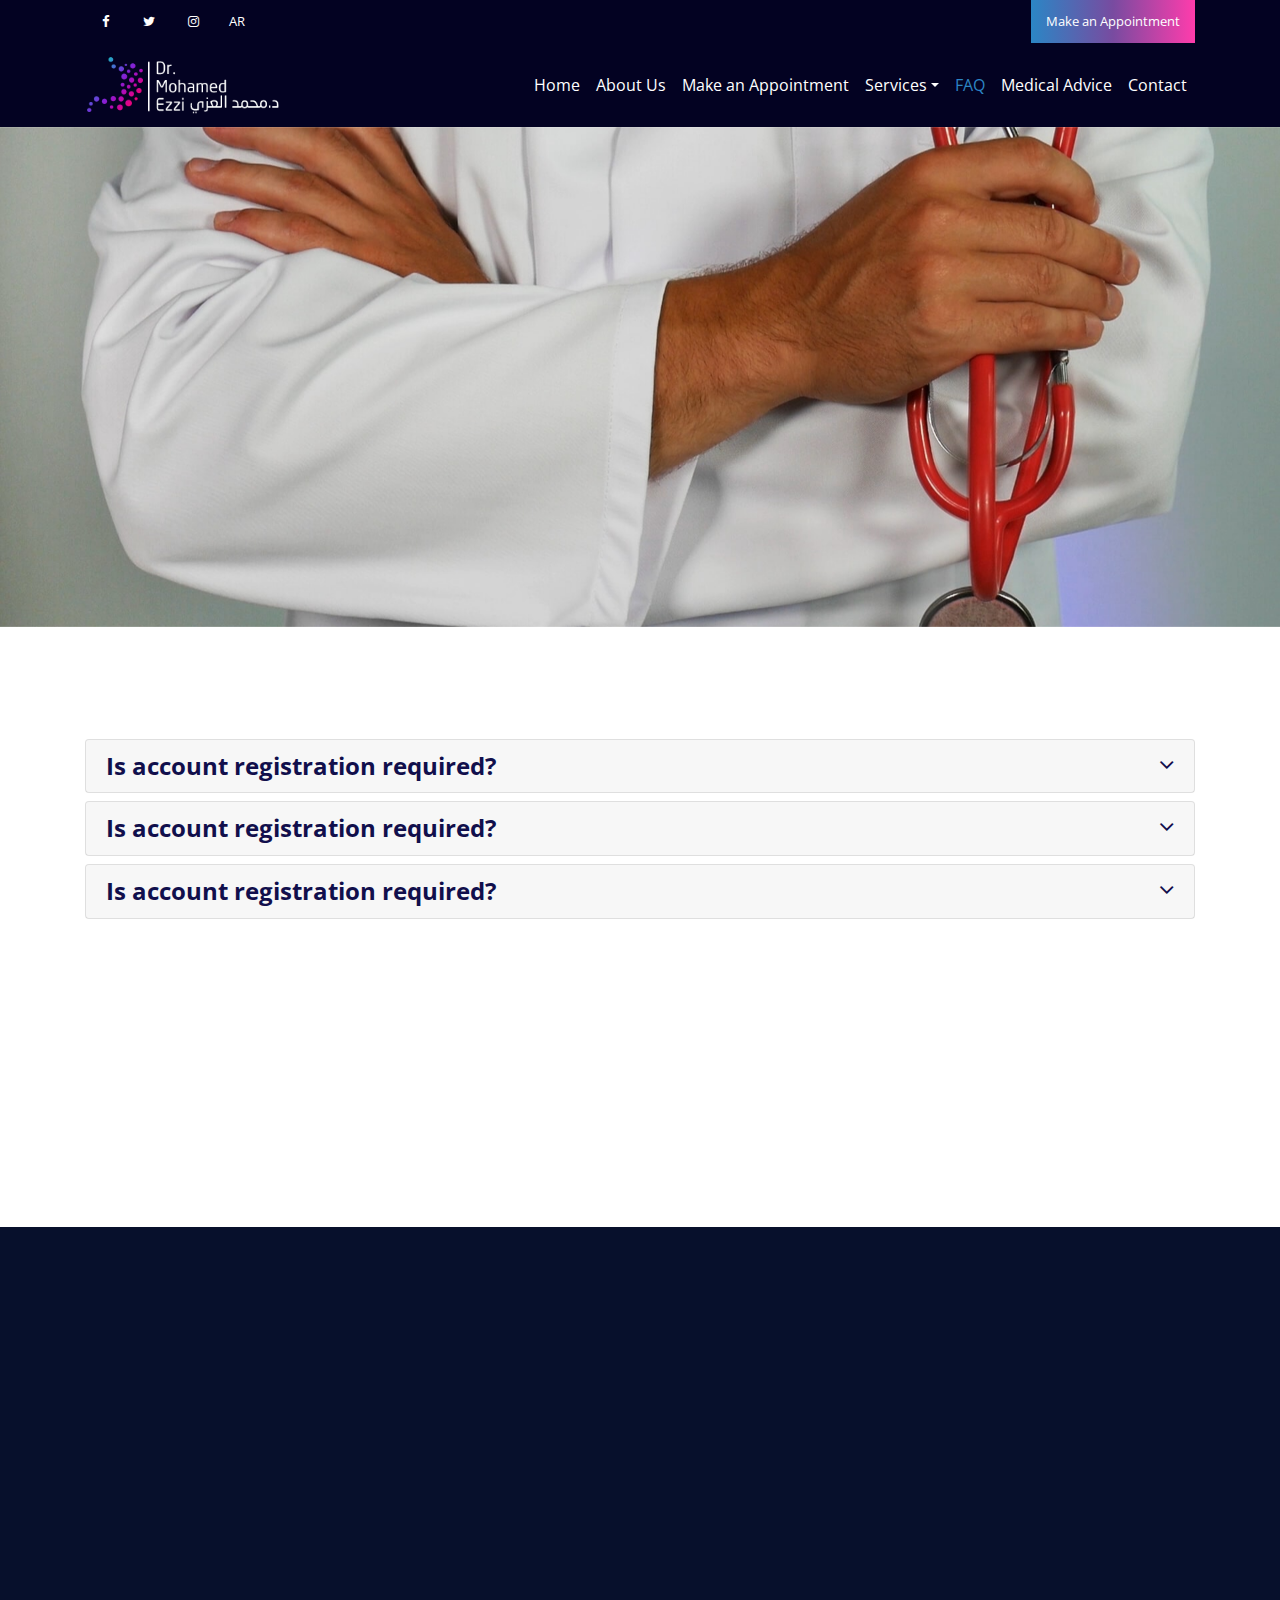
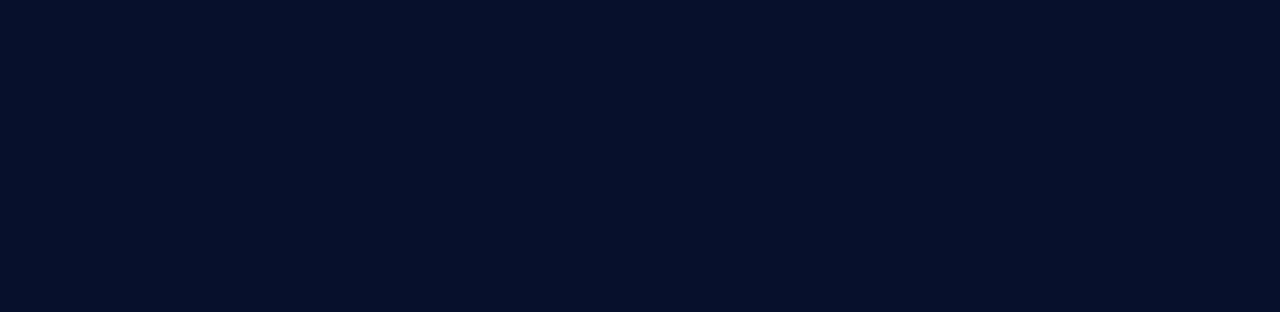
<file: FAQ.html>
<!doctype html>
<html lang="en" dir="ltr">
  <head>
    <title>Dr Mohamed Ezzi</title>
    <meta charset="utf-8">
    <meta name="viewport" content="width=device-width, initial-scale=1, shrink-to-fit=no">

    <link href="https://fonts.googleapis.com/css?family=Open+Sans:300, 400, 700" rel="stylesheet">
 <!-- for arabic style 
  <link rel="stylesheet" href="css/bootstrap-rtl.css">
-->
    <link rel="stylesheet" href="css/bootstrap.css">
    <link rel="stylesheet" href="css/animate.css">
    <link rel="stylesheet" href="css/owl.carousel.min.css">
    <link rel="stylesheet" href="css/bootstrap-datepicker.css">
    <link rel="stylesheet" href="css/jquery.timepicker.css">

    <link rel="stylesheet" href="fonts/ionicons/css/ionicons.min.css">
    <link rel="stylesheet" href="fonts/fontawesome/css/font-awesome.min.css">
    <link rel="stylesheet" href="fonts/flaticon/font/flaticon.css">


    <!-- Theme Style -->
    <link rel="stylesheet" href="css/style.css">
       <!-- Arabic Style 
   <link rel="stylesheet" href="css/style-ar.css">-->
  </head>


<body>
    <header role="banner">
        <div class="top-bar">
            <div class="container">
                <div class="row">
                    <div class="col-md-6 col-sm-6 col-5">
                        <ul class="social list-unstyled">
                            <li><a href="#"><span class="fa fa-facebook"></span></a></li>
                            <li><a href="#"><span class="fa fa-twitter"></span></a></li>
                            <li><a href="#"><span class="fa fa-instagram"></span></a></li>
                            <li><a href="#">AR</a></li>
                        </ul>
                    </div>
                    <div class="col-md-6 col-sm-6 col-7 text-right">
                        <p class="mb-0">
                            <a href="#" class="cta-btn" data-toggle="modal" data-target="#modalAppointment">Make an
                                Appointment</a>
                        </p>
                    </div>
                </div>
            </div>
        </div>
        <nav class="navbar navbar-expand-lg navbar-light bg-light">
            <div class="container">
                <a class="navbar-brand" href="index.html"> <img src="img/ezzi1a.png" alt='logo' width="195px" /> </a>
                <button class="navbar-toggler" type="button" data-toggle="collapse" data-target="#navbarsExample05"
                    aria-controls="navbarsExample05" aria-expanded="false" aria-label="Toggle navigation">
                    <span class="navbar-toggler-icon"></span>
                </button>

                <div class="collapse navbar-collapse" id="navbarsExample05">
                    <ul class="navbar-nav ml-auto">
                        <li class="nav-item">
                            <a class="nav-link " href="index.html">Home</a>
                        </li>
                        <li class="nav-item">
                            <a class="nav-link" href="about.html">About Us</a>
                        </li>
                        <li class="nav-item">
                            <a class="nav-link " href="appointment.html">Make an Appointment</a>
                        </li>
                        <li class="nav-item dropdown">
                            <a class="nav-link dropdown-toggle" href="services.html" id="dropdown04"
                                data-toggle="dropdown" aria-haspopup="true" aria-expanded="false">Services</a>
                            <div class="dropdown-menu" aria-labelledby="dropdown04">
                                <a class="dropdown-item" href="services.html">Service 1</a>
                                <a class="dropdown-item" href="services.html">Service 2</a>
                                <a class="dropdown-item" href="services.html">Service 3</a>
                            </div>
                        </li>
                        <li class="nav-item">
                            <a class="nav-link active" href="FAQ.html">FAQ</a>
                        </li>
                        <li class="nav-item">
                            <a class="nav-link" href="advice.html">Medical Advice</a>
                        </li>
                        <li class="nav-item">
                            <a class="nav-link" href="contact.html">Contact</a>
                        </li>
                    </ul>
                </div>
            </div>
        </nav>
    </header>
    <!-- END header -->






    <!-- END header -->

    <section class="home-slider inner-page owl-carousel">
        <div class="slider-item" style="background-image: url('img/inner.jpg');">

            <div class="container">
                <div class="row slider-text align-items-center">
                    <div class="col-md-7 col-sm-12 element-animate">
                        <h1>FAQ</h1>
                        <p>Lorem ipsum dolor sit amet, consectetur adipisicing elit. Commodi unde impedit,
                            necessitatibus, soluta sit quam minima expedita atque corrupti reiciendis.</p>
                    </div>
                </div>
            </div>

        </div>

    </section>
    <!-- END slider -->


    <section class="section">
        <div class="container">
            <div class="row">
                <div class="col-md-12 FAQ" id="accordion">
                    <div class="card mb-2 ">

                        <h4 class="card-header">
                            <a class="accordion-toggle heading d-flex justify-content-between pb-0" data-toggle="collapse" data-parent="#accordion"
                                href="#collapseOne">Is account registration required?
                            
                            <i class="fa fa-angle-down"></i> 
                            </a>
                        </h4>

                        <div id="collapseOne" class="panel-collapse collapse in">
                            <div class="card-block p-3">
                                Account registration at <strong>PrepBootstrap</strong> is only required if you will be
                                selling or buying themes.
                                This ensures a valid communication channel for all parties involved in any transactions.
                            </div>
                        </div>
                    </div>

                    <div class="card mb-2">

                        <h4 class="card-header">
                            <a class="accordion-toggle heading d-flex justify-content-between pb-0" 
                            data-toggle="collapse" data-parent="#accordion"
                                href="#collapse-2">Is account registration required?
                            
                            <i class="fa fa-angle-down"></i> 
                            </a>
                        </h4>

                        <div id="collapse-2" class="panel-collapse collapse in">
                            <div class="card-block p-3">
                                Account registration at <strong>PrepBootstrap</strong> is only required if you will be
                                selling or buying themes.
                                This ensures a valid communication channel for all parties involved in any transactions.
                            </div>
                        </div>
                    </div>
                    <div class="card mb-2">

                        <h4 class="card-header">
                            <a class="accordion-toggle heading d-flex justify-content-between pb-0" data-toggle="collapse" data-parent="#accordion"
                                href="#collapse-3">Is account registration required?
                            
                            <i class="fa fa-angle-down"></i> 
                            </a>
                        </h4>

                        <div id="collapse-3" class="panel-collapse collapse in">
                            <div class="card-block p-3">
                                Account registration at <strong>PrepBootstrap</strong> is only required if you will be
                                selling or buying themes.
                                This ensures a valid communication channel for all parties involved in any transactions.
                            </div>
                        </div>
                    </div>
                </div>


            </div>
        </div>
    </section>












    <a href="#" class="cta-link element-animate" data-animate-effect="fadeIn" data-toggle="modal"
        data-target="#modalAppointment">
        <span class="sub-heading">Ready to Visit?</span>
        <span class="heading">Make an Appointment</span>
    </a>
    <!-- END cta-link -->

    <footer class="site-footer" role="contentinfo">
        <div class="container">
            <div class="row mb-5 element-animate">
                <div class="col-md-6 mb-5 pr-5">
                    <h3>Site map</h3>
                    <ul class="footer-link list-unstyled">
                        <li><a href="appointment.html">Make an Appointmentr</a></li>
                        <li><a href="about.html">About Us</a></li>
                        <li><a href="services.html">Services</a></li>
                        <li><a href="FAQ.html">FAQ</a></li>
                        <li><a href="advice.html">Medical Advice</a></li>
                        <li><a href="contact.html">Contact</a></li>
                    </ul>
                </div>


                <div class="col-md-6 mb-5 pr-5">
                    <h3>Location &amp; Contact</h3>
                    <p class="mb-5">6810 Di Lusso Sr, Elk grove,CA 95758</p>

                    <h4 class="text-uppercase mb-3 h6 text-white">Email</h5>
                        <p class="mb-5"><a href="mailto:info@yourdomain.com">Mdme2007@yahoo.com</a></p>

                        <h4 class="text-uppercase mb-3 h6 text-white">Phone</h5>
                            <p>+966550826231</p>

                </div>
            </div>

            <div class="row pt-md-3 element-animate">
                <div class="col-md-12">
                    <hr class="border-t">
                </div>
                <div class="col-md-6 col-sm-12 copyright">
                    <p>&copy; 2018 Colorlib Medi+. Designed &amp; Developed by <a
                            href="https://colorlib.com/">Colorlib</a></p>
                </div>
                <div class="col-md-6 col-sm-12 text-md-right text-sm-left">
                    <a href="#" class="p-2"><span class="fa fa-facebook"></span></a>
                    <a href="#" class="p-2"><span class="fa fa-twitter"></span></a>
                    <a href="#" class="p-2"><span class="fa fa-instagram"></span></a>
                </div>
            </div>
        </div>
    </footer>
    <!-- END footer -->



    <!-- Modal -->
    <div class="modal fade" id="modalAsk" tabindex="-1" role="dialog" aria-labelledby="modalAskLabel"
        aria-hidden="true">
        <div class="modal-dialog" role="document">
            <div class="modal-content">
                <div class="modal-header">
                    <h5 class="modal-title" id="modalAskLabel">Ask a Doctor</h5>
                    <button type="button" class="close" data-dismiss="modal" aria-label="Close">
                        <span aria-hidden="true">&times;</span>
                    </button>
                </div>
                <div class="modal-body">
                    <form action="#">
                        <div class="form-group">
                            <label for="appointment_name2" class="text-black">Full Name</label>
                            <input type="text" class="form-control" id="appointment_name2">
                        </div>
                        <div class="form-group">
                            <label for="appointment_email2" class="text-black">Email</label>
                            <input type="Email" class="form-control" id="appointment_email2">
                        </div>
                        <div class="form-group">
                            <label for="appointment_message" class="text-black">Message</label>
                            <textarea name="" id="appointment_message" class="form-control" cols="30"
                                rows="10"></textarea>
                        </div>
                        <div class="form-group">
                            <input type="submit" value="Send Message" class="btn btn-primary">
                        </div>
                    </form>
                </div>

            </div>
        </div>
    </div>


    <!-- Modal -->
    <div class="modal fade" id="modalAppointment" tabindex="-1" role="dialog" aria-labelledby="modalAppointmentLabel"
        aria-hidden="true">
        <div class="modal-dialog" role="document">
            <div class="modal-content">
                <div class="modal-header">
                    <h5 class="modal-title" id="modalAppointmentLabel">Appointment</h5>
                    <button type="button" class="close" data-dismiss="modal" aria-label="Close">
                        <span aria-hidden="true">&times;</span>
                    </button>
                </div>
                <div class="modal-body">
                    <form action="#">
                        <div class="form-group">
                            <label for="appointment_name" class="text-black">Full Name</label>
                            <input type="text" class="form-control" id="appointment_name">
                        </div>
                        <div class="form-group">
                            <label for="appointment_email" class="text-black">Email</label>
                            <input type="Email" class="form-control" id="appointment_email">
                        </div>
                        <div class="form-group">
                            <label for="appointment_Mobile" class="text-black">Mobile</label>
                            <input type="text" class="form-control" id="appointment_Mobile">
                        </div>
                        <!-- <div class="row">
              <div class="col-md-12">-->
                        <div class="form-group">
                            <label for="appointment_date" class="text-black">Date</label>
                            <input type="text" class="form-control" id="appointment_date">
                        </div>
                        <!--  </div>
              <div class="col-md-6">
                <div class="form-group">
                  <label for="appointment_time" class="text-black">Time</label>
                  <input type="text" class="form-control" id="appointment_time">
                </div>
              </div>
            </div>-->


                        <div class="form-group">
                            <div class="custom-control custom-checkbox d-flex align-items-center">
                                <input type="checkbox" class="custom-control-input" id="customCheck1">
                                <label class="custom-control-label" for="customCheck1">request operation</label>
                            </div>
                        </div>


                        <div class="form-group">
                            <input type="submit" value="Send Message" class="btn btn-primary">
                        </div>
                    </form>
                </div>

            </div>
        </div>
    </div>

    <script src="js/jquery-3.2.1.min.js"></script>
    <script src="js/popper.min.js"></script>
    <script src="js/bootstrap.min.js"></script>
    <script src="js/owl.carousel.min.js"></script>
    <script src="js/bootstrap-datepicker.js"></script>
    <script src="js/jquery.timepicker.min.js"></script>
    <script src="js/jquery.waypoints.min.js"></script>
    <script src="js/main.js"></script>
    <script src="js/main-en.js"></script>
    <!-- for arabic style 
    <script src="js/main-ar.js"></script>-->
</body>

</html>
</file>
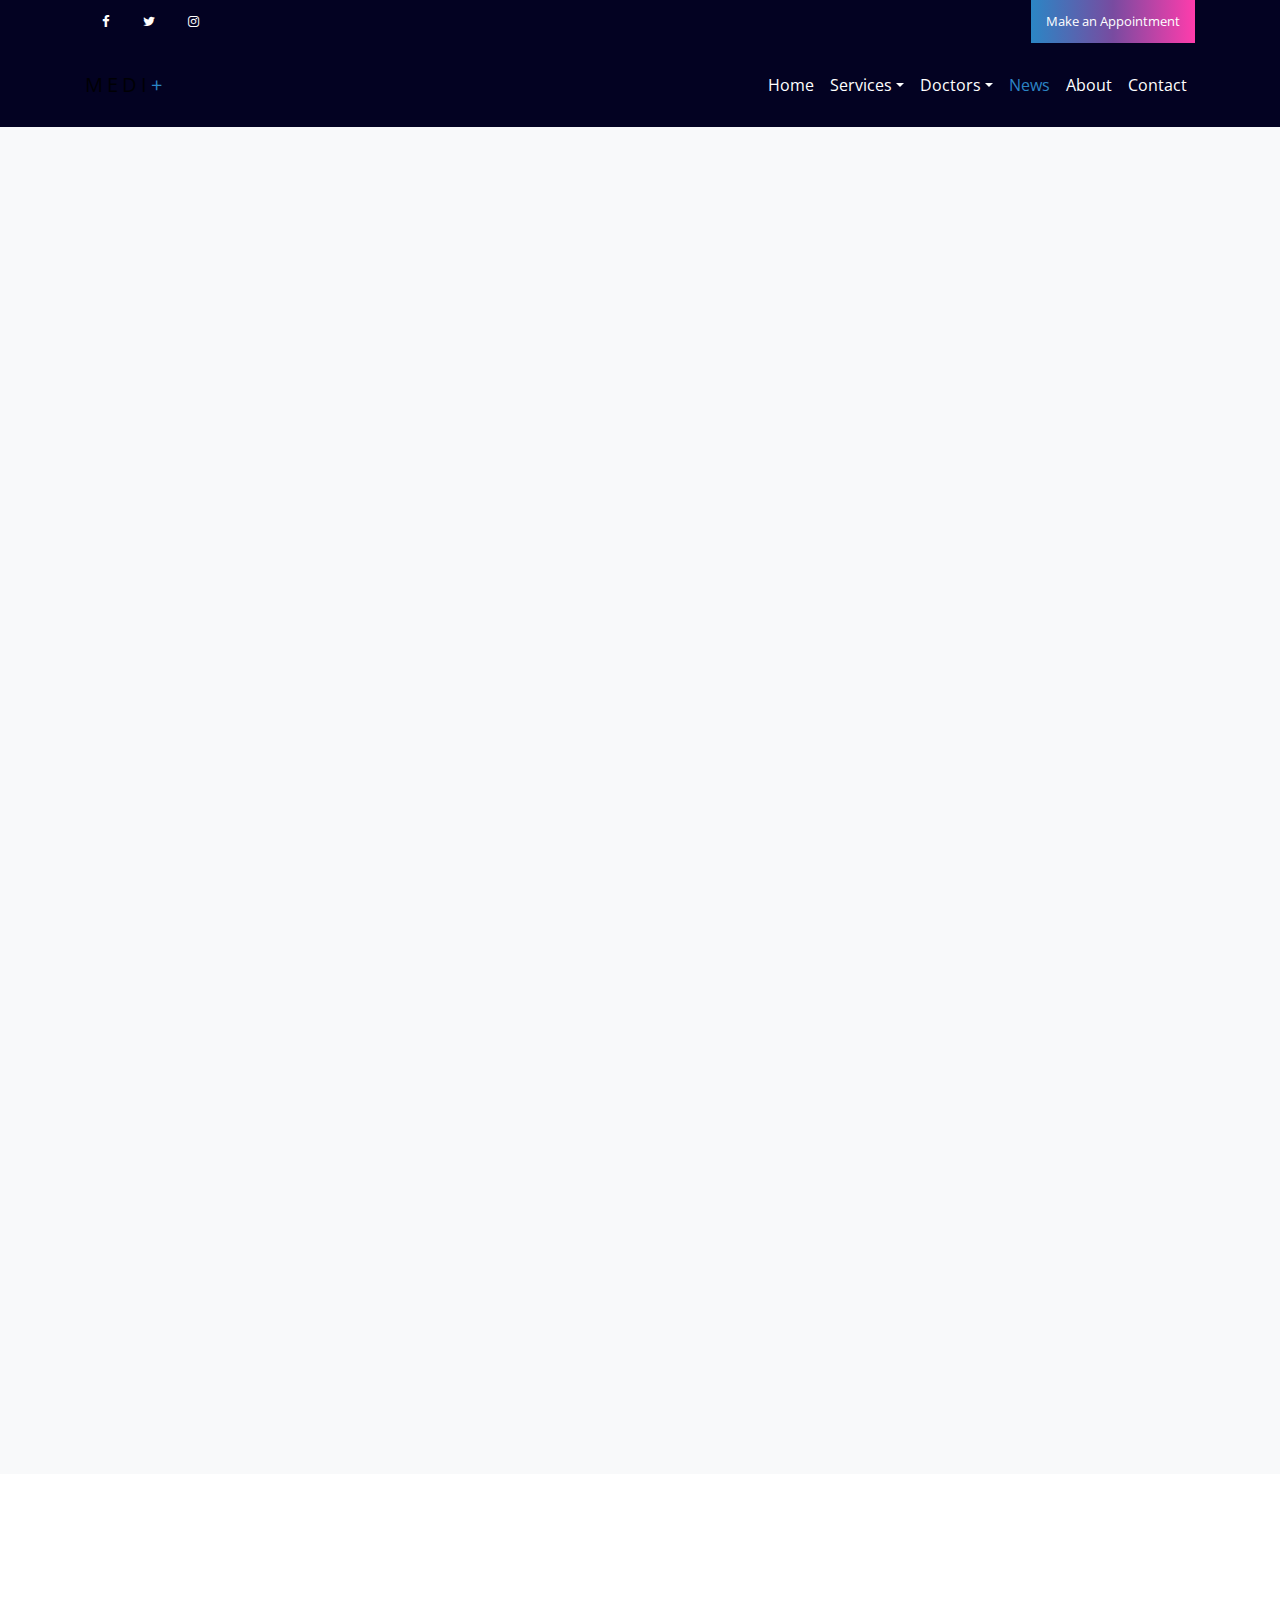
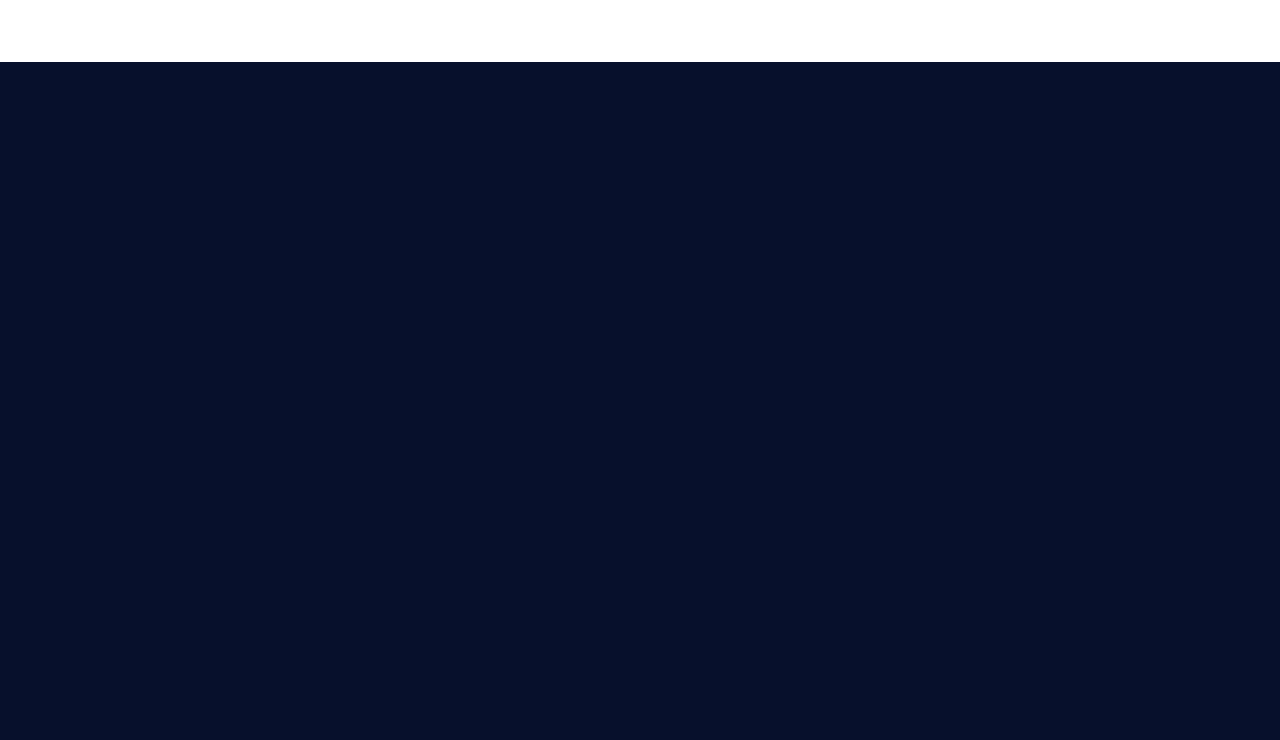
<file: news.html>
<!doctype html>
<html lang="en">
  <head>
    <title>Colorlib Medi+</title>
    <meta charset="utf-8">
    <meta name="viewport" content="width=device-width, initial-scale=1, shrink-to-fit=no">

    <link href="https://fonts.googleapis.com/css?family=Open+Sans:300, 400, 700" rel="stylesheet">

    <link rel="stylesheet" href="css/bootstrap.css">
    <link rel="stylesheet" href="css/animate.css">
    <link rel="stylesheet" href="css/owl.carousel.min.css">
    <link rel="stylesheet" href="css/bootstrap-datepicker.css">
    <link rel="stylesheet" href="css/jquery.timepicker.css">

    <link rel="stylesheet" href="fonts/ionicons/css/ionicons.min.css">
    <link rel="stylesheet" href="fonts/fontawesome/css/font-awesome.min.css">
    <link rel="stylesheet" href="fonts/flaticon/font/flaticon.css">


    <!-- Theme Style -->
    <link rel="stylesheet" href="css/style.css">
  </head>
  <body>
    
    <header role="banner">
      <div class="top-bar">
        <div class="container">
          <div class="row">
            <div class="col-md-6 col-sm-6 col-5">
              <ul class="social list-unstyled">
                <li><a href="#"><span class="fa fa-facebook"></span></a></li>
                <li><a href="#"><span class="fa fa-twitter"></span></a></li>
                <li><a href="#"><span class="fa fa-instagram"></span></a></li>
              </ul>
            </div>
            <div class="col-md-6 col-sm-6 col-7 text-right">
              <p class="mb-0">
                <a href="#" class="cta-btn" data-toggle="modal" data-target="#modalAppointment">Make an Appointment</a></p>
            </div>
          </div>
        </div>
      </div>
      <nav class="navbar navbar-expand-lg navbar-light bg-light">
        <div class="container">
          <a class="navbar-brand" href="index.html">Medi<span>+</span>  </a>
          <button class="navbar-toggler" type="button" data-toggle="collapse" data-target="#navbarsExample05" aria-controls="navbarsExample05" aria-expanded="false" aria-label="Toggle navigation">
            <span class="navbar-toggler-icon"></span>
          </button>

          <div class="collapse navbar-collapse" id="navbarsExample05">
            <ul class="navbar-nav ml-auto">
              <li class="nav-item">
                <a class="nav-link" href="index.html">Home</a>
              </li>
              <li class="nav-item dropdown">
                <a class="nav-link dropdown-toggle" href="services.html" id="dropdown04" data-toggle="dropdown" aria-haspopup="true" aria-expanded="false">Services</a>
                <div class="dropdown-menu" aria-labelledby="dropdown04">
                  <a class="dropdown-item" href="#">Institute</a>
                  <a class="dropdown-item" href="#">Departments</a>
                  <a class="dropdown-item" href="services.html">Services</a>
                </div>

              </li>
              <li class="nav-item dropdown">
                <a class="nav-link dropdown-toggle" href="doctors.html" id="dropdown05" data-toggle="dropdown" aria-haspopup="true" aria-expanded="false">Doctors</a>
                <div class="dropdown-menu" aria-labelledby="dropdown05">
                  <a class="dropdown-item" href="doctors.html">Find Doctors</a>
                  <a class="dropdown-item" href="#">Practitioner</a>
                </div>
              </li>
              <li class="nav-item">
                <a class="nav-link active" href="news.html">News</a>
              </li>
              <li class="nav-item">
                <a class="nav-link" href="about.html">About</a>
              </li>
              <li class="nav-item">
                <a class="nav-link" href="contact.html">Contact</a>
              </li>
            </ul>
          </div>
        </div>
      </nav>
    </header>
    <!-- END header -->

    
    <section class="home-slider inner-page owl-carousel">
      <div class="slider-item" style="background-image: url('img/slider-2.jpg');">
        
        <div class="container">
          <div class="row slider-text align-items-center">
            <div class="col-md-7 col-sm-12 element-animate">
              <h1>News &amp; Events</h1>
              <p>Lorem ipsum dolor sit amet, consectetur adipisicing elit. Commodi unde impedit, necessitatibus, soluta sit quam minima expedita atque corrupti reiciendis.</p>
            </div>
          </div>
        </div>

      </div>

    </section>
    <!-- END slider -->


    <section class="section bg-light">
      <div class="container">
        <div class="row">
          <div class="col-md-4 element-animate">
            <div class="media d-block media-custom text-left">
              <img src="img/img_thumb_1.jpg" alt="Image Placeholder" class="img-fluid">
              <div class="media-body">
                <span class="meta-post">December 2, 2017</span>
                <h3 class="mt-0 text-black"><a href="#" class="text-black">Lorem ipsum dolor sit amet elit</a></h3>
                <p>Lorem ipsum dolor sit amet, consectetur adipisicing elit.</p>
                <p class="clearfix">
                  <a href="#" class="float-left">Read more</a>
                  <a href="#" class="float-right meta-chat"><span class="ion-chatbubble"></span> 8</a>
                </p>
              </div>
            </div>
          </div>
          <div class="col-md-4 element-animate">
            <div class="media d-block media-custom text-left">
              <img src="img/img_thumb_2.jpg" alt="Image Placeholder" class="img-fluid">
              <div class="media-body">
                <span class="meta-post">December 2, 2017</span>
                <h3 class="mt-0 text-black"><a href="#" class="text-black">Lorem ipsum dolor sit amet elit</a></h3>
                <p>Lorem ipsum dolor sit amet, consectetur adipisicing elit.</p>
                <p class="clearfix">
                  <a href="#" class="float-left">Read more</a>
                  <a href="#" class="float-right meta-chat"><span class="ion-chatbubble"></span> 8</a>
                </p>
              </div>
            </div>
          </div>
          <div class="col-md-4 element-animate">
            <div class="media d-block media-custom text-left">
              <img src="img/img_thumb_3.jpg" alt="Image Placeholder" class="img-fluid">
              <div class="media-body">
                <span class="meta-post">December 2, 2017</span>
                <h3 class="mt-0 text-black"><a href="#" class="text-black">Lorem ipsum dolor sit amet elit</a></h3>
                <p>Lorem ipsum dolor sit amet, consectetur adipisicing elit.</p>
                <p class="clearfix">
                  <a href="#" class="float-left">Read more</a>
                  <a href="#" class="float-right meta-chat"><span class="ion-chatbubble"></span> 8</a>
                </p>
              </div>
            </div>
          </div>
        </div>

        <div class="row mb-5">
          <div class="col-md-4 element-animate">
            <div class="media d-block media-custom text-left">
              <img src="img/img_thumb_1.jpg" alt="Image Placeholder" class="img-fluid">
              <div class="media-body">
                <span class="meta-post">December 2, 2017</span>
                <h3 class="mt-0 text-black"><a href="#" class="text-black">Lorem ipsum dolor sit amet elit</a></h3>
                <p>Lorem ipsum dolor sit amet, consectetur adipisicing elit.</p>
                <p class="clearfix">
                  <a href="#" class="float-left">Read more</a>
                  <a href="#" class="float-right meta-chat"><span class="ion-chatbubble"></span> 8</a>
                </p>
              </div>
            </div>
          </div>
          <div class="col-md-4 element-animate">
            <div class="media d-block media-custom text-left">
              <img src="img/img_thumb_2.jpg" alt="Image Placeholder" class="img-fluid">
              <div class="media-body">
                <span class="meta-post">December 2, 2017</span>
                <h3 class="mt-0 text-black"><a href="#" class="text-black">Lorem ipsum dolor sit amet elit</a></h3>
                <p>Lorem ipsum dolor sit amet, consectetur adipisicing elit.</p>
                <p class="clearfix">
                  <a href="#" class="float-left">Read more</a>
                  <a href="#" class="float-right meta-chat"><span class="ion-chatbubble"></span> 8</a>
                </p>
              </div>
            </div>
          </div>
          <div class="col-md-4 element-animate">
            <div class="media d-block media-custom text-left">
              <img src="img/img_thumb_3.jpg" alt="Image Placeholder" class="img-fluid">
              <div class="media-body">
                <span class="meta-post">December 2, 2017</span>
                <h3 class="mt-0 text-black"><a href="#" class="text-black">Lorem ipsum dolor sit amet elit</a></h3>
                <p>Lorem ipsum dolor sit amet, consectetur adipisicing elit.</p>
                <p class="clearfix">
                  <a href="#" class="float-left">Read more</a>
                  <a href="#" class="float-right meta-chat"><span class="ion-chatbubble"></span> 8</a>
                </p>
              </div>
            </div>
          </div>
        </div>

        <div class="row element-animate">
          <div class="col-md-5">
            <nav aria-label="Page navigation example">
              <ul class="pagination">
                <li class="page-item"><a class="page-link" href="#">Previous</a></li>
                <li class="page-item active"><a class="page-link" href="#">1</a></li>
                <li class="page-item"><a class="page-link" href="#">2</a></li>
                <li class="page-item"><a class="page-link" href="#">3</a></li>
                <li class="page-item"><a class="page-link" href="#">4</a></li>
                <li class="page-item"><a class="page-link" href="#">5</a></li>
                <li class="page-item"><a class="page-link" href="#">Next</a></li>
              </ul>
            </nav>
          </div>
        </div>
      </div>
    </section>

    <a href="#" class="cta-link element-animate" data-toggle="modal" data-target="#modalAppointment">
      <span class="sub-heading">Ready to Visit?</span>
      <span class="heading">Make an Appointment</span>
    </a>
    <!-- END cta-link -->

    <footer class="site-footer" role="contentinfo">
      <div class="container">
        <div class="row mb-5 element-animate">
          <div class="col-md-3 mb-5">
            <h3>Services</h3>
            <ul class="footer-link list-unstyled">
              <li><a href="#">Find a doctor</a></li>
              <li><a href="#">Urgent Care</a></li>
              <li><a href="#">Emergency Care</a></li>
              <li><a href="#">Procedures &amp; Treatments</a></li>
              <li><a href="#">Online Services</a></li>
            </ul>
          </div>
          <div class="col-md-3 mb-5">
            <h3>Latest News</h3>
            <ul class="footer-link list-unstyled">
              <li><a href="#">News &amp; Press Releases</a></li>
              <li><a href="#">Health Care Professional News</a></li>
              <li><a href="#">Events &amp; Conferences</a></li>
            </ul>
          </div>
          <div class="col-md-3 mb-5">
            <h3>About</h3>
            <ul class="footer-link list-unstyled">
              <li><a href="#">About The Hospital</a></li>
              <li><a href="#">Testimonials</a></li>
              <li><a href="#">Accreditations &amp; Awards</a></li>
              <li><a href="#">Careers</a></li>
              <li><a href="#">Feedback</a></li>
            </ul>
          </div>
          <div class="col-md-3 mb-5">
            <h3>Location &amp; Contact</h3>
            <p class="mb-5">134 Street Name, City Name Here, United States</p>

            <h4 class="text-uppercase mb-3 h6 text-white">Email</h5>
            <p class="mb-5"><a href="mailto:info@yourdomain.com">info@yourdomain.com</a></p>
            
            <h4 class="text-uppercase mb-3 h6 text-white">Phone</h5>
            <p>+1 24 435 3533</p>

          </div>
        </div>

        <div class="row pt-md-3 element-animate">
          <div class="col-md-12">
            <hr class="border-t">
          </div>
          <div class="col-md-6 col-sm-12 copyright">
            <p>&copy; 2018 Colorlib Medi+. Designed &amp; Developed by <a href="https://colorlib.com/">Colorlib</a></p>
          </div>
          <div class="col-md-6 col-sm-12 text-md-right text-sm-left">
            <a href="#" class="p-2"><span class="fa fa-facebook"></span></a>
            <a href="#" class="p-2"><span class="fa fa-twitter"></span></a>
            <a href="#" class="p-2"><span class="fa fa-instagram"></span></a>
          </div>
        </div>
      </div>
    </footer>
    <!-- END footer -->


    <!-- Modal -->
    <div class="modal fade" id="modalAppointment" tabindex="-1" role="dialog" aria-labelledby="modalAppointmentLabel" aria-hidden="true">
      <div class="modal-dialog" role="document">
        <div class="modal-content">
          <div class="modal-header">
            <h5 class="modal-title" id="modalAppointmentLabel">Appointment</h5>
            <button type="button" class="close" data-dismiss="modal" aria-label="Close">
              <span aria-hidden="true">&times;</span>
            </button>
          </div>
          <div class="modal-body">
            <form action="#">
              <div class="form-group">
                <label for="appointment_name" class="text-black">Full Name</label>
                <input type="text" class="form-control" id="appointment_name">
              </div>
              <div class="form-group">
                <label for="appointment_email" class="text-black">Email</label>
                <input type="text" class="form-control" id="appointment_email">
              </div>
              <div class="row">
                <div class="col-md-6">
                  <div class="form-group">
                    <label for="appointment_date" class="text-black">Date</label>
                    <input type="text" class="form-control" id="appointment_date">
                  </div>    
                </div>
                <div class="col-md-6">
                  <div class="form-group">
                    <label for="appointment_time" class="text-black">Time</label>
                    <input type="text" class="form-control" id="appointment_time">
                  </div>
                </div>
              </div>
              

              <div class="form-group">
                <label for="appointment_message" class="text-black">Message</label>
                <textarea name="" id="appointment_message" class="form-control" cols="30" rows="10"></textarea>
              </div>
              <div class="form-group">
                <input type="submit" value="Send Message" class="btn btn-primary">
              </div>
            </form>
          </div>
          
        </div>
      </div>
    </div>

    <script src="js/jquery-3.2.1.min.js"></script>
    <script src="js/popper.min.js"></script>
    <script src="js/bootstrap.min.js"></script>
    <script src="js/owl.carousel.min.js"></script>
    <script src="js/bootstrap-datepicker.js"></script>
    <script src="js/jquery.timepicker.min.js"></script>
    <script src="js/jquery.waypoints.min.js"></script>
    <script src="js/main.js"></script>
  </body>
</html>
</file>
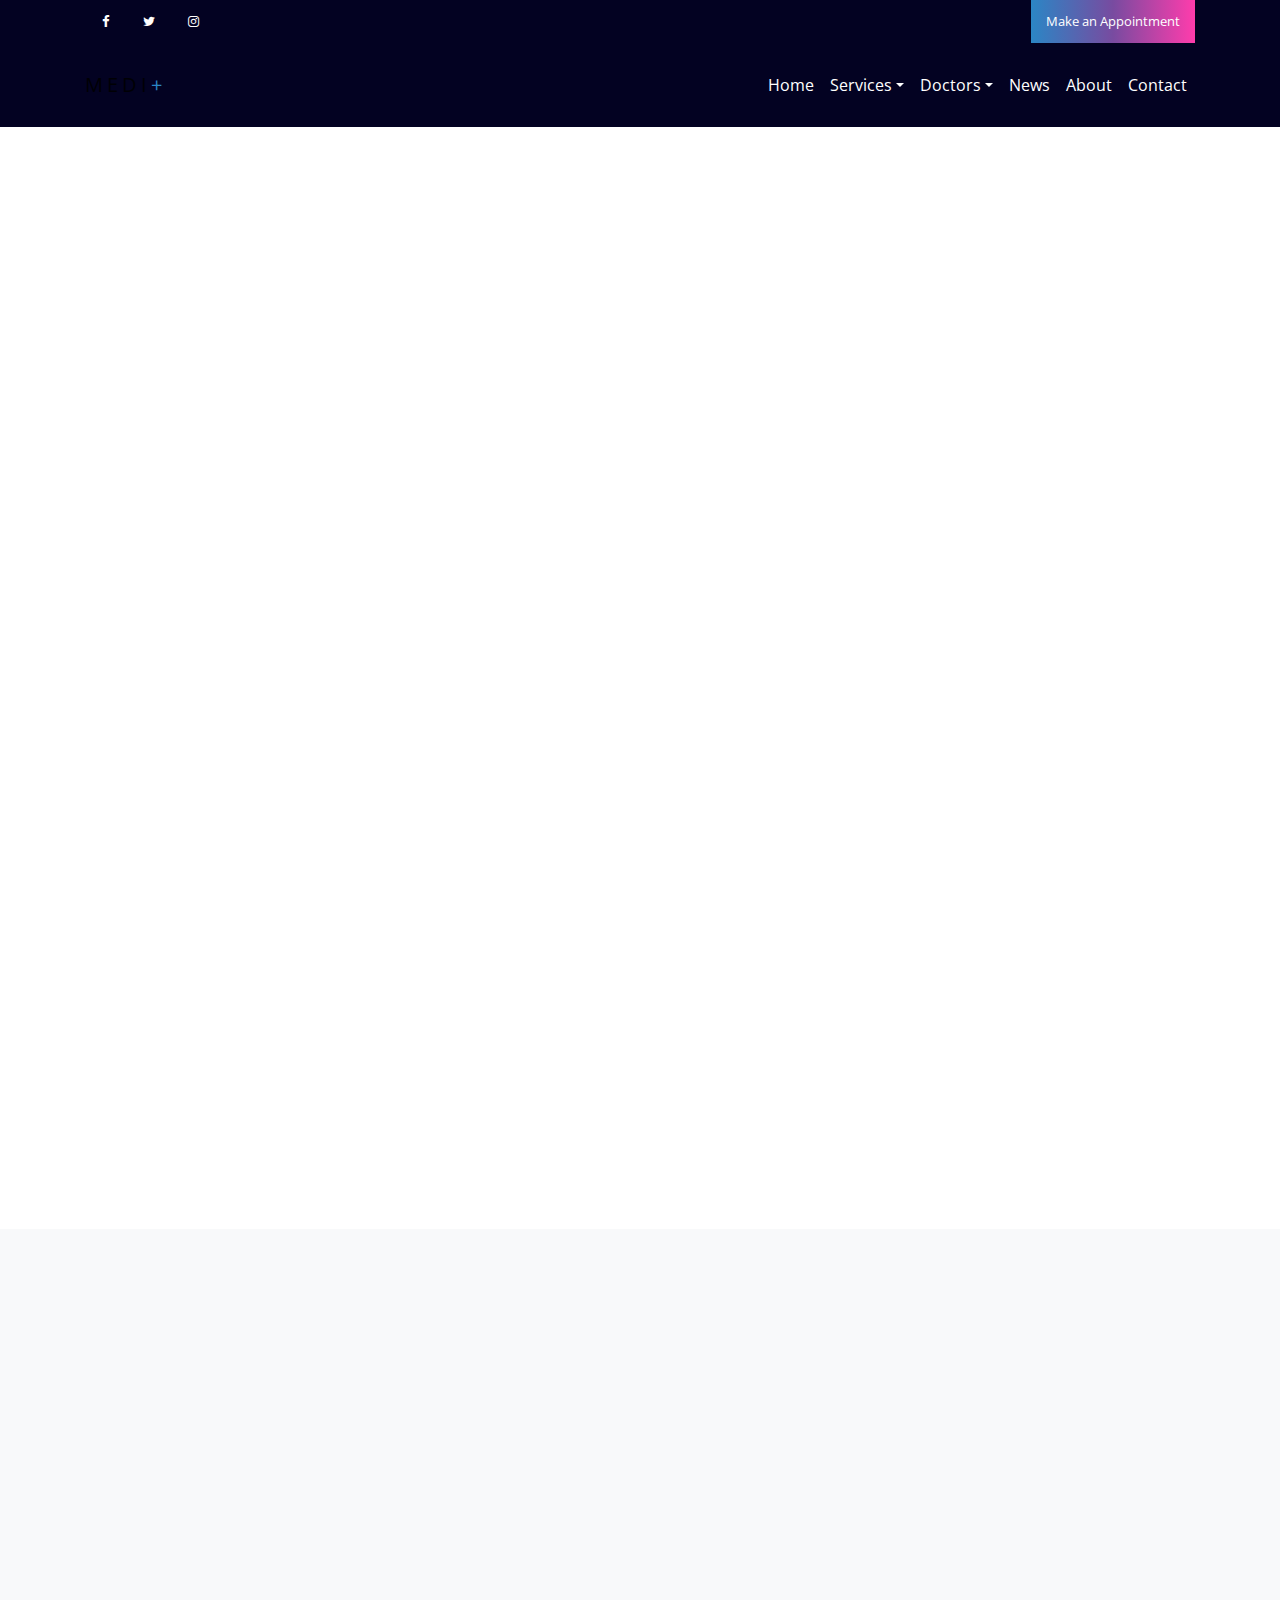
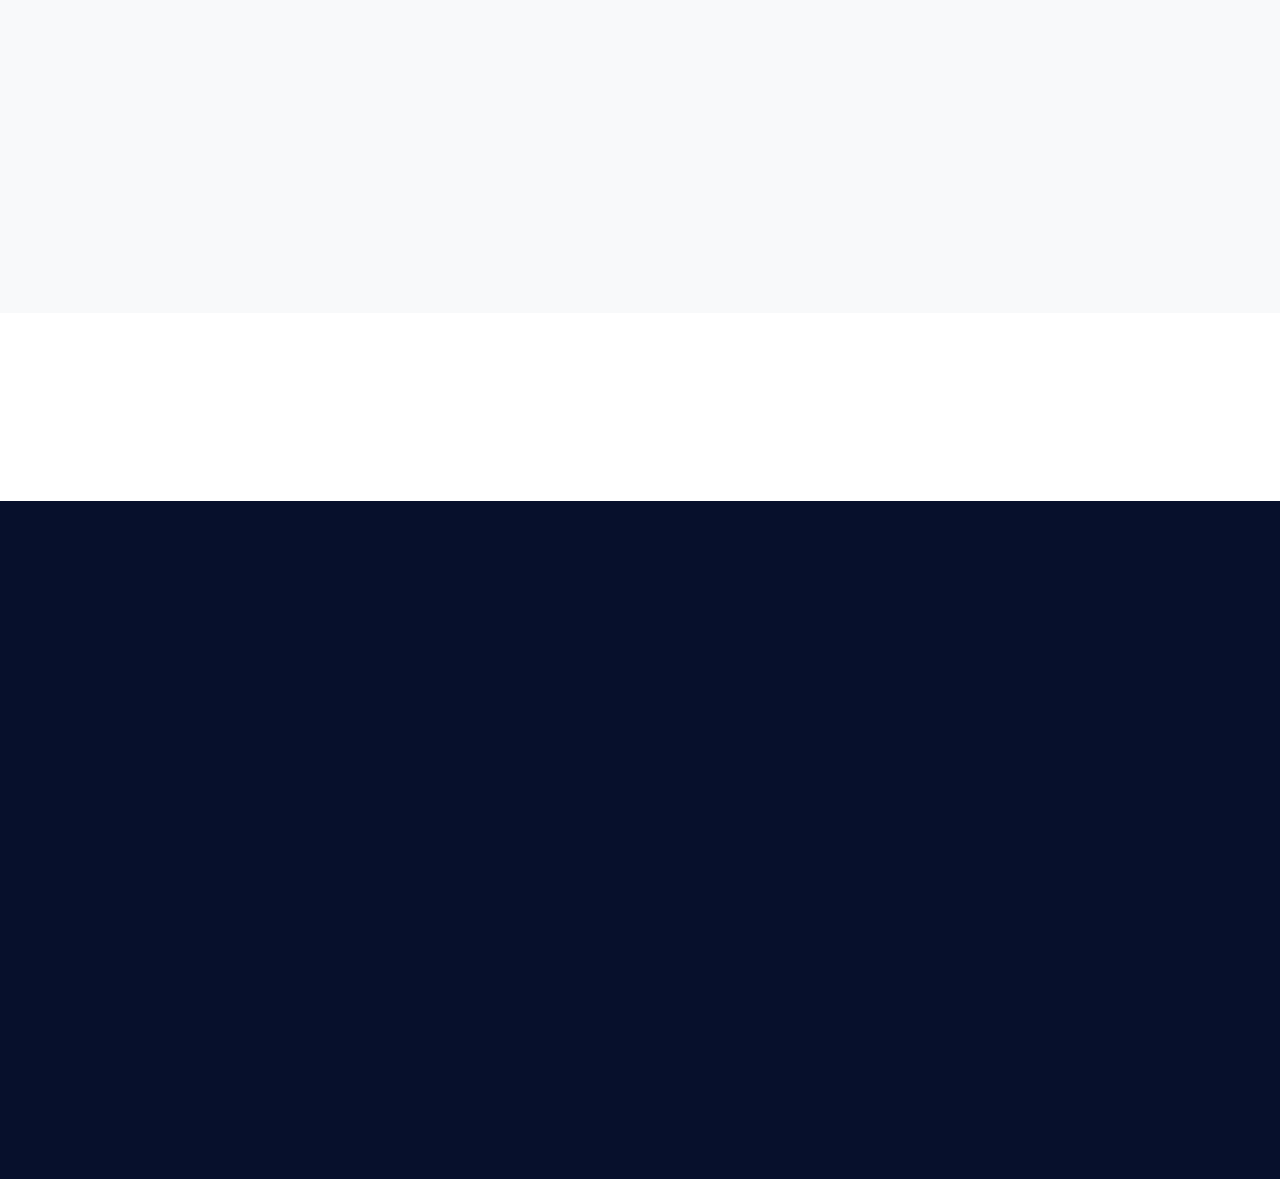
<file: services.html>
<!doctype html>
<html lang="en">
  <head>
    <title>Colorlib Medi+</title>
    <meta charset="utf-8">
    <meta name="viewport" content="width=device-width, initial-scale=1, shrink-to-fit=no">

    <link href="https://fonts.googleapis.com/css?family=Open+Sans:300, 400, 700" rel="stylesheet">

    <link rel="stylesheet" href="css/bootstrap.css">
    <link rel="stylesheet" href="css/animate.css">
    <link rel="stylesheet" href="css/owl.carousel.min.css">
    <link rel="stylesheet" href="css/bootstrap-datepicker.css">
    <link rel="stylesheet" href="css/jquery.timepicker.css">

    <link rel="stylesheet" href="fonts/ionicons/css/ionicons.min.css">
    <link rel="stylesheet" href="fonts/fontawesome/css/font-awesome.min.css">
    <link rel="stylesheet" href="fonts/flaticon/font/flaticon.css">


    <!-- Theme Style -->
    <link rel="stylesheet" href="css/style.css">
  </head>
  <body>
    
    <header role="banner">
      <div class="top-bar">
        <div class="container">
          <div class="row">
            <div class="col-md-6 col-sm-6 col-5">
              <ul class="social list-unstyled">
                <li><a href="#"><span class="fa fa-facebook"></span></a></li>
                <li><a href="#"><span class="fa fa-twitter"></span></a></li>
                <li><a href="#"><span class="fa fa-instagram"></span></a></li>
              </ul>
            </div>
            <div class="col-md-6 col-sm-6 col-7 text-right">
              <p class="mb-0">
                <a href="#" class="cta-btn" data-toggle="modal" data-target="#modalAppointment">Make an Appointment</a></p>
            </div>
          </div>
        </div>
      </div>
      <nav class="navbar navbar-expand-lg navbar-light bg-light">
        <div class="container">
          <a class="navbar-brand" href="index.html">Medi<span>+</span>  </a>
          <button class="navbar-toggler" type="button" data-toggle="collapse" data-target="#navbarsExample05" aria-controls="navbarsExample05" aria-expanded="false" aria-label="Toggle navigation">
            <span class="navbar-toggler-icon"></span>
          </button>

          <div class="collapse navbar-collapse" id="navbarsExample05">
            <ul class="navbar-nav ml-auto">
              <li class="nav-item">
                <a class="nav-link" href="index.html">Home</a>
              </li>
              <li class="nav-item dropdown">
                <a class="nav-link dropdown-toggle" href="services.html" id="dropdown04" data-toggle="dropdown" aria-haspopup="true" aria-expanded="false">Services</a>
                <div class="dropdown-menu" aria-labelledby="dropdown04">
                  <a class="dropdown-item" href="#">Institute</a>
                  <a class="dropdown-item" href="#">Departments</a>
                  <a class="dropdown-item active" href="services.html">Services</a>
                </div>

              </li>
              <li class="nav-item dropdown">
                <a class="nav-link dropdown-toggle" href="doctors.html" id="dropdown05" data-toggle="dropdown" aria-haspopup="true" aria-expanded="false">Doctors</a>
                <div class="dropdown-menu" aria-labelledby="dropdown05">
                  <a class="dropdown-item" href="doctors.html">Find Doctors</a>
                  <a class="dropdown-item" href="#">Practitioner</a>
                </div>
              </li>
              <li class="nav-item">
                <a class="nav-link" href="news.html">News</a>
              </li>
              <li class="nav-item">
                <a class="nav-link" href="about.html">About</a>
              </li>
              <li class="nav-item">
                <a class="nav-link" href="contact.html">Contact</a>
              </li>
            </ul>
          </div>
        </div>
      </nav>
    </header>
    <!-- END header -->

    
    <section class="home-slider inner-page owl-carousel">
      <div class="slider-item" style="background-image: url('img/slider-2.jpg');">
        
        <div class="container">
          <div class="row slider-text align-items-center">
            <div class="col-md-7 col-sm-12 element-animate">
              <h1>Services</h1>
              <p>Lorem ipsum dolor sit amet, consectetur adipisicing elit. Commodi unde impedit, necessitatibus, soluta sit quam minima expedita atque corrupti reiciendis.</p>
            </div>
          </div>
        </div>

      </div>

    </section>
    <!-- END slider -->

    <section class="section">
      <div class="container">
        <div class="row">
          <div class="col-md-3 element-animate">
            <div class="media d-block media-feature text-center mb-5">
              <span class="icon flaticon-hospital"></span>
              <div class="media-body">
                <h3 class="mt-0 text-black">Amenities</h3>
                <p>Lorem ipsum dolor sit amet, consectetur adipisicing elit.</p>
                <p><a href="#" class="btn btn-secondary btn-sm">Learn More</a></p>
              </div>
            </div>
          </div>
          <div class="col-md-3 element-animate">
            <div class="media d-block media-feature text-center mb-5">
              <span class="icon flaticon-first-aid-kit"></span>
              <div class="media-body">
                <h3 class="mt-0 text-black">Medical Services</h3>
                <p>Lorem ipsum dolor sit amet, consectetur adipisicing elit.</p>
                <p><a href="#" class="btn btn-secondary btn-sm">Learn More</a></p>
              </div>
            </div>
          </div>
          <div class="col-md-3 element-animate">
            <div class="media d-block media-feature text-center mb-5">
              <span class="icon flaticon-hospital-bed"></span>
              <div class="media-body">
                <h3 class="mt-0 text-black">Patient Services</h3>
                <p>Lorem ipsum dolor sit amet, consectetur adipisicing elit.</p>
                <p><a href="#" class="btn btn-secondary btn-sm">Learn More</a></p>
              </div>
            </div>
          </div>
          <div class="col-md-3 element-animate">
            <div class="media d-block media-feature text-center mb-5">
              <span class="icon flaticon-doctor"></span>
              <div class="media-body">
                <h3 class="mt-0 text-black">Expert Doctors</h3>
                <p>Lorem ipsum dolor sit amet, consectetur adipisicing elit.</p>
                <p><a href="#" class="btn btn-secondary btn-sm">Learn More</a></p>
              </div>
            </div>
          </div>
        </div>
        <!-- END row -->
        <div class="row">
          <div class="col-md-3 element-animate">
            <div class="media d-block media-feature text-center mb-5">
              <span class="icon flaticon-stethoscope"></span>
              <div class="media-body">
                <h3 class="mt-0 text-black">Expert Physicians</h3>
                <p>Lorem ipsum dolor sit amet, consectetur adipisicing elit.</p>
                <p><a href="#" class="btn btn-secondary btn-sm">Learn More</a></p>
              </div>
            </div>
          </div>
          <div class="col-md-3 element-animate">
            <div class="media d-block media-feature text-center mb-5">
              <span class="icon flaticon-heart-rate"></span>
              <div class="media-body">
                <h3 class="mt-0 text-black">Heart Center</h3>
                <p>Lorem ipsum dolor sit amet, consectetur adipisicing elit.</p>
                <p><a href="#" class="btn btn-secondary btn-sm">Learn More</a></p>
              </div>
            </div>
          </div>
          <div class="col-md-3 element-animate">
            <div class="media d-block media-feature text-center mb-5">
              <span class="icon flaticon-liver"></span>
              <div class="media-body">
                <h3 class="mt-0 text-black">Liver Implant Expert</h3>
                <p>Lorem ipsum dolor sit amet, consectetur adipisicing elit.</p>
                <p><a href="#" class="btn btn-secondary btn-sm">Learn More</a></p>
              </div>
            </div>
          </div>
          <div class="col-md-3 element-animate">
            <div class="media d-block media-feature text-center mb-5">
              <span class="icon flaticon-syringe"></span>
              <div class="media-body">
                <h3 class="mt-0 text-black">Vaccinations</h3>
                <p>Lorem ipsum dolor sit amet, consectetur adipisicing elit.</p>
                <p><a href="#" class="btn btn-secondary btn-sm">Learn More</a></p>
              </div>
            </div>
          </div>
        </div>
        <!-- END row -->
        <div class="row">
          <div class="col-md-3 element-animate">
            <div class="media d-block media-feature text-center mb-5">
              <span class="icon flaticon-ear"></span>
              <div class="media-body">
                <h3 class="mt-0 text-black">Ear and Mouth</h3>
                <p>Lorem ipsum dolor sit amet, consectetur adipisicing elit.</p>
                <p><a href="#" class="btn btn-secondary btn-sm">Learn More</a></p>
              </div>
            </div>
          </div>
          <div class="col-md-3 element-animate">
            <div class="media d-block media-feature text-center mb-5">
              <span class="icon flaticon-dna"></span>
              <div class="media-body">
                <h3 class="mt-0 text-black">DNA Test</h3>
                <p>Lorem ipsum dolor sit amet, consectetur adipisicing elit.</p>
                <p><a href="#" class="btn btn-secondary btn-sm">Learn More</a></p>
              </div>
            </div>
          </div>
          <div class="col-md-3 element-animate">
            <div class="media d-block media-feature text-center mb-5">
              <span class="icon flaticon-doctor-1"></span>
              <div class="media-body">
                <h3 class="mt-0 text-black">Friendly Doctors</h3>
                <p>Lorem ipsum dolor sit amet, consectetur adipisicing elit.</p>
                <p><a href="#" class="btn btn-secondary btn-sm">Learn More</a></p>
              </div>
            </div>
          </div>
          <div class="col-md-3 element-animate">
            <div class="media d-block media-feature text-center mb-5">
              <span class="icon flaticon-microscope"></span>
              <div class="media-body">
                <h3 class="mt-0 text-black">Microscopic Experts</h3>
                <p>Lorem ipsum dolor sit amet, consectetur adipisicing elit.</p>
                <p><a href="#" class="btn btn-secondary btn-sm">Learn More</a></p>
              </div>
            </div>
          </div>
        </div>
        <!-- END row -->
      </div>
    </section>
    <!-- END section -->

    <section class="section bg-light custom-tabs">
      <div class="container">
        <div class="row">

          <div class="col-md-4 border-right element-animate">
            <div class="nav flex-column nav-pills" id="v-pills-tab" role="tablist" aria-orientation="vertical">
              <a class="nav-link active" id="v-pills-home-tab" data-toggle="pill" href="#v-pills-home" role="tab" aria-controls="v-pills-home" aria-selected="true"><span>01</span> Amenities</a>
              <a class="nav-link" id="v-pills-profile-tab" data-toggle="pill" href="#v-pills-profile" role="tab" aria-controls="v-pills-profile" aria-selected="false"><span>02</span> Medical Services</a>
              <a class="nav-link" id="v-pills-messages-tab" data-toggle="pill" href="#v-pills-messages" role="tab" aria-controls="v-pills-messages" aria-selected="false"><span>03</span> Patient Services</a>
              <a class="nav-link" id="v-pills-settings-tab" data-toggle="pill" href="#v-pills-settings" role="tab" aria-controls="v-pills-settings" aria-selected="false"><span>04</span> Expert Doctors</a>
            </div>
          </div>
          <div class="col-md-1"></div>
          <div class="col-md-7 element-animate">
            
            <div class="tab-content" id="v-pills-tabContent">
              <div class="tab-pane fade show active" id="v-pills-home" role="tabpanel" aria-labelledby="v-pills-home-tab">
                <span class="icon flaticon-hospital"></span>
                <h2 class="text-primary">Amenities</h2>
                <p class="lead">Lorem ipsum dolor sit amet, consectetur adipisicing elit. Nesciunt voluptate, quibusdam sunt iste dolores consequatur</p>
                <p>Inventore fugit error iure nisi reiciendis fugiat illo pariatur quam sequi quod iusto facilis officiis nobis sit quis molestias asperiores rem, blanditiis! Commodi exercitationem vitae deserunt qui nihil ea, tempore et quam natus quaerat doloremque.</p>
                <p><a href="#" class="btn btn-primary">Learn More</a></p>
              </div>
              <div class="tab-pane fade" id="v-pills-profile" role="tabpanel" aria-labelledby="v-pills-profile-tab">
                <span class="icon flaticon-first-aid-kit"></span>
                <h2 class="text-primary">Medical Services</h2>
                <p class="lead">Lorem ipsum dolor sit amet, consectetur adipisicing elit. Nesciunt voluptate, quibusdam sunt iste dolores consequatur</p>
                <p>Inventore fugit error iure nisi reiciendis fugiat illo pariatur quam sequi quod iusto facilis officiis nobis sit quis molestias asperiores rem, blanditiis! Commodi exercitationem vitae deserunt qui nihil ea, tempore et quam natus quaerat doloremque.</p>
                <p><a href="#" class="btn btn-primary">Learn More</a></p>
              </div>
              <div class="tab-pane fade" id="v-pills-messages" role="tabpanel" aria-labelledby="v-pills-messages-tab">
                <span class="icon flaticon-hospital-bed"></span>
                <h2 class="text-primary">Patient Services</h2>
                <p class="lead">Lorem ipsum dolor sit amet, consectetur adipisicing elit. Nesciunt voluptate, quibusdam sunt iste dolores consequatur</p>
                <p>Inventore fugit error iure nisi reiciendis fugiat illo pariatur quam sequi quod iusto facilis officiis nobis sit quis molestias asperiores rem, blanditiis! Commodi exercitationem vitae deserunt qui nihil ea, tempore et quam natus quaerat doloremque.</p>
                <p><a href="#" class="btn btn-primary">Learn More</a></p>
              </div>
              <div class="tab-pane fade" id="v-pills-settings" role="tabpanel" aria-labelledby="v-pills-settings-tab">
                <span class="icon flaticon-doctor"></span>
                <h2 class="text-primary">Expert Doctors</h2>
                <p class="lead">Lorem ipsum dolor sit amet, consectetur adipisicing elit. Nesciunt voluptate, quibusdam sunt iste dolores consequatur</p>
                <p>Inventore fugit error iure nisi reiciendis fugiat illo pariatur quam sequi quod iusto facilis officiis nobis sit quis molestias asperiores rem, blanditiis! Commodi exercitationem vitae deserunt qui nihil ea, tempore et quam natus quaerat doloremque.</p>
                <p><a href="#" class="btn btn-primary">Learn More</a></p>
              </div>
            </div>
          </div>
        </div>
      </div>
    </section>
    <!-- END section -->

    <a href="#" class="cta-link element-animate" data-toggle="modal" data-target="#modalAppointment">
      <span class="sub-heading">Ready to Visit?</span>
      <span class="heading">Make an Appointment</span>
    </a>
    <!-- END cta-link -->

    <footer class="site-footer" role="contentinfo">
      <div class="container">
        <div class="row mb-5 element-animate">
          <div class="col-md-3 mb-5">
            <h3>Services</h3>
            <ul class="footer-link list-unstyled">
              <li><a href="#">Find a doctor</a></li>
              <li><a href="#">Urgent Care</a></li>
              <li><a href="#">Emergency Care</a></li>
              <li><a href="#">Procedures &amp; Treatments</a></li>
              <li><a href="#">Online Services</a></li>
            </ul>
          </div>
          <div class="col-md-3 mb-5">
            <h3>Latest News</h3>
            <ul class="footer-link list-unstyled">
              <li><a href="#">News &amp; Press Releases</a></li>
              <li><a href="#">Health Care Professional News</a></li>
              <li><a href="#">Events &amp; Conferences</a></li>
            </ul>
          </div>
          <div class="col-md-3 mb-5">
            <h3>About</h3>
            <ul class="footer-link list-unstyled">
              <li><a href="#">About The Hospital</a></li>
              <li><a href="#">Testimonials</a></li>
              <li><a href="#">Accreditations &amp; Awards</a></li>
              <li><a href="#">Careers</a></li>
              <li><a href="#">Feedback</a></li>
            </ul>
          </div>
          <div class="col-md-3 mb-5">
            <h3>Location &amp; Contact</h3>
            <p class="mb-5">134 Street Name, City Name Here, United States</p>

            <h4 class="text-uppercase mb-3 h6 text-white">Email</h5>
            <p class="mb-5"><a href="mailto:info@yourdomain.com">info@yourdomain.com</a></p>
            
            <h4 class="text-uppercase mb-3 h6 text-white">Phone</h5>
            <p>+1 24 435 3533</p>

          </div>
        </div>

        <div class="row pt-md-3 element-animate">
          <div class="col-md-12">
            <hr class="border-t">
          </div>
          <div class="col-md-6 col-sm-12 copyright">
            <p>&copy; 2018 Colorlib Medi+. Designed &amp; Developed by <a href="https://colorlib.com/">Colorlib</a></p>
          </div>
          <div class="col-md-6 col-sm-12 text-md-right text-sm-left">
            <a href="#" class="p-2"><span class="fa fa-facebook"></span></a>
            <a href="#" class="p-2"><span class="fa fa-twitter"></span></a>
            <a href="#" class="p-2"><span class="fa fa-instagram"></span></a>
          </div>
        </div>
      </div>
    </footer>
    <!-- END footer -->


    <!-- Modal -->
    <div class="modal fade" id="modalAppointment" tabindex="-1" role="dialog" aria-labelledby="modalAppointmentLabel" aria-hidden="true">
      <div class="modal-dialog" role="document">
        <div class="modal-content">
          <div class="modal-header">
            <h5 class="modal-title" id="modalAppointmentLabel">Appointment</h5>
            <button type="button" class="close" data-dismiss="modal" aria-label="Close">
              <span aria-hidden="true">&times;</span>
            </button>
          </div>
          <div class="modal-body">
            <form action="#">
              <div class="form-group">
                <label for="appointment_name" class="text-black">Full Name</label>
                <input type="text" class="form-control" id="appointment_name">
              </div>
              <div class="form-group">
                <label for="appointment_email" class="text-black">Email</label>
                <input type="text" class="form-control" id="appointment_email">
              </div>
              <div class="row">
                <div class="col-md-6">
                  <div class="form-group">
                    <label for="appointment_date" class="text-black">Date</label>
                    <input type="text" class="form-control" id="appointment_date">
                  </div>    
                </div>
                <div class="col-md-6">
                  <div class="form-group">
                    <label for="appointment_time" class="text-black">Time</label>
                    <input type="text" class="form-control" id="appointment_time">
                  </div>
                </div>
              </div>
              

              <div class="form-group">
                <label for="appointment_message" class="text-black">Message</label>
                <textarea name="" id="appointment_message" class="form-control" cols="30" rows="10"></textarea>
              </div>
              <div class="form-group">
                <input type="submit" value="Send Message" class="btn btn-primary">
              </div>
            </form>
          </div>
          
        </div>
      </div>
    </div>

    <script src="js/jquery-3.2.1.min.js"></script>
    <script src="js/popper.min.js"></script>
    <script src="js/bootstrap.min.js"></script>
    <script src="js/owl.carousel.min.js"></script>
    <script src="js/bootstrap-datepicker.js"></script>
    <script src="js/jquery.timepicker.min.js"></script>
    <script src="js/jquery.waypoints.min.js"></script>
    <script src="js/main.js"></script>
  </body>
</html>
</file>
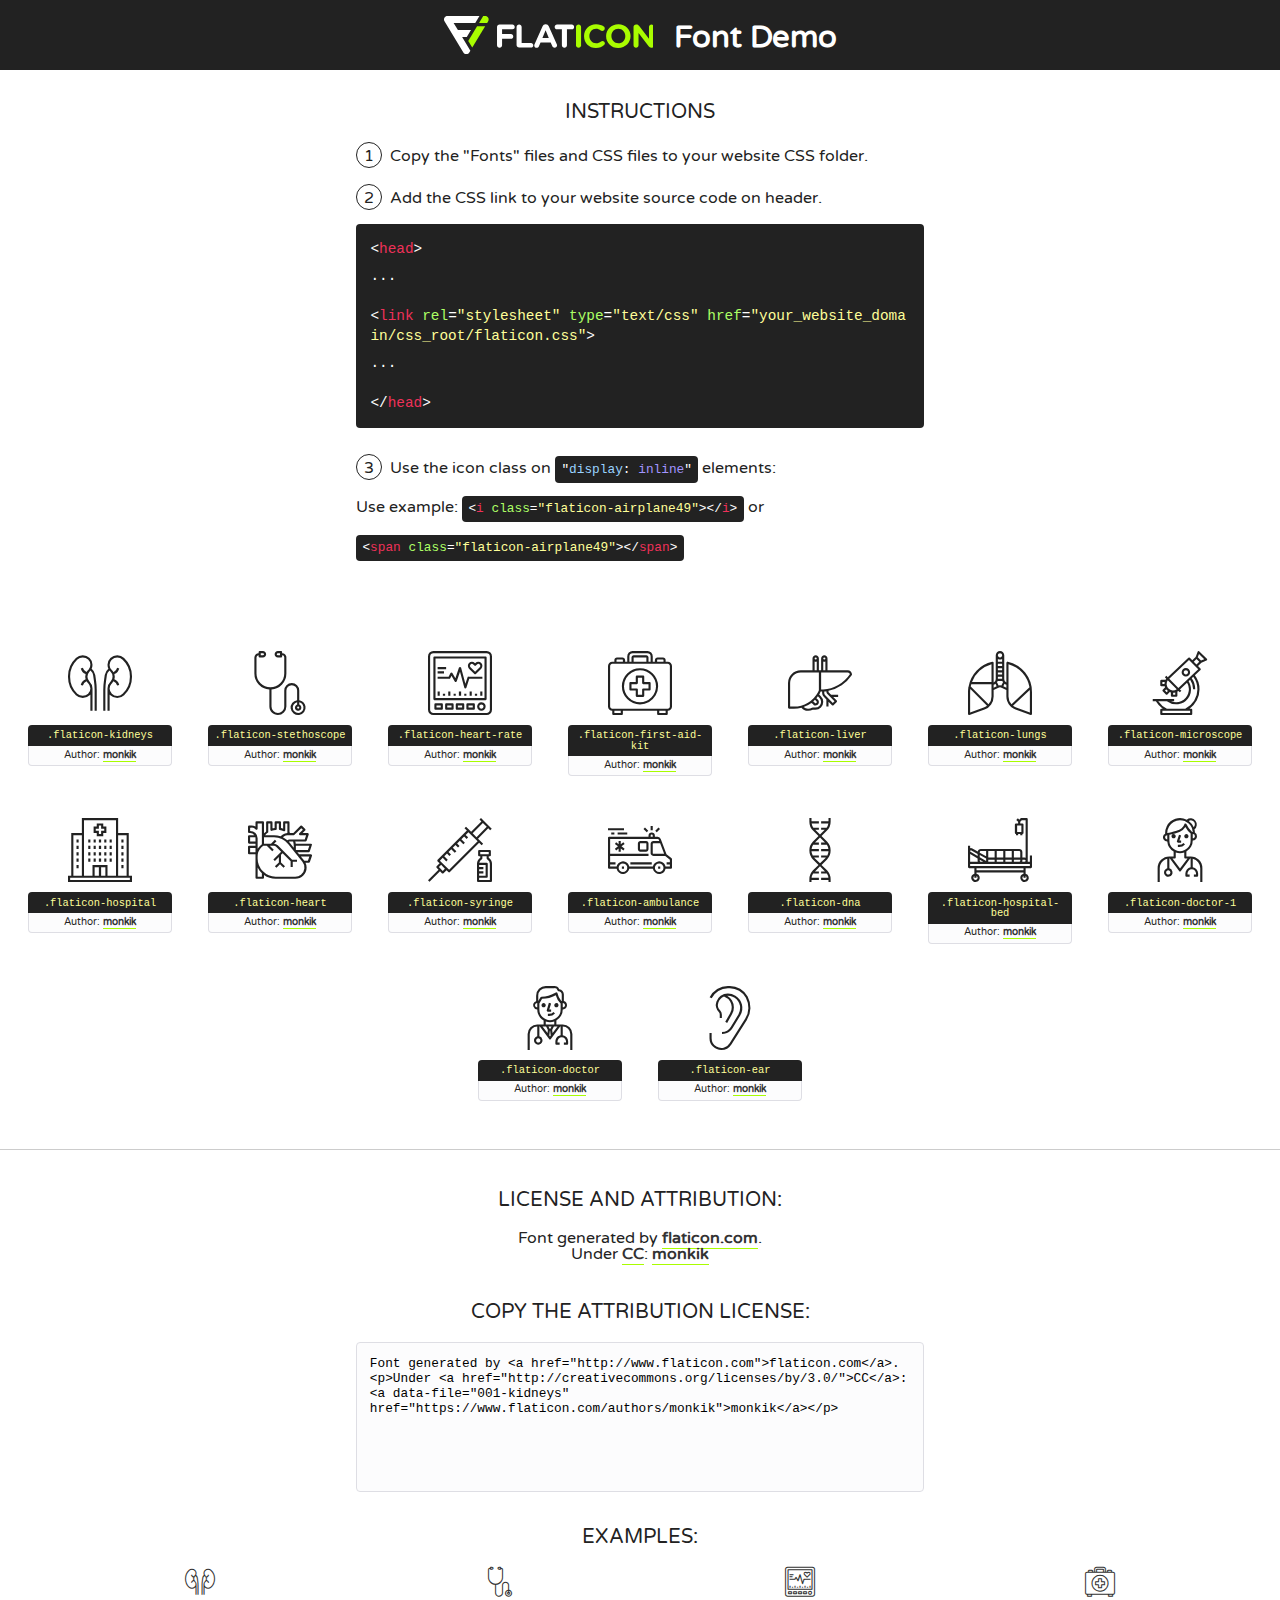
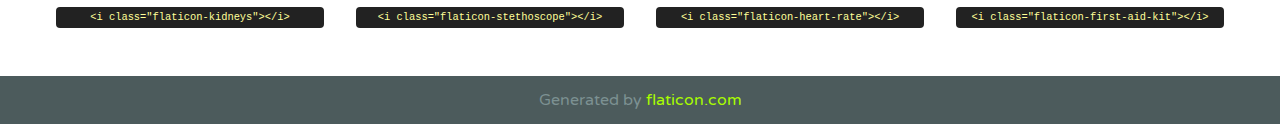
<file: fonts/flaticon/font/flaticon.html>
<!DOCTYPE html>
<!--
  Flaticon icon font: Flaticon
  Creation date: 25/12/2017 06:10
-->
<html>
<!DOCTYPE html>
<html>

<head>
    <title>Flaticon WebFont</title>
    <link href="http://fonts.googleapis.com/css?family=Varela+Round" rel="stylesheet" type="text/css" />
    <link rel="stylesheet" type="text/css" href="flaticon.css">
    <meta charset="UTF-8">
    <style>
    html, body, div, span, applet, object, iframe,
    h1, h2, h3, h4, h5, h6, p, blockquote, pre,
    a, abbr, acronym, address, big, cite, code,
    del, dfn, em, img, ins, kbd, q, s, samp,
    small, strike, strong, sub, sup, tt, var,
    b, u, i, center,
    dl, dt, dd, ol, ul, li,
    fieldset, form, label, legend,
    table, caption, tbody, tfoot, thead, tr, th, td,
    article, aside, canvas, details, embed, 
    figure, figcaption, footer, header, hgroup, 
    menu, nav, output, ruby, section, summary,
    time, mark, audio, video {
        margin: 0;
        padding: 0;
        border: 0;
        font-size: 100%;
        font: inherit;
        vertical-align: baseline;
    }
    /* HTML5 display-role reset for older browsers */
    article, aside, details, figcaption, figure, 
    footer, header, hgroup, menu, nav, section {
        display: block;
    }
    body {
        line-height: 1;
    }
    ol, ul {
        list-style: none;
    }
    blockquote, q {
        quotes: none;
    }
    blockquote:before, blockquote:after,
    q:before, q:after {
        content: '';
        content: none;
    }
    table {
        border-collapse: collapse;
        border-spacing: 0;
    }
    body {
        font-family: 'Varela Round', Helvetica, Arial, sans-serif;
        font-size: 16px;
        color: #222;
    }
    a {
        color: #333;
        border-bottom: 1px solid #a9fd00;
        font-weight: bold;
        text-decoration: none;
    }
    * {
        -moz-box-sizing: border-box;
        -webkit-box-sizing: border-box;
        box-sizing: border-box;
        margin: 0;
        padding: 0;
    }
    [class^="flaticon-"]:before, [class*=" flaticon-"]:before, [class^="flaticon-"]:after, [class*=" flaticon-"]:after {
        font-family: Flaticon;
        font-size: 30px;
        font-style: normal;
        margin-left: 20px;
        color: #333;
    }
    .wrapper {
        max-width: 600px;
        margin: auto;
        padding: 0 1em;
    }
    .title {
        font-size: 1.25em;
        text-align: center;
        margin-bottom: 1em;
        text-transform: uppercase;
    }
    header {
        text-align: center;
        background-color: #222;
        color: #fff;
        padding: 1em;
    }
    header .logo {
        width: 210px;
        height: 38px;
        display: inline-block;
        vertical-align: middle;
        margin-right: 1em;
        border: none;
    }
    header strong {
        font-size: 1.95em;
        font-weight: bold;
        vertical-align: middle;
        margin-top: 5px;
        display: inline-block;
    }
    .demo {
        margin: 2em auto;
        line-height: 1.25em;
    }
    .demo ul li {
        margin-bottom: 1em;
    }
    .demo ul li .num {
        color: #222;
        border-radius: 20px;
        display: inline-block;
        width: 26px;
        padding: 3px;
        height: 26px;
        text-align: center;
        margin-right: 0.5em;
        border: 1px solid #222;
    }
    .demo ul li code {
        background-color: #222;
        border-radius: 4px;
        padding: 0.25em 0.5em;
        display: inline-block;
        color: #fff;
        font-family: Consolas,Monaco,Lucida Console,Liberation Mono,DejaVu Sans Mono,Bitstream Vera Sans Mono,Courier New, monospace;
        font-weight: lighter;
        margin-top: 1em;
        font-size: 0.8em;
        word-break: break-all;
    }
    .demo ul li code.big {
        padding: 1em;
        font-size: 0.9em;
    }
    .demo ul li code .red {
        color: #EF3159;
    }
    .demo ul li code .green {
        color: #ACFF65;
    }
    .demo ul li code .yellow {
        color: #FFFF99;
    }
    .demo ul li code .blue {
        color: #99D3FF;
    }
    .demo ul li code .purple {
        color: #A295FF;
    }
    .demo ul li code .dots {
        margin-top: 0.5em;
        display: block;
    }
    #glyphs {
        border-bottom: 1px solid #ccc;
        padding: 2em 0;
        text-align: center;
    }
    .glyph {
        display: inline-block;
        width: 9em;
        margin: 1em;
        text-align: center;
        vertical-align: top;
        background: #FFF;
    }
    .glyph .glyph-icon {
        padding: 10px;
        display: block;
        font-family:"Flaticon";
        font-size: 64px;
        line-height: 1;
    }
    .glyph .glyph-icon:before {
        font-size: 64px;
        color: #222;
        margin-left: 0;
    }
    .class-name {
        font-size: 0.65em;
        background-color: #222;
        color: #fff;
        border-radius: 4px 4px 0 0;
        padding: 0.5em;
        color: #FFFF99;
        font-family: Consolas,Monaco,Lucida Console,Liberation Mono,DejaVu Sans Mono,Bitstream Vera Sans Mono,Courier New, monospace;
    }
    .author-name {
        font-size: 0.6em;
        background-color: #fcfcfd;
        border: 1px solid #DEDEE4;
        border-top: 0;
        border-radius: 0 0 4px 4px;
        padding: 0.5em;
    }
    .class-name:last-child {
        font-size: 10px;
        color:#888;
    }
    .class-name:last-child a {
        font-size: 10px;
        color:#555;
    }
    .class-name:last-child a:hover {
        color:#a9fd00;
    }
    .glyph > input {
        display: block;
        width: 100px;
        margin: 5px auto;
        text-align: center;
        font-size: 12px;
        cursor: text;
    }
    .glyph > input.icon-input {
        font-family:"Flaticon";
        font-size: 16px;
        margin-bottom: 10px;
    }
    .attribution .title {
        margin-top: 2em;
    }
    .attribution textarea {
        background-color: #fcfcfd;
        padding: 1em;
        border: none;
        box-shadow: none;
        border: 1px solid #DEDEE4;
        border-radius: 4px;
        resize: none;
        width: 100%;
        height: 150px;
        font-size: 0.8em;
        font-family: Consolas,Monaco,Lucida Console,Liberation Mono,DejaVu Sans Mono,Bitstream Vera Sans Mono,Courier New, monospace;
        -webkit-appearance: none;
    }
    .iconsuse {
        margin: 2em auto;
        text-align: center;
        max-width: 1200px;
    }
    .iconsuse:after {
        content: '';
        display: table;
        clear: both;
    }
    .iconsuse .image {
        float: left;
        width: 25%;
        padding: 0 1em;
    }
    .iconsuse .image p {
        margin-bottom: 1em;
    }
    .iconsuse .image span {
        display: block;
        font-size: 0.65em;
        background-color: #222;
        color: #fff;
        border-radius: 4px;
        padding: 0.5em;
        color: #FFFF99;
        margin-top: 1em;
        font-family: Consolas,Monaco,Lucida Console,Liberation Mono,DejaVu Sans Mono,Bitstream Vera Sans Mono,Courier New, monospace;
    }
    #footer {
        text-align: center;
        background-color: #4C5B5C;
        color: #7c9192;
        padding: 1em;
    }
    #footer a {
        border: none;
        color: #a9fd00;
        font-weight: normal;
    }
    @media (max-width: 960px) {
        .iconsuse .image {
            width: 50%;
        }
    }
    @media (max-width: 560px) {
        .iconsuse .image {
            width: 100%;
        }
    }
    </style>
</head>

<body class="characters-off">

    <header>
        <a href="http://www.flaticon.com" target="_blank" class="logo">
            <svg version="1.1" xmlns="http://www.w3.org/2000/svg" xmlns:xlink="http://www.w3.org/1999/xlink" xmlns:a="http://ns.adobe.com/AdobeSVGViewerExtensions/3.0/" viewBox="0 0 560.875 102.036" enable-background="new 0 0 560.875 102.036" xml:space="preserve">
                <defs>
                </defs>
                <g>
                    <g class="letters">
                        <path fill="#ffffff" d="M141.596,29.675c0-3.777,2.985-6.767,6.764-6.767h34.438c3.426,0,6.15,2.728,6.15,6.15
                        c0,3.43-2.724,6.149-6.15,6.149h-27.674v13.091h23.719c3.429,0,6.151,2.724,6.151,6.15c0,3.43-2.723,6.149-6.151,6.149h-23.719
                        v17.574c0,3.773-2.986,6.761-6.764,6.761c-3.779,0-6.764-2.989-6.764-6.761V29.675z"></path>
                        <path fill="#ffffff" d="M193.844,29.149c0-3.781,2.985-6.767,6.764-6.767c3.776,0,6.763,2.985,6.763,6.767v42.957h25.039
                        c3.426,0,6.149,2.726,6.149,6.153c0,3.425-2.723,6.15-6.149,6.15h-31.802c-3.779,0-6.764-2.986-6.764-6.768V29.149z"></path>
                        <path fill="#ffffff" d="M241.891,75.71l21.438-48.407c1.492-3.341,4.215-5.357,7.906-5.357h0.792
                        c3.686,0,6.323,2.017,7.815,5.357l21.439,48.407c0.436,0.967,0.701,1.845,0.701,2.723c0,3.602-2.809,6.501-6.414,6.501
                        c-3.161,0-5.269-1.845-6.499-4.655l-4.132-9.661h-27.059l-4.301,10.102c-1.144,2.631-3.426,4.214-6.237,4.214
                        c-3.517,0-6.24-2.81-6.24-6.325C241.1,77.64,241.451,76.677,241.891,75.71z M279.932,58.666l-8.521-20.297l-8.526,20.297H279.932
                        z"></path>
                        <path fill="#ffffff" d="M314.864,35.387H301.86c-3.429,0-6.239-2.813-6.239-6.238c0-3.429,2.811-6.24,6.239-6.24h39.533
                        c3.426,0,6.237,2.811,6.237,6.24c0,3.425-2.811,6.238-6.237,6.238h-13.001v42.785c0,3.773-2.99,6.761-6.764,6.761
                        c-3.779,0-6.764-2.989-6.764-6.761V35.387z"></path>
                        <path fill="#A9FD00" d="M352.615,29.149c0-3.781,2.985-6.767,6.767-6.767c3.774,0,6.761,2.985,6.761,6.767v49.024
                        c0,3.773-2.987,6.761-6.761,6.761c-3.781,0-6.767-2.989-6.767-6.761V29.149z"></path>
                        <path fill="#A9FD00" d="M374.132,53.836v-0.179c0-17.481,13.178-31.801,32.065-31.801c9.22,0,15.459,2.458,20.557,6.238
                        c1.402,1.054,2.637,2.985,2.637,5.357c0,3.692-2.985,6.59-6.681,6.59c-1.845,0-3.071-0.702-4.044-1.319
                        c-3.776-2.813-7.729-4.393-12.562-4.393c-10.364,0-17.831,8.611-17.831,19.154v0.173c0,10.542,7.291,19.329,17.831,19.329
                        c5.715,0,9.492-1.756,13.359-4.834c1.049-0.874,2.458-1.491,4.039-1.491c3.429,0,6.325,2.813,6.325,6.236
                        c0,2.106-1.056,3.78-2.282,4.834c-5.539,4.834-12.036,7.733-21.878,7.733C387.572,85.464,374.132,71.493,374.132,53.836z"></path>
                        <path fill="#A9FD00" d="M433.009,53.836v-0.179c0-17.481,13.79-31.801,32.766-31.801c18.981,0,32.592,14.143,32.592,31.628v0.173
                        c0,17.483-13.785,31.807-32.769,31.807C446.625,85.464,433.009,71.32,433.009,53.836z M484.224,53.836v-0.179
                        c0-10.539-7.725-19.326-18.626-19.326c-10.893,0-18.449,8.611-18.449,19.154v0.173c0,10.542,7.73,19.329,18.626,19.329
                        C476.676,72.986,484.224,64.378,484.224,53.836z"></path>
                        <path fill="#A9FD00" d="M506.233,29.321c0-3.774,2.99-6.763,6.767-6.763h1.401c3.252,0,5.183,1.583,7.029,3.953l26.093,34.265
                        V29.059c0-3.692,2.99-6.677,6.681-6.677c3.683,0,6.671,2.985,6.671,6.677v48.934c0,3.78-2.987,6.765-6.764,6.765h-0.436
                        c-3.257,0-5.188-1.581-7.034-3.953l-27.056-35.492v32.944c0,3.687-2.985,6.676-6.678,6.676c-3.683,0-6.673-2.989-6.673-6.676
                        V29.321z"></path>
                    </g>
                    <g class="insignia">
                        <path fill="#ffffff" d="M48.372,56.137h12.517l11.156-18.537H37.186L25.688,18.539h57.825L94.668,0H9.271
                        C5.925,0,2.842,1.801,1.198,4.716c-1.644,2.907-1.593,6.482,0.134,9.343l50.38,83.501c1.678,2.781,4.689,4.476,7.938,4.476
                        c3.246,0,6.257-1.695,7.935-4.476l2.898-4.804L48.372,56.137z"></path>
                        <g class="i">
                            <path fill="#A9FD00" d="M93.575,18.539h0.031v0.004l21.652,0.004l2.705-4.488c1.727-2.861,1.778-6.436,0.133-9.343
                            C116.454,1.801,113.371,0,110.026,0h-5.294L93.575,18.539z"></path>
                            <polygon fill="#A9FD00" points="88.291,27.356 64.725,66.486 75.519,84.404 109.942,27.356"></polygon>
                        </g>
                    </g>
                </g>
            </svg>
        </a>
        <strong>Font Demo</strong>
    </header>


    <section class="demo wrapper">

        <p class="title">Instructions</p>

        <ul>
            <li>
                <span class="num">1</span>Copy the "Fonts" files and CSS files to your website CSS folder.
            </li>
            <li>
                <span class="num">2</span>Add the CSS link to your website source code on header.
                <code class="big">
                    &lt;<span class="red">head</span>&gt;
                    <br/><span class="dots">...</span>
                    <br/>&lt;<span class="red">link</span> <span class="green">rel</span>=<span class="yellow">"stylesheet"</span> <span class="green">type</span>=<span class="yellow">"text/css"</span> <span class="green">href</span>=<span class="yellow">"your_website_domain/css_root/flaticon.css"</span>&gt;
                    <br/><span class="dots">...</span>
                    <br/>&lt;/<span class="red">head</span>&gt;
                </code>
            </li>

            <li>
                <p>
                    <span class="num">3</span>Use the icon class on <code>"<span class="blue">display</span>:<span class="purple"> inline</span>"</code> elements:
                    <br />
                    Use example: <code>&lt;<span class="red">i</span> <span class="green">class</span>=<span class="yellow">&quot;flaticon-airplane49&quot;</span>&gt;&lt;/<span class="red">i</span>&gt;</code> or <code>&lt;<span class="red">span</span> <span class="green">class</span>=<span class="yellow">&quot;flaticon-airplane49&quot;</span>&gt;&lt;/<span class="red">span</span>&gt;</code>
            </li>
        </ul>

    </section>




   <section id="glyphs">          
    
      
        <div class="glyph"><div class="glyph-icon flaticon-kidneys"></div>
            <div class="class-name">.flaticon-kidneys</div>
            <div class="author-name">Author: <a data-file="001-kidneys" href="https://www.flaticon.com/authors/monkik">monkik</a> </div> 
        </div>        
        
        <div class="glyph"><div class="glyph-icon flaticon-stethoscope"></div>
            <div class="class-name">.flaticon-stethoscope</div>
            <div class="author-name">Author: <a data-file="002-stethoscope" href="https://www.flaticon.com/authors/monkik">monkik</a> </div> 
        </div>        
        
        <div class="glyph"><div class="glyph-icon flaticon-heart-rate"></div>
            <div class="class-name">.flaticon-heart-rate</div>
            <div class="author-name">Author: <a data-file="003-heart-rate" href="https://www.flaticon.com/authors/monkik">monkik</a> </div> 
        </div>        
        
        <div class="glyph"><div class="glyph-icon flaticon-first-aid-kit"></div>
            <div class="class-name">.flaticon-first-aid-kit</div>
            <div class="author-name">Author: <a data-file="004-first-aid-kit" href="https://www.flaticon.com/authors/monkik">monkik</a> </div> 
        </div>        
        
        <div class="glyph"><div class="glyph-icon flaticon-liver"></div>
            <div class="class-name">.flaticon-liver</div>
            <div class="author-name">Author: <a data-file="005-liver" href="https://www.flaticon.com/authors/monkik">monkik</a> </div> 
        </div>        
        
        <div class="glyph"><div class="glyph-icon flaticon-lungs"></div>
            <div class="class-name">.flaticon-lungs</div>
            <div class="author-name">Author: <a data-file="006-lungs" href="https://www.flaticon.com/authors/monkik">monkik</a> </div> 
        </div>        
        
        <div class="glyph"><div class="glyph-icon flaticon-microscope"></div>
            <div class="class-name">.flaticon-microscope</div>
            <div class="author-name">Author: <a data-file="007-microscope" href="https://www.flaticon.com/authors/monkik">monkik</a> </div> 
        </div>        
        
        <div class="glyph"><div class="glyph-icon flaticon-hospital"></div>
            <div class="class-name">.flaticon-hospital</div>
            <div class="author-name">Author: <a data-file="008-hospital" href="https://www.flaticon.com/authors/monkik">monkik</a> </div> 
        </div>        
        
        <div class="glyph"><div class="glyph-icon flaticon-heart"></div>
            <div class="class-name">.flaticon-heart</div>
            <div class="author-name">Author: <a data-file="009-heart" href="https://www.flaticon.com/authors/monkik">monkik</a> </div> 
        </div>        
        
        <div class="glyph"><div class="glyph-icon flaticon-syringe"></div>
            <div class="class-name">.flaticon-syringe</div>
            <div class="author-name">Author: <a data-file="010-syringe" href="https://www.flaticon.com/authors/monkik">monkik</a> </div> 
        </div>        
        
        <div class="glyph"><div class="glyph-icon flaticon-ambulance"></div>
            <div class="class-name">.flaticon-ambulance</div>
            <div class="author-name">Author: <a data-file="011-ambulance" href="https://www.flaticon.com/authors/monkik">monkik</a> </div> 
        </div>        
        
        <div class="glyph"><div class="glyph-icon flaticon-dna"></div>
            <div class="class-name">.flaticon-dna</div>
            <div class="author-name">Author: <a data-file="012-dna" href="https://www.flaticon.com/authors/monkik">monkik</a> </div> 
        </div>        
        
        <div class="glyph"><div class="glyph-icon flaticon-hospital-bed"></div>
            <div class="class-name">.flaticon-hospital-bed</div>
            <div class="author-name">Author: <a data-file="013-hospital-bed" href="https://www.flaticon.com/authors/monkik">monkik</a> </div> 
        </div>        
        
        <div class="glyph"><div class="glyph-icon flaticon-doctor-1"></div>
            <div class="class-name">.flaticon-doctor-1</div>
            <div class="author-name">Author: <a data-file="014-doctor-1" href="https://www.flaticon.com/authors/monkik">monkik</a> </div> 
        </div>        
        
        <div class="glyph"><div class="glyph-icon flaticon-doctor"></div>
            <div class="class-name">.flaticon-doctor</div>
            <div class="author-name">Author: <a data-file="015-doctor" href="https://www.flaticon.com/authors/monkik">monkik</a> </div> 
        </div>        
        
        <div class="glyph"><div class="glyph-icon flaticon-ear"></div>
            <div class="class-name">.flaticon-ear</div>
            <div class="author-name">Author: <a data-file="016-ear" href="https://www.flaticon.com/authors/monkik">monkik</a> </div> 
        </div>        
        

    </section>



    <section class="attribution wrapper"   style="text-align:center;">

      <div class="title">License and attribution:</div><div class="attrDiv">Font generated by <a href="http://www.flaticon.com">flaticon.com</a>. <div><p>Under <a href="http://creativecommons.org/licenses/by/3.0/">CC</a>: <a data-file="001-kidneys" href="https://www.flaticon.com/authors/monkik">monkik</a></p>  </div>
      </div>
      <div class="title">Copy the Attribution License:</div>

    <textarea onclick="this.focus();this.select();">Font generated by &lt;a href=&quot;http://www.flaticon.com&quot;&gt;flaticon.com&lt;/a&gt;. <p>Under <a href="http://creativecommons.org/licenses/by/3.0/">CC</a>: <a data-file="001-kidneys" href="https://www.flaticon.com/authors/monkik">monkik</a></p>  
     </textarea>

    </section>

    <section class="iconsuse">

          <div class="title">Examples:</div>            
             
            <div class="image">
                <p>
                    <i class="glyph-icon flaticon-kidneys"></i> 
                    <span>&lt;i class=&quot;flaticon-kidneys&quot;&gt;&lt;/i&gt;</span>
                </p>
            </div>
            
            <div class="image">
                <p>
                    <i class="glyph-icon flaticon-stethoscope"></i> 
                    <span>&lt;i class=&quot;flaticon-stethoscope&quot;&gt;&lt;/i&gt;</span>
                </p>
            </div>
            
            <div class="image">
                <p>
                    <i class="glyph-icon flaticon-heart-rate"></i> 
                    <span>&lt;i class=&quot;flaticon-heart-rate&quot;&gt;&lt;/i&gt;</span>
                </p>
            </div>
            
            <div class="image">
                <p>
                    <i class="glyph-icon flaticon-first-aid-kit"></i> 
                    <span>&lt;i class=&quot;flaticon-first-aid-kit&quot;&gt;&lt;/i&gt;</span>
                </p>
            </div>
                       
        </div>
                            
    </section>

<div id="footer">
    <div>Generated by <a href="http://www.flaticon.com">flaticon.com</a>
    </div>
</div>



</body>
</html>
</file>
<file: fonts/flaticon/font/flaticon.css>
/*
  	Flaticon icon font: Flaticon
  	Creation date: 25/12/2017 06:10
  	*/

@font-face {
  font-family: "Flaticon";
  src: url("./Flaticon.eot");
  src: url("./Flaticon.eot?#iefix") format("embedded-opentype"),
       url("./Flaticon.woff") format("woff"),
       url("./Flaticon.ttf") format("truetype"),
       url("./Flaticon.svg#Flaticon") format("svg");
  font-weight: normal;
  font-style: normal;
}

@media screen and (-webkit-min-device-pixel-ratio:0) {
  @font-face {
    font-family: "Flaticon";
    src: url("./Flaticon.svg#Flaticon") format("svg");
  }
}

[class^="flaticon-"]:before, [class*=" flaticon-"]:before,
[class^="flaticon-"]:after, [class*=" flaticon-"]:after {   
  font-family: Flaticon;
  font-style: normal;
}

.flaticon-kidneys:before { content: "\f100"; }
.flaticon-stethoscope:before { content: "\f101"; }
.flaticon-heart-rate:before { content: "\f102"; }
.flaticon-first-aid-kit:before { content: "\f103"; }
.flaticon-liver:before { content: "\f104"; }
.flaticon-lungs:before { content: "\f105"; }
.flaticon-microscope:before { content: "\f106"; }
.flaticon-hospital:before { content: "\f107"; }
.flaticon-heart:before { content: "\f108"; }
.flaticon-syringe:before { content: "\f109"; }
.flaticon-ambulance:before { content: "\f10a"; }
.flaticon-dna:before { content: "\f10b"; }
.flaticon-hospital-bed:before { content: "\f10c"; }
.flaticon-doctor-1:before { content: "\f10d"; }
.flaticon-doctor:before { content: "\f10e"; }
.flaticon-ear:before { content: "\f10f"; }
</file>
<file: css/style.css>
body {
  background: #fff;
  font-family: "Open Sans", Arial, sans-serif;
  font-weight: 400;
  font-size: 16px;
  line-height: 1.8;
  color: #868e96;
}

a {
  -webkit-transition: .3s all ease;
  -o-transition: .3s all ease;
  transition: .3s all ease;
  text-decoration: none;
}

a:hover {
  text-decoration: none;
}

h1, h2, h3, h4, h5 {
  color: #000;
}

.btn, .form-control {
  outline: none;
  -webkit-box-shadow: none !important;
  box-shadow: none !important;
}

/* Header */
header {
  position: relative;
  top: 0;
  left: 0;
  width: 100%;
  z-index: 5;
}

header .navbar-brand {
  text-transform: uppercase;
  letter-spacing: .2em;
  font-weight: 400;
}

header .navbar-brand span {
  color: #2b86c5;
}

header .top-bar {
  background: #030222;
}

header .top-bar a {
  color: #fff;
  padding: 10px;
  font-size: 13px;
  display: inline-block;
}

header .top-bar .cta-btn {
  display: inline-block;
  padding-right: 15px;
  padding-left: 15px;
  background: #6b3ed7;
  background: rgb(43,134,197);
background: -moz-linear-gradient(90deg, rgba(43,134,197,1) 0%, rgba(120,75,160,1) 50%, rgba(255,60,172,1) 100%);
background: -webkit-linear-gradient(90deg, rgba(43,134,197,1) 0%, rgba(120,75,160,1) 50%, rgba(255,60,172,1) 100%);
background: linear-gradient(90deg, rgba(43,134,197,1) 0%, rgba(120,75,160,1) 50%, rgba(255,60,172,1) 100%);
filter: progid:DXImageTransform.Microsoft.gradient(startColorstr="#2b86c5",endColorstr="#ff3cac",GradientType=1);

}

header .top-bar .cta-btn:hover {
  -webkit-box-shadow: 2px 0 20px 0 rgba(0, 0, 0, 0.1);
  box-shadow: 2px 0 20px 0 rgba(0, 0, 0, 0.1);
}

header .top-bar .social {
  margin-bottom: 0;
}

header .top-bar .social li {
  display: inline-block;
  text-align: center;
}

header .top-bar .social li a {
  color: #fff;
  padding: 10px;
  width: 40px;
  display: inline-block;
}

@media (max-width: 991px) {
  header .top-bar .social li a {
    padding-left: 10px;
    padding-right: 10px;
    width: inherit;
  }
}

header .top-bar .social li a:hover {
  background: #2c85c5;
  color: #fff;
  -webkit-box-shadow: 2px 0 20px 0 rgba(0, 0, 0, 0.1);
  box-shadow: 2px 0 20px 0 rgba(0, 0, 0, 0.1);
}

header .navbar {
  padding-top: 0;
  padding-bottom: 0;
  background: #030222 !important;
}

@media (max-width: 1199px) {
  header .navbar {
    background:#030222 !important;
    padding-top: .5rem;
    padding-bottom: .5rem;
  }
}

header .navbar .nav-link {
  padding: 1.7rem 1rem;
  outline: none !important;
}

@media (max-width: 1199px) {
  header .navbar .nav-link {
    padding: .5rem 0rem;
  }
}

header .navbar .nav-link.active {
  color: #2c85c5 !important;
}

header .navbar .dropdown-menu {
  font-size: 14px;
  border-radius: 4px;
  border: none;
  -webkit-box-shadow: 0 2px 20px -5px rgba(0, 0, 0, 0.1);
  box-shadow: 0 2px 20px -5px rgba(0, 0, 0, 0.1);
}

header .navbar .dropdown-menu .dropdown-item.active {
  background: #f8f9fa;
  color: #2b86c5 !important;
}

header .navbar .dropdown-menu a {
  padding-top: 7px;
  padding-bottom: 7px;
}

/* Owl Carousel */
.owl-carousel .owl-item {
  opacity: .4;
}

.owl-carousel .owl-item.active {
  opacity: 1;
}

.owl-carousel .owl-nav {
  position: absolute;
  top: 50%;
  width: 100%;
}

.owl-carousel .owl-nav .owl-prev,
.owl-carousel .owl-nav .owl-next {
  position: absolute;
  -webkit-transform: translateY(-50%);
  -ms-transform: translateY(-50%);
  transform: translateY(-50%);
  margin-top: -10px;
}

.owl-carousel .owl-nav .owl-prev span:before,
.owl-carousel .owl-nav .owl-next span:before {
  font-size: 40px;
}

.owl-carousel .owl-nav .owl-prev {
  left: 30px !important;
}

.owl-carousel .owl-nav .owl-next {
  right: 30px !important;
}

.owl-carousel .owl-dots {
  text-align: center;
}

.owl-carousel .owl-dots .owl-dot {
  width: 10px;
  height: 10px;
  margin: 5px;
  border-radius: 50%;
  background: #e6e6e6;
}

.owl-carousel .owl-dots .owl-dot.active {
  background: #2b86c5;
}

.owl-carousel.home-slider {
  z-index: 1;
  position: relative;
}

.owl-carousel.home-slider .owl-nav {
  opacity: 0;
  visibility: hidden;
  -webkit-transition: .3s all ease;
  -o-transition: .3s all ease;
  transition: .3s all ease;
}

.owl-carousel.home-slider .owl-nav button {
  color: #fff;
}

.owl-carousel.home-slider:focus .owl-nav, .owl-carousel.home-slider:hover .owl-nav {
  opacity: 1;
  visibility: visible;
}

.owl-carousel.home-slider .slider-item {
  background-size: cover;
  background-repeat: no-repeat;
  background-position: center center;
  height: calc(100vh - 117px);
  min-height: 700px;
}

.owl-carousel.home-slider .slider-item .slider-text {
  color: #fff;
  height: calc(100vh - 117px);
  min-height: 700px;
}

.owl-carousel.home-slider .slider-item .slider-text h1 {
  font-size: 77px;
  color: #242e37;
  line-height: 1.2;
  font-weight: bolder;
}

@media (max-width: 991px) {
  .owl-carousel.home-slider .slider-item .slider-text h1 {
    font-size: 40px;
  }
}

.owl-carousel.home-slider .slider-item .slider-text p {
  font-size: 20px;
  line-height: 1.5;
  font-weight: 300;
  color: rgba(255, 255, 255, 0.8);
  color: #556a7d;
}

.owl-carousel.home-slider.inner-page .slider-item {
  height: calc(50vh - 117px);
  min-height: 500px;
}

.owl-carousel.home-slider.inner-page .slider-item .slider-text {
  color: #fff;
  height: calc(50vh - 117px);
  min-height: 500px;
}

.owl-carousel.home-slider .owl-dots {
  position: absolute;
  bottom: 150px;
  width: 100%;
}

.owl-carousel.home-slider .owl-dots .owl-dot {
  width: 18px;
  height: 18px;
  margin: 5px;
  border-radius: 50%;
  background: #e6e6e6;
  background: none;
  border: 2px solid rgba(255, 255, 255, 0.5);
  outline: none !important;
  position: relative;
  -webkit-transition: .3s all ease;
  -o-transition: .3s all ease;
  transition: .3s all ease;
}

.owl-carousel.home-slider .owl-dots .owl-dot span {
  position: absolute;
  width: 6px;
  height: 6px;
  background: rgba(255, 255, 255, 0.5);
  border-radius: 50% !important;
  left: 50%;
  top: 50%;
  display: block;
  -webkit-transform: translate(-50%, -50%);
  -ms-transform: translate(-50%, -50%);
  transform: translate(-50%, -50%);
}

.owl-carousel.home-slider .owl-dots .owl-dot.active {
  border: 2px solid white;
}

.owl-carousel.home-slider .owl-dots .owl-dot.active span {
  background: white;
}

.owl-carousel.major-caousel .owl-stage-outer {
  padding-top: 30px;
  padding-bottom: 30px;
}

.owl-carousel.major-caousel .owl-nav .owl-prev, .owl-carousel.major-caousel .owl-nav .owl-next {
  -webkit-transition: .3s all ease;
  -o-transition: .3s all ease;
  transition: .3s all ease;
  color: #495057;
}

.owl-carousel.major-caousel .owl-nav .owl-prev:hover, .owl-carousel.major-caousel .owl-nav .owl-prev:focus, .owl-carousel.major-caousel .owl-nav .owl-next:hover, .owl-carousel.major-caousel .owl-nav .owl-next:focus {
  color: #868e96;
  outline: none;
}

.owl-carousel.major-caousel .owl-nav .owl-prev.disabled, .owl-carousel.major-caousel .owl-nav .owl-next.disabled {
  color: #dee2e6;
}

.owl-carousel.major-caousel .owl-nav .owl-prev {
  left: -60px !important;
}

.owl-carousel.major-caousel .owl-nav .owl-next {
  right: -60px !important;
}

.owl-carousel.major-caousel .owl-dots {
  bottom: -30px !important;
  position: relative;
}

.owl-custom-nav {
  float: right;
  position: relative;
  z-index: 10;
}

.owl-custom-nav .owl-custom-prev,
.owl-custom-nav .owl-custom-next {
  padding: 10px;
  font-size: 30px;
  background: #ccc;
  line-height: 0;
  width: 60px;
  text-align: center;
  display: inline-block;
}

.home-feature {
  margin-top: -120px;
  position: relative;
  z-index: 2;
}

.home-feature .one-col, .home-feature .two-col, .home-feature .three-col {
  position: relative;
  -webkit-transition: .3s all ease;
  -o-transition: .3s all ease;
  transition: .3s all ease;
  z-index: 2;
  top: 0;
  border-bottom: 10px solid #2e84c4;
}

@media (max-width: 767px) {
  .home-feature .one-col, .home-feature .two-col, .home-feature .three-col {
    border: none;
    margin-bottom: 10px;
  }
}

.home-feature .one-col .col-inner, .home-feature .two-col .col-inner, .home-feature .three-col .col-inner {
  position: relative;
  overflow: hidden;
}

.home-feature .one-col .icon, .home-feature .two-col .icon, .home-feature .three-col .icon {
  font-size: 200px;
  color: rgba(255, 255, 255, 0.07);
  position: absolute;
  left: 50%;
  top: 50%;
  -webkit-transform: translate(-50%, -50%);
  -ms-transform: translate(-50%, -50%);
  transform: translate(-50%, -50%);
  z-index: -1;
  -webkit-transition: .3s all ease;
  -o-transition: .3s all ease;
  transition: .3s all ease;
}

.home-feature .one-col h2, .home-feature .two-col h2, .home-feature .three-col h2 {
  color: #fff;
  font-size: 16px;
  letter-spacing: .05em;
  font-weight: 300;
  margin-bottom: 20px;
  text-transform: uppercase;
}

.home-feature .one-col p, .home-feature .two-col p, .home-feature .three-col p {
  color: rgba(255, 255, 255, 0.7);
  font-weight: 300;
}

.home-feature .one-col p:last-child, .home-feature .two-col p:last-child, .home-feature .three-col p:last-child {
  margin-bottom: 0;
}

.home-feature .one-col .btn-more, .home-feature .two-col .btn-more, .home-feature .three-col .btn-more {
  -webkit-transition: .15s all ease-out;
  -o-transition: .15s all ease-out;
  transition: .15s all ease-out;
  opacity: 0;
  visibility: hidden;
  position: absolute;
  display: block;
  text-align: center;
  bottom: -50px;
  left: 0;
  right: 0;
  padding: 20px;
  background: rgb(120,75,160);
  z-index: -1;
  color: #fff;
  -webkit-box-shadow: 0 4px 20px -5px rgba(0, 0, 0, 0.4);
  box-shadow: 0 4px 20px -5px rgba(0, 0, 0, 0.4);
}

@media (max-width: 767px) {
  .home-feature .one-col .btn-more, .home-feature .two-col .btn-more, .home-feature .three-col .btn-more {
    opacity: 1;
    visibility: visible;
    position: relative;
    bottom: 0;
  }
}

.home-feature .one-col .btn-more:hover, .home-feature .two-col .btn-more:hover, .home-feature .three-col .btn-more:hover {
  background: #2b86c5;
}

.home-feature .one-col:hover, .home-feature .two-col:hover, .home-feature .three-col:hover {
  top: -10px;
  z-index: 3;
  -webkit-box-shadow: 0 4px 40px -5px rgba(0, 0, 0, 0.4);
  box-shadow: 0 4px 40px -5px rgba(0, 0, 0, 0.4);
}

@media (max-width: 767px) {
  .home-feature .one-col:hover, .home-feature .two-col:hover, .home-feature .three-col:hover {
    top: 0;
  }
}

.home-feature .one-col:hover .icon, .home-feature .two-col:hover .icon, .home-feature .three-col:hover .icon {
  -webkit-transform: translate(-10px, -50%);
  -ms-transform: translate(-10px, -50%);
  transform: translate(-10px, -50%);
}

.home-feature .one-col:hover .btn-more, .home-feature .two-col:hover .btn-more, .home-feature .three-col:hover .btn-more {
  opacity: 1;
  visibility: visible;
  bottom: -50px;
}

@media (max-width: 767px) {
  .home-feature .one-col:hover .btn-more, .home-feature .two-col:hover .btn-more, .home-feature .three-col:hover .btn-more {
    bottom: 0;
  }
}

.home-feature .one-col {
  background: #110f4c;
}

.home-feature .two-col,.home-feature .element-animate:nth-child(2) {
  background: #0a0835;
}

.home-feature .three-col,.home-feature .element-animate:nth-child(3) {
  background: #030222;
}

.section {
  padding: 7em 0;
}

.cta-link {
  background: rgb(43,134,197);
  background: -moz-linear-gradient(90deg, rgba(43,134,197,1) 0%, rgba(120,75,160,1) 50%, rgba(255,60,172,1) 100%);
  background: -webkit-linear-gradient(90deg, rgba(43,134,197,1) 0%, rgba(120,75,160,1) 50%, rgba(255,60,172,1) 100%);
  background: linear-gradient(90deg, rgba(43,134,197,1) 0%, rgba(120,75,160,1) 50%, rgba(255,60,172,1) 100%);
  filter: progid:DXImageTransform.Microsoft.gradient(startColorstr="#2b86c5",endColorstr="#ff3cac",GradientType=1);


  padding: 3.5em 0 3em 0;
  display: block;
  text-align: center;
}

.cta-link:focus, .cta-link:active {
  outline: none;
}

.cta-link span {
  line-height: 1.2;
}

.cta-link .sub-heading {
  color: #fff;
  display: block;
  font-size: 20px;
}

.cta-link .heading {
  font-size: 50px;
  color: #fff;
}

@media (max-width: 991px) {
  .cta-link .heading {
    font-size: 30px;
  }
}

.cta-link:hover {
  background: #2b86c5;
}

.cover_1 {
  background-size: cover;
  background-position: center center;
  padding: 7em 0;
}

.cover_1 .sub-heading {
  color: rgba(255, 255, 255, 0.7);
  font-size: 22px;
}

.cover_1 .heading {
  font-size: 50px;
  color: white;
  font-weight: 300;
}

.heading {
  color: #110f4c;
  font-weight: bolder;
  padding-bottom: 30px;
}

.heading.border-bottom {
  position: relative;
  padding-bottom: 30px;
}

.heading.border-bottom:before {
  bottom: 0;
  position: absolute;
  content: "";
  width: 50px;
  height: 6px;
  left: 50%;
  -webkit-transform: translateX(-50%);
  -ms-transform: translateX(-50%);
  transform: translateX(-50%);
  background: #2c85c5;
}

.text-black {
  color: #000 !important;
}

.stretch-section .video {
  display: block;
  position: relative;
  -webkit-box-shadow: 4px 4px 70px -20px rgba(0, 0, 0, 0.5);
  box-shadow: 4px 4px 70px -20px rgba(0, 0, 0, 0.5);
}

.media-feature .icon {
  font-size: 60px;
  color: #2b86c5;
}
.media-feature span {
  min-height: 80px;
  display: flex;
  align-items: center;
  justify-content: center;
}
.media-feature h3 {
  font-size: 20px;
  color: #110f4c;
  font-weight: 500;
}

.media-custom {
  background: #fff;
  -webkit-transition: .3s all ease;
  -o-transition: .3s all ease;
  transition: .3s all ease;
  -webkit-box-shadow: 0 2px 3px 0 rgba(0, 0, 0, 0.1);
  box-shadow: 0 2px 3px 0 rgba(0, 0, 0, 0.1);
  margin-bottom: 30px;
}

.media-custom .meta-post {
  color: #adb5bd;
  font-size: 13px;
  text-transform: uppercase;
}

.media-custom .meta-chat {
  color: #ced4da;
}

.media-custom .meta-chat:hover {
  color: #868e96;
}

.media-custom:focus, .media-custom:hover {
  -webkit-box-shadow: 0 2px 10px 0 rgba(0, 0, 0, 0.2);
  box-shadow: 0 2px 10px 0 rgba(0, 0, 0, 0.2);
}

.media-custom .media-body {
  padding: 30px;
}

.media-custom .media-body h3 {
  font-size: 20px;
}

.media-custom .media-body p:last-child {
  margin-bottom: 0;
}

.list-unstyled.check li {
  position: relative;
  padding-left: 30px;
  line-height: 1.3;
  margin-bottom: 10px;
}

.list-unstyled.check li:before {
  color: #6b3ed7;
  left: 0;
  font-family: "Ionicons";
  content: "\f122";
  position: absolute;
}

.custom-tabs .border-right {
  border-right: 1px solid #dee2e6;
}

@media (max-width: 767px) {
  .custom-tabs .border-right {
    border-right: none;
  }
}

.custom-tabs .nav-pills .nav-link {
  padding-left: 0;
  font-size: 26px;
  font-weight: 100;
  color: #adb5bd;
  line-height: 1.2;
  margin-bottom: 10px;
}

.custom-tabs .nav-pills .nav-link span {
  font-size: 18px;
}

.custom-tabs .nav-pills .nav-link.active {
  background: none;
  color: #2b86c5;
  padding-left: 20px;
  position: relative;
}

.custom-tabs .nav-pills .nav-link.active:before {
  content: "";
  position: absolute;
  top: 10px;
  bottom: 10px;
  left: 0;
  width: 2px;
  background: #6b3ed7;
}

.custom-tabs .tab-pane .icon {
  font-size: 60px;
  display: block;
  color: #2b86c5;
}

.custom-tabs .tab-pane h2 {
  font-size: 60px;
  font-weight: 300;
}

#modalAppointment .modal-content {
  border-radius: 0;
  border: none;
}

#modalAppointment .modal-body, #modalAppointment .modal-footer {
  padding: 40px;
}

.site-footer {
  padding: 7em 0 2em;
  background: #f2f2f2;
  background: #07102c;
  color: rgba(255, 255, 255, 0.7);
}

.site-footer a {
  color: rgba(255, 255, 255, 0.5);
}

.site-footer a:hover {
  color: white;
}

.site-footer h3 {
  color: #fff;
  font-size: 16px;
  font-weight: 700;
  margin-bottom: 30px;
  text-transform: uppercase;
  letter-spacing: .05em;
  border-bottom: 1px solid rgba(255, 255, 255, 0.1);
  padding-bottom: 10px;
  margin-bottom: 20px;
}

.site-footer .footer-link li {
  line-height: 1.3;
  margin-bottom: 30px;
}

.site-footer hr {
  width: 100%;
}

.site-footer .border-t {
  border-top: 1px solid rgba(255, 255, 255, 0.1);
}

.copyright {
  font-size: 14px;
}

.element-animate {
  opacity: 0;
  visibility: hidden;
}

.dropdown-menu {
  
    top: 65%;
}.navbar-light .navbar-nav .nav-link {
  color: #fff;
}.navbar-light .navbar-nav .nav-link:focus, .navbar-light .navbar-nav .nav-link:hover,.navbar-light .navbar-nav .active>.nav-link, .navbar-light .navbar-nav .nav-link.active, .navbar-light .navbar-nav .nav-link.show, .navbar-light .navbar-nav .show>.nav-link {
  color: rgb(39 167 198);
}.btn-primary {
border: 0px;
  background-color: #2b86c5;
  border-color: #2b86c5;

  background: rgb(43,134,197);
  background: -moz-linear-gradient(90deg, rgba(43,134,197,1) 0%, rgba(120,75,160,1) 50%, rgba(255,60,172,1) 100%);
  background: -webkit-linear-gradient(90deg, rgba(43,134,197,1) 0%, rgba(120,75,160,1) 50%, rgba(255,60,172,1) 100%);
  background: linear-gradient(90deg, rgba(43,134,197,1) 0%, rgba(120,75,160,1) 50%, rgba(255,60,172,1) 100%);
  filter: progid:DXImageTransform.Microsoft.gradient(startColorstr="#2b86c5",endColorstr="#ff3cac",GradientType=1);



}.btn-primary:not([disabled]):not(.disabled).active, .btn-primary:not([disabled]):not(.disabled):active, .show>.btn-primary.dropdown-toggle,.btn-primary:hover {

  background-color: #2b86c5;
  border-color: #2b86c5;

}




.custom-control-input {
  position: absolute;
  left: 0;
  z-index: -1;
  width: 1rem;
  height: 1.25rem;
  opacity: 0;
}
.custom-control-label {
  position: relative;
  margin-bottom: 0;
  vertical-align: top;
}
.custom-control-label::before {
  position: absolute;
  top: .25rem;
  left: -1.5rem;
  display: block;
  width: 1rem;
  height: 1rem;
  pointer-events: none;
  content: "";
  background-color: #fff;
  border: #adb5bd solid 1px;
}
.custom-control-label::after {
  position: absolute;
  top: .25rem;
  left: -1.5rem;
  display: block;
  width: 1rem;
  height: 1rem;
  content: "";
  background: no-repeat 50%/50% 50%;
}
.custom-checkbox .custom-control-input:checked~.custom-control-label::after {
  content: "\f00c";
  display: inline-block;
  font: normal normal normal 14px/1 FontAwesome;
  font-size: inherit;
  text-rendering: auto;
  -webkit-font-smoothing: antialiased;
  -moz-osx-font-smoothing: grayscale;
  color: #fff;    font-size: 13px;
  text-align: center;
  line-height: 15px;
}
.custom-control-input:checked~.custom-control-label::before {
  color: #fff;
  border-color: #2b86c5;
  background-color: #2b86c5;
}
/*.owl-carousel.home-slider .slider-item:after {
  content:'';
  position: absolute;
  top: 0;
  right: 0;
  width: 100%;
  height: 100%;
  background: rgb(3,2,34,0.3);
}*/
.owl-carousel.home-slider .slider-item .container
{

  z-index: 2;
  position: relative;
}
.FAQ .card-header {

  border-bottom: 0px solid rgba(0, 0, 0, 0.125); 
}
.navbar-light .navbar-toggler-icon {
  background-image: url("data:image/svg+xml;charset=utf8,%3Csvg viewBox='0 0 30 30' xmlns='http://www.w3.org/2000/svg'%3E%3Cpath stroke='rgba(255, 255, 255,1 )' stroke-width='2' stroke-linecap='round' stroke-miterlimit='10' d='M4 7h22M4 15h22M4 23h22'/%3E%3C/svg%3E");
}

@media (max-width: 400px) {
  header .top-bar {
    display: none;
  }
  .h4, h4 {
    font-size: 1.2rem;
}
}
.page-item.active .page-link {

  background-color: rgba(255,60,172,1);
  border-color: rgba(255,60,172,1);
}.page-link {
  color: rgba(255,60,172,1);
}
.owl-carousel .owl-stage, .owl-carousel.owl-drag .owl-item{
  -ms-touch-action: auto;
      touch-action: auto;
}
.tab-pane img {
  width: 100%;
}
</file>
<file: css/style-ar.css>
@font-face {
    font-family: 'Arabic';
    font-style: normal;
    font-weight: 700; 
    src: url('../fonts/Arabic/GESSUniqueBold-Bold.eot');
    src: url('../fonts/Arabic/GESSUniqueBold-Bold.eot?#iefix') format('embedded-opentype'),
     url('../fonts/Arabic/GESSUniqueBold-Bold.woff2') format('woff2'),
   /* src: url("{{ 'assets/fonts/Arabic/GESSUniqueBold-Bold.svg#GlOrYbOlD'|theme }}") format('svg'), */
    url('../fonts/Arabic/GESSUniqueBold-Bold.ttf') format('truetype'),
    url('../fonts/Arabic/GESSUniqueBold-Bold.woff') format('woff');
}
body,.main_menu .main-menu-item ul li a,.banner_part .banner_text h1,.banner_part .banner_text p,
h1, h2, h3, h4, h5, h6,p,.btn_3{
    font-family: 'Arabic' ;
}
.banner_part {
  
    background-position: top left;
}
.banner_part .video_popup span {
 

    margin-left: 18px;
    margin-right: 37px;
}.btn_3 i {
       margin-right: 11px;    margin-left: 0px;
    transform: rotate(180deg);
    display: inline-block;
}
.btn_3 {
  
    padding-left: 0;
    padding-right: 30px;
}

.btn_3:after {

    left: initial;
    right: 0;
}
.blog_right_sidebar .popular_post_widget .post_item .media-body {

    padding-left: 0;
    padding-right: 20px;
}

.blog-info-link li {
    float: right;
}
.blog-info-link li i, .blog-info-link li span {
  
    margin-right: 0;
    margin-left: 5px;
}

@media (min-width: 768px){

.blog_item_img .blog_item_date {
    
    left: initial;
   
    right: 40px;
}
}
.rainlab-forum .forum-posts .forum-post .avatar {
   
    float: right !important;
  
}
.rainlab-forum .forum-posts .forum-post > .avatar ~ .content {
  
    margin-left: 0;
    margin-right: 60px;
}
.rainlab-forum .forum-posts .forum-post .metadata {
  
    margin-left: 0;
    margin-right: 3px;
}
.contact-info__icon {
    margin-right: 0px;
    margin-left: 20px;
}
.custom-tabs .nav-pills .nav-link.active:before {
   
    left: initial;
    right: 0;
 
}
.border-bottom {
    border-bottom: 0px solid #dee2e6 !important;
}
</file>
